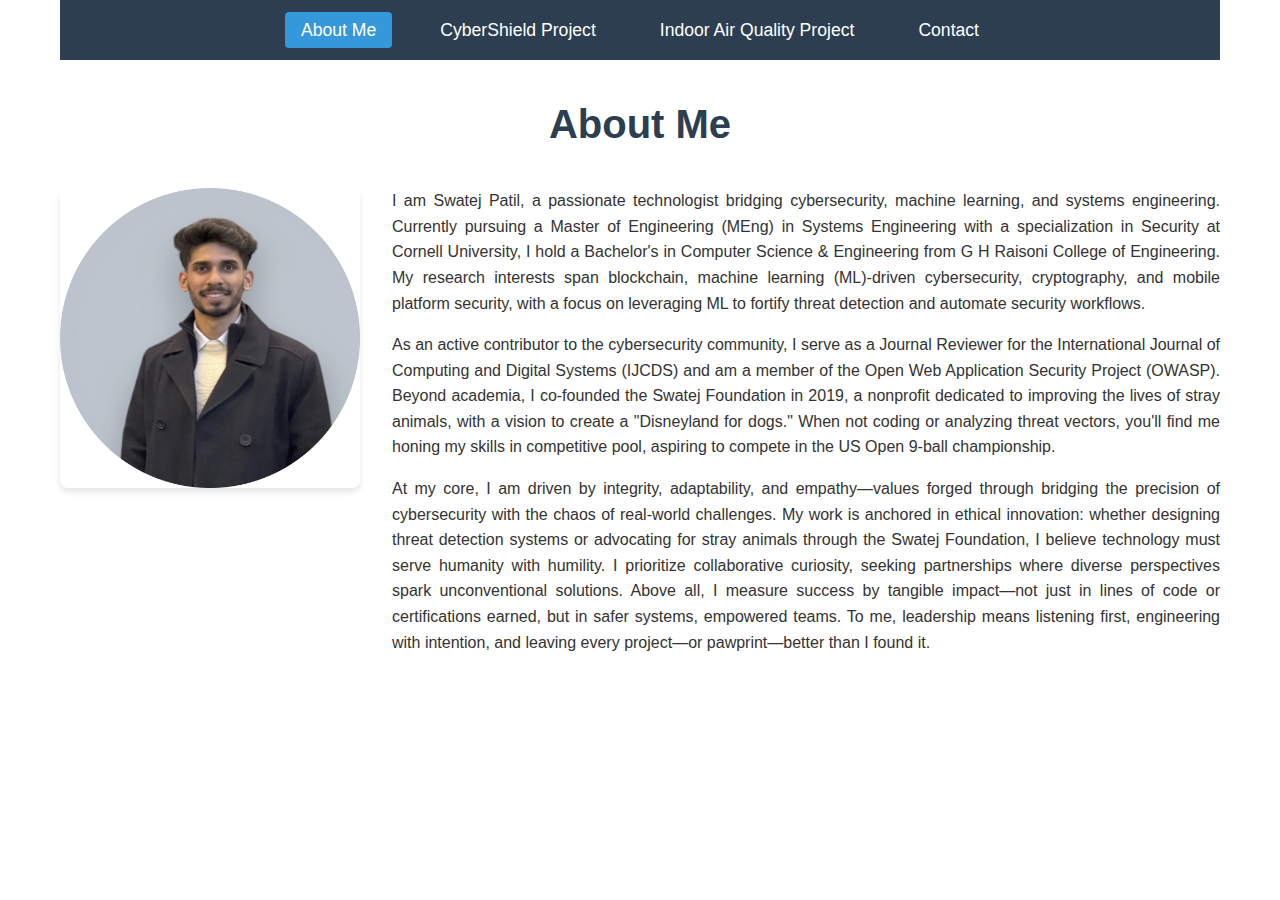
<file: index.html>
<!DOCTYPE html>
<html lang="en">
<head>
    <meta charset="UTF-8">
    <meta name="viewport" content="width=device-width, initial-scale=1.0">
    <title>Swatej Patil - About Me</title>
    <link rel="stylesheet" href="styles.css">
</head>
<body>
    <div class="container">
        <header>
            <nav class="navbar">
                <ul>
                    <li><a href="index.html" class="active">About Me</a></li>
                    <li><a href="cybershield.html">CyberShield Project</a></li>
                    <li><a href="air-quality.html">Indoor Air Quality Project</a></li>
                    <li><a href="contact.html">Contact</a></li>
                </ul>
            </nav>
            <h1>About Me</h1>
        </header>
        
        <main>
            <div class="profile-section">
                <div class="profile-image">
                    <img src="img/me.png" alt="Swatej Patil">
                </div>
                <div class="profile-content">
                    <p>I am Swatej Patil, a passionate technologist bridging cybersecurity, machine learning, and systems engineering. Currently pursuing a Master of Engineering (MEng) in Systems Engineering with a specialization in Security at Cornell University, I hold a Bachelor's in Computer Science & Engineering from G H Raisoni College of Engineering. My research interests span blockchain, machine learning (ML)-driven cybersecurity, cryptography, and mobile platform security, with a focus on leveraging ML to fortify threat detection and automate security workflows.</p>

                    <p>As an active contributor to the cybersecurity community, I serve as a Journal Reviewer for the International Journal of Computing and Digital Systems (IJCDS) and am a member of the Open Web Application Security Project (OWASP). Beyond academia, I co-founded the Swatej Foundation in 2019, a nonprofit dedicated to improving the lives of stray animals, with a vision to create a "Disneyland for dogs." When not coding or analyzing threat vectors, you'll find me honing my skills in competitive pool, aspiring to compete in the US Open 9-ball championship.</p>

                    <p>At my core, I am driven by integrity, adaptability, and empathy—values forged through bridging the precision of cybersecurity with the chaos of real-world challenges. My work is anchored in ethical innovation: whether designing threat detection systems or advocating for stray animals through the Swatej Foundation, I believe technology must serve humanity with humility. I prioritize collaborative curiosity, seeking partnerships where diverse perspectives spark unconventional solutions. Above all, I measure success by tangible impact—not just in lines of code or certifications earned, but in safer systems, empowered teams. To me, leadership means listening first, engineering with intention, and leaving every project—or pawprint—better than I found it.</p>
                </div>
            </div>
        </main>
    </div>
</body>
</html>
</file>
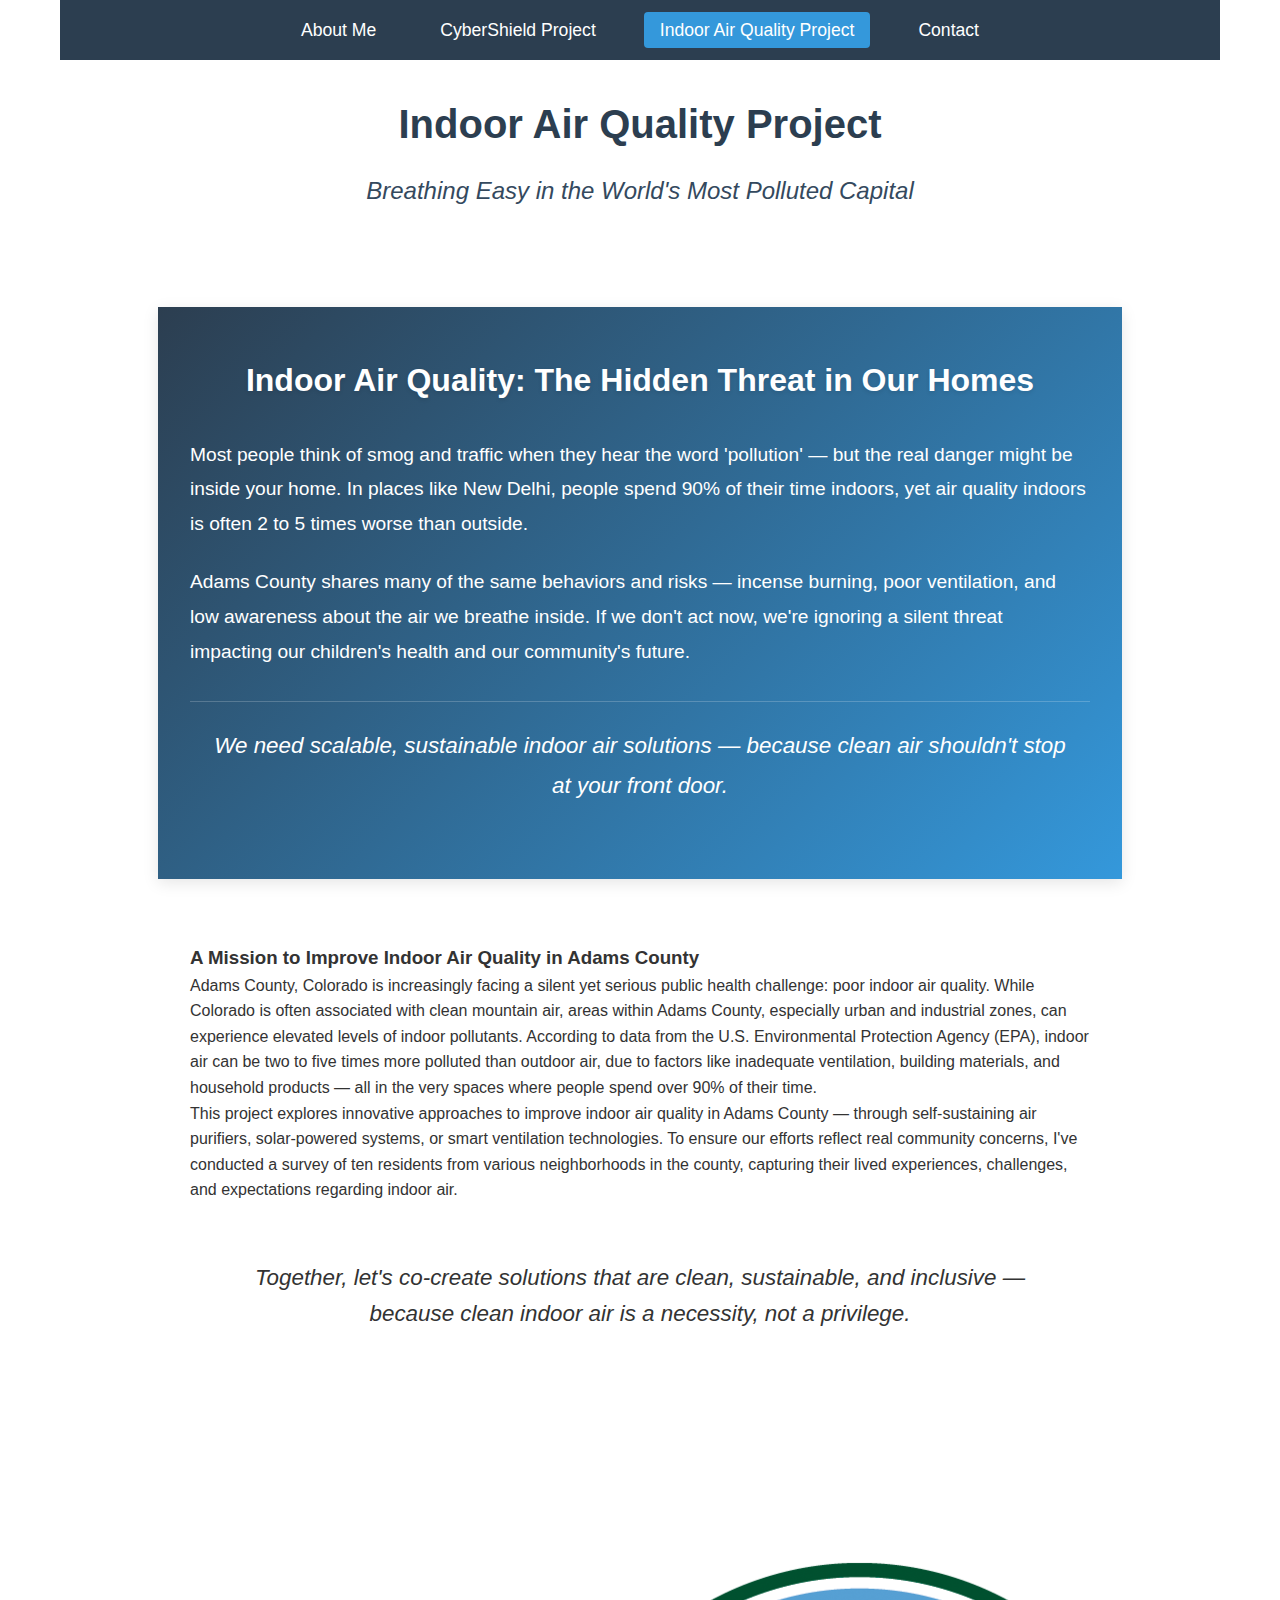
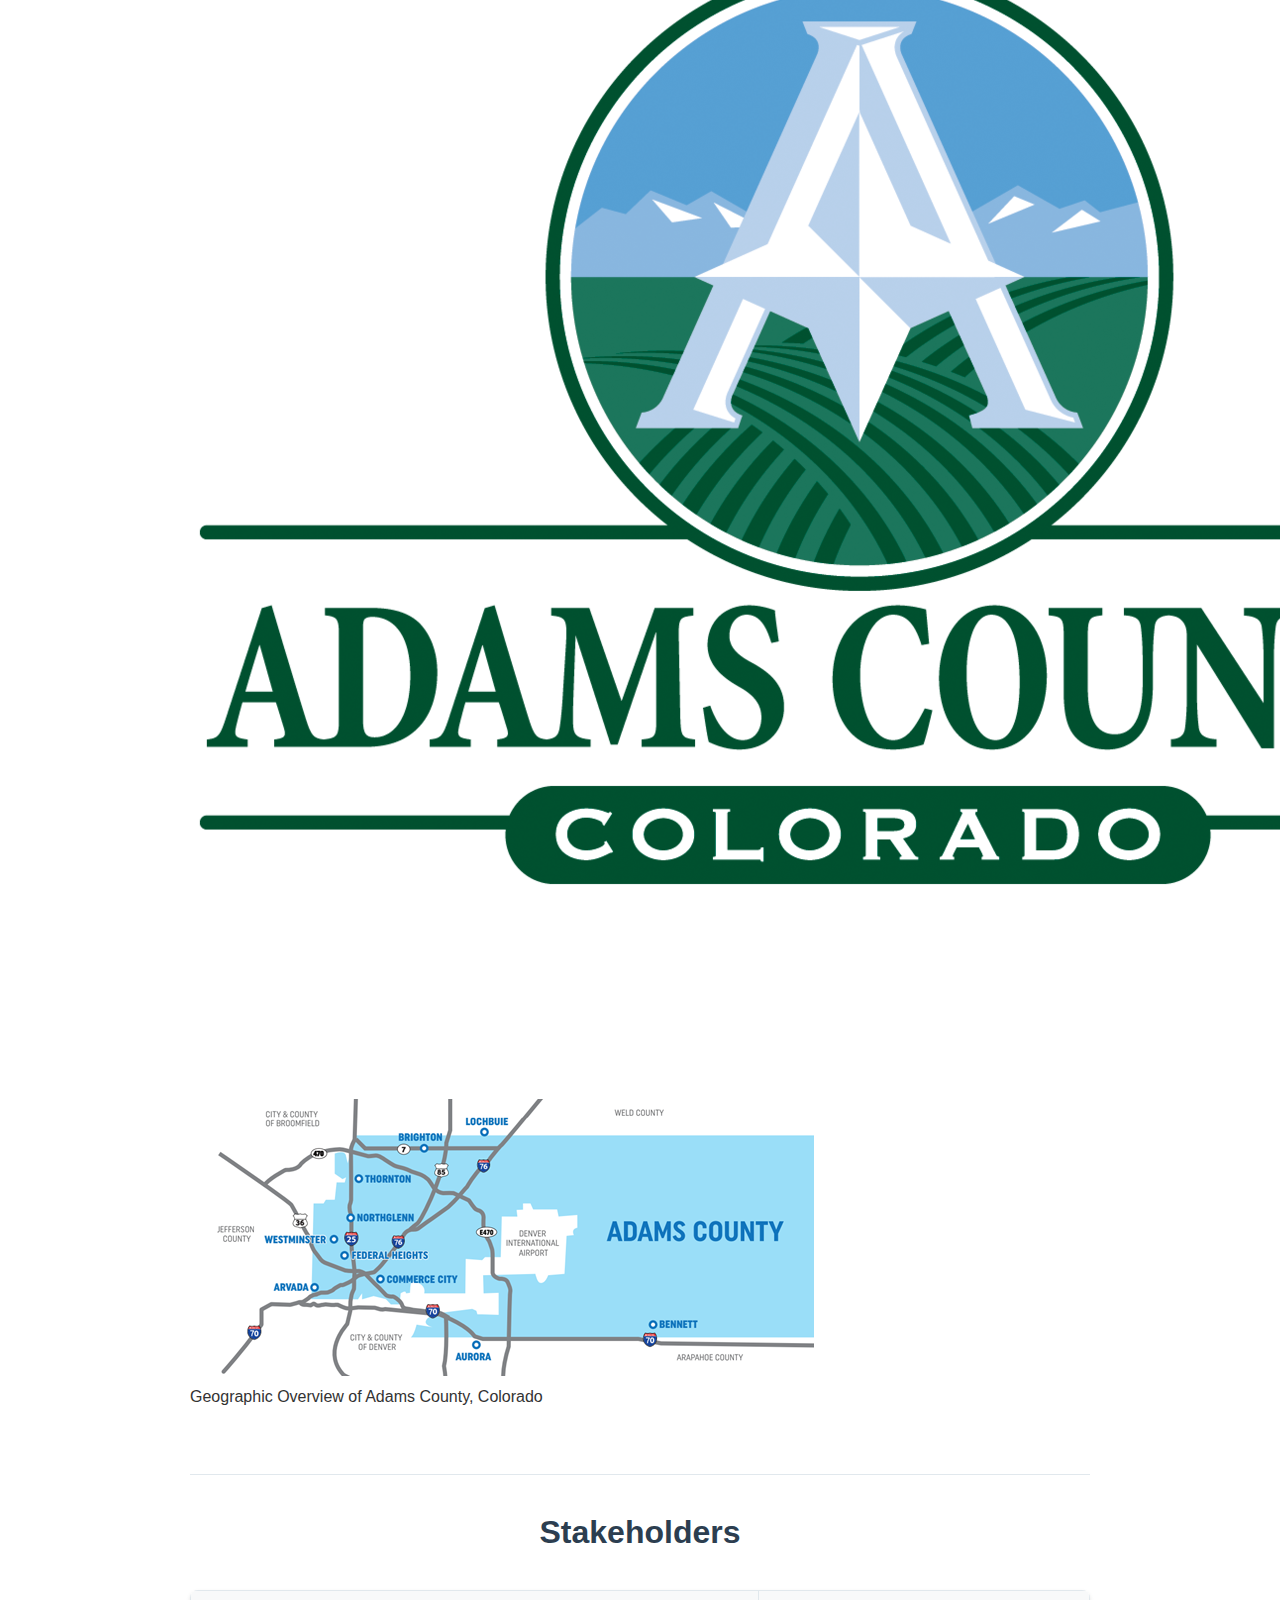
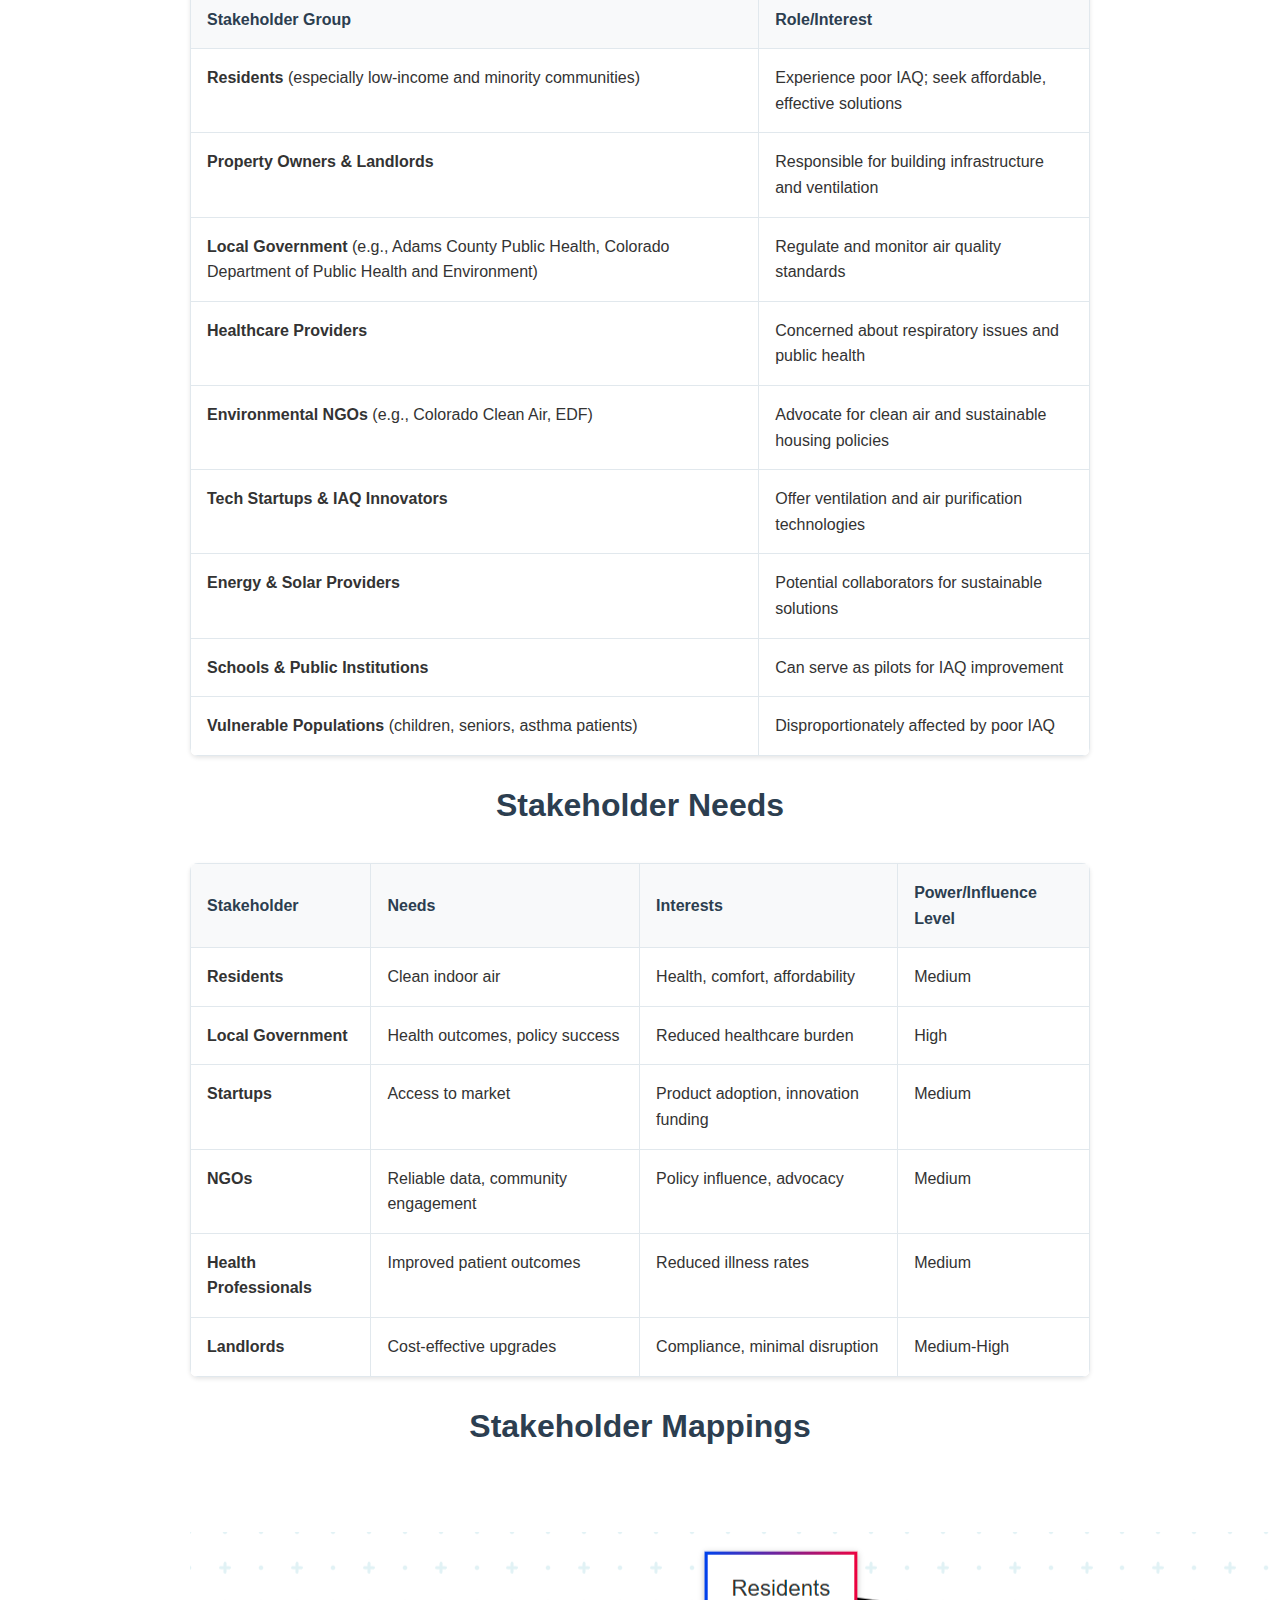
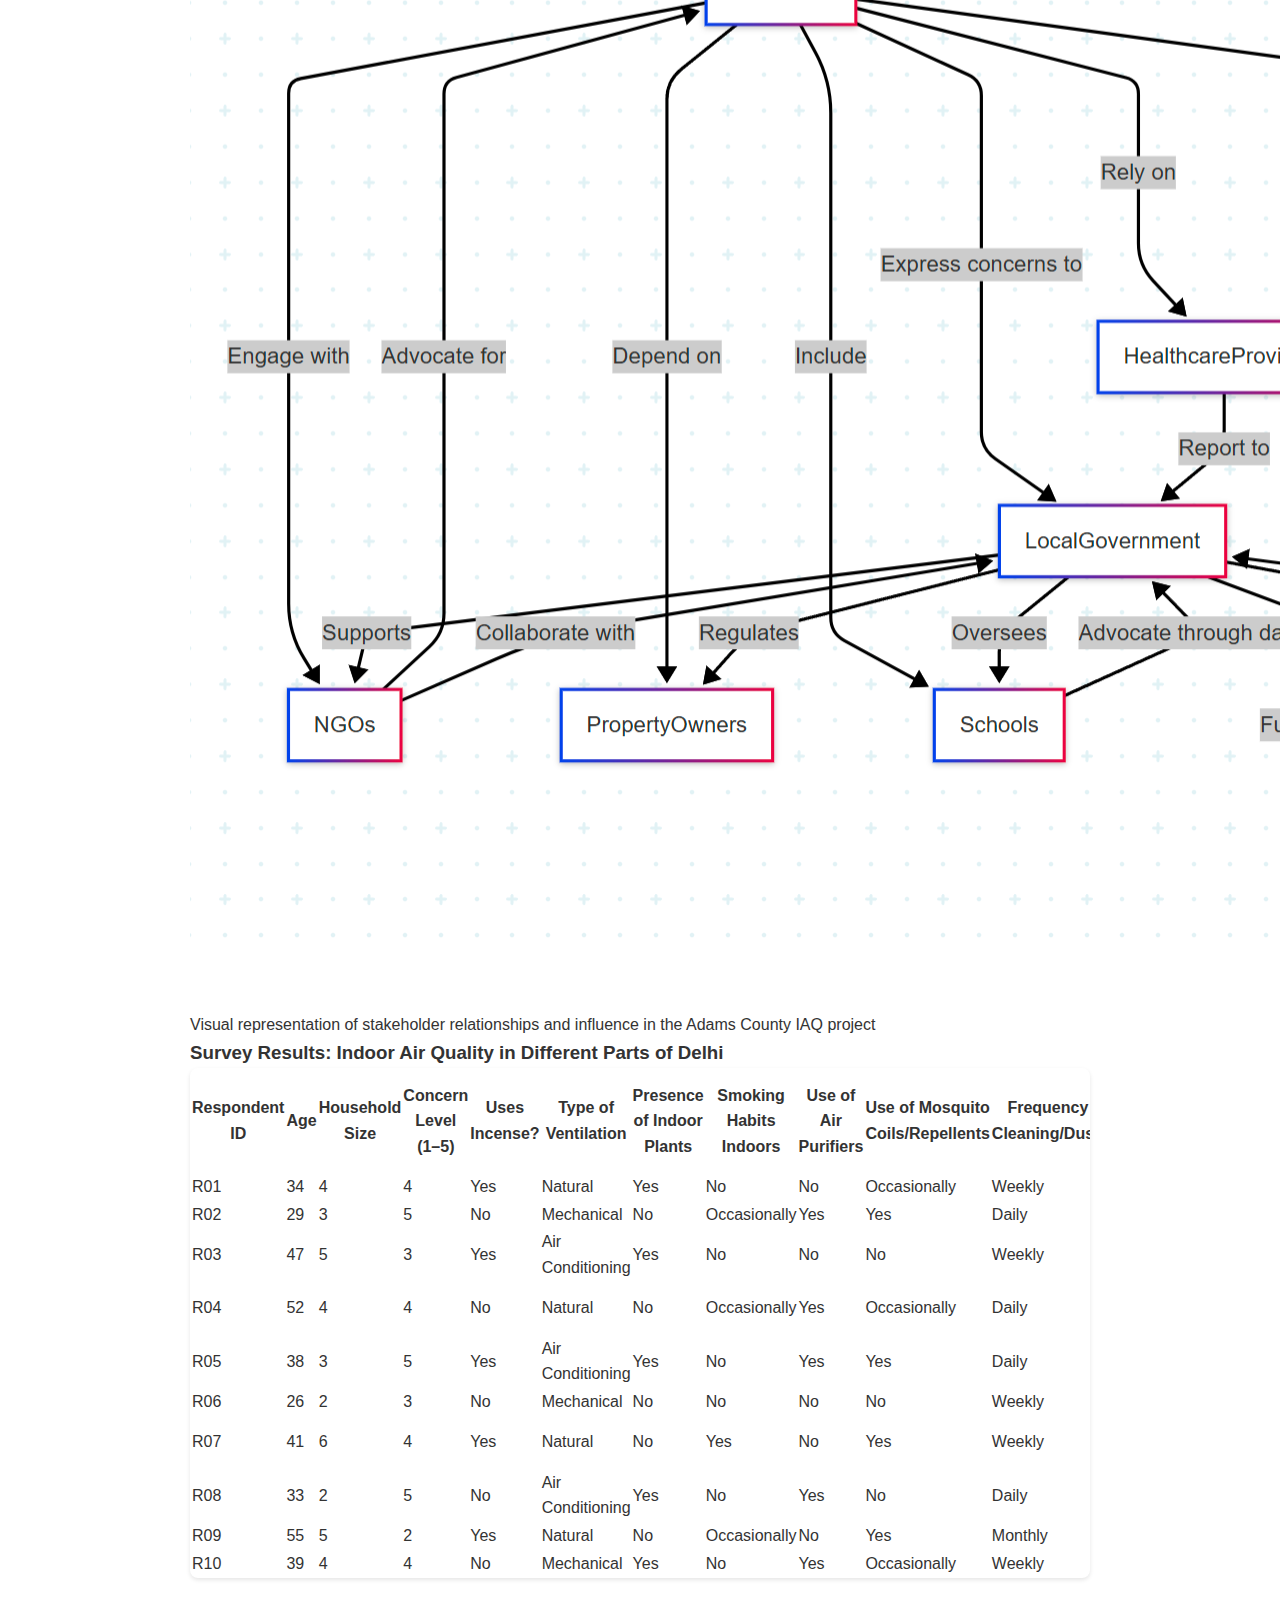
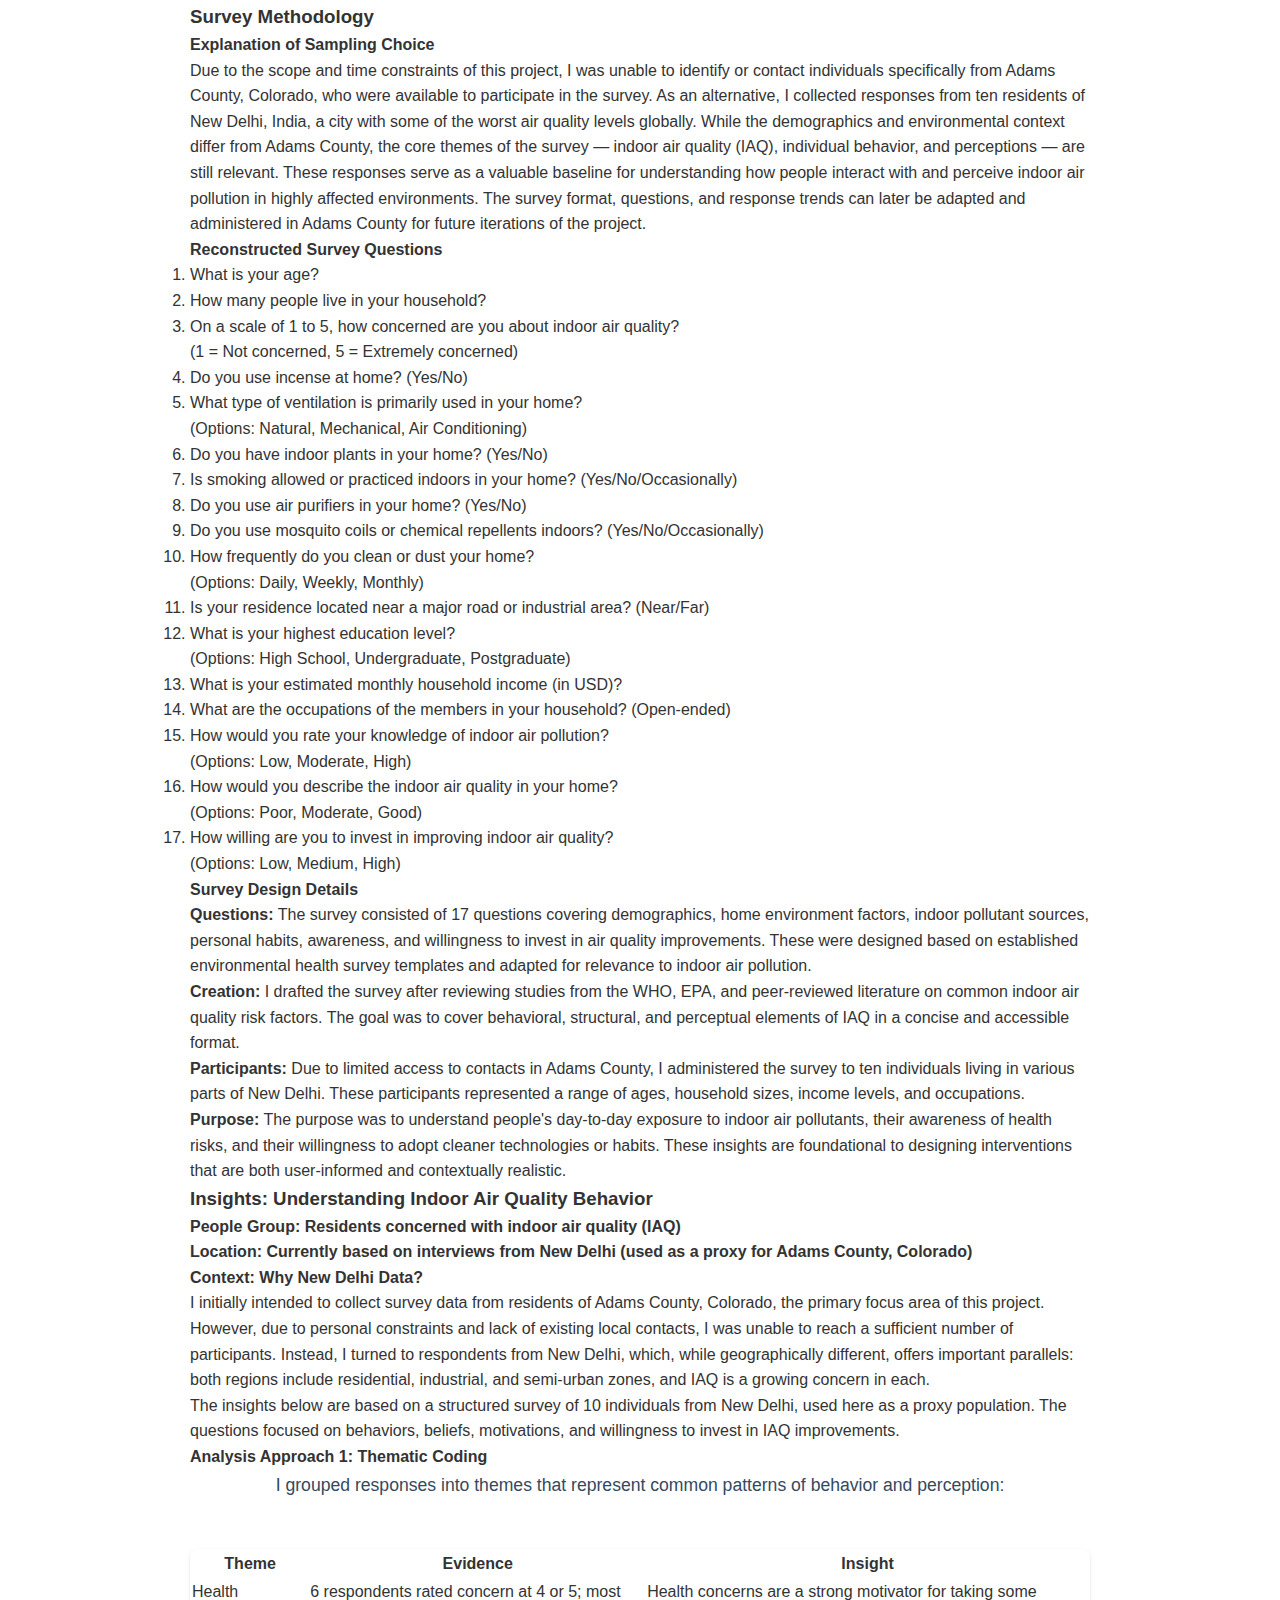
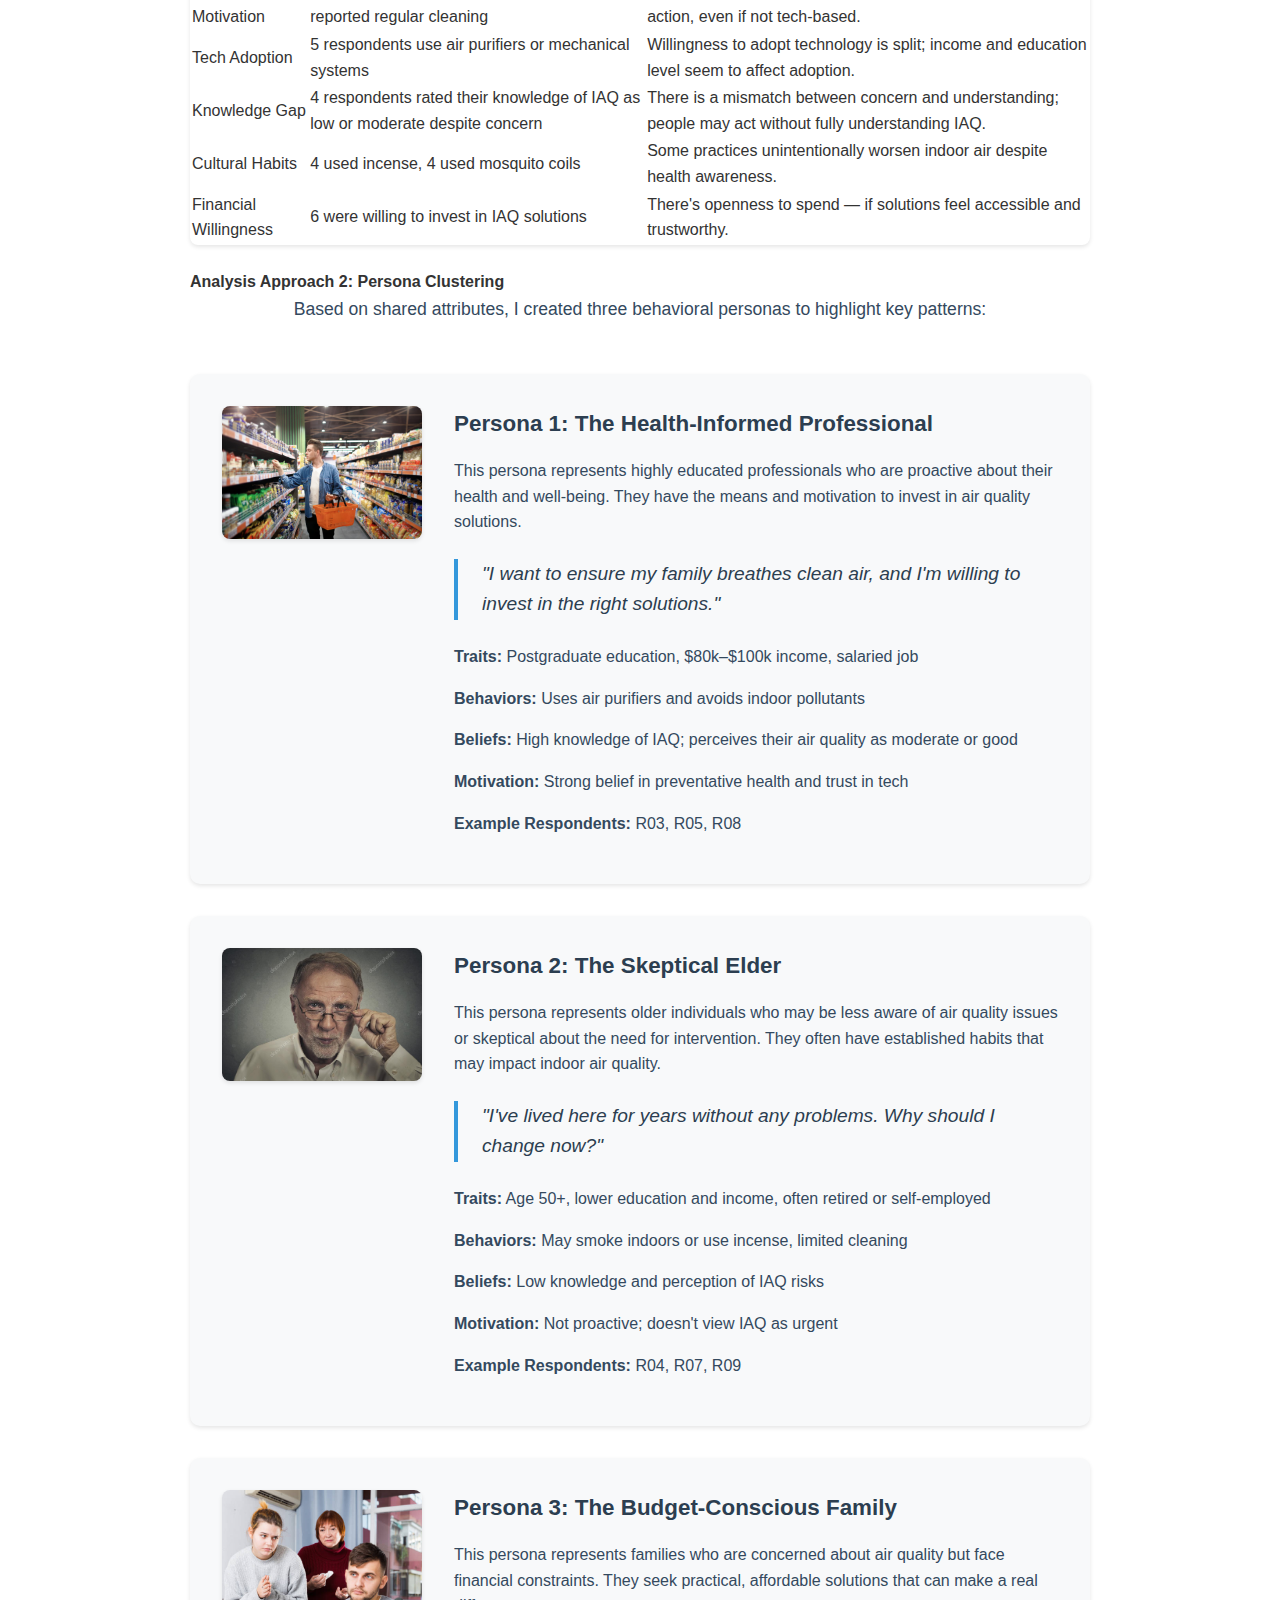
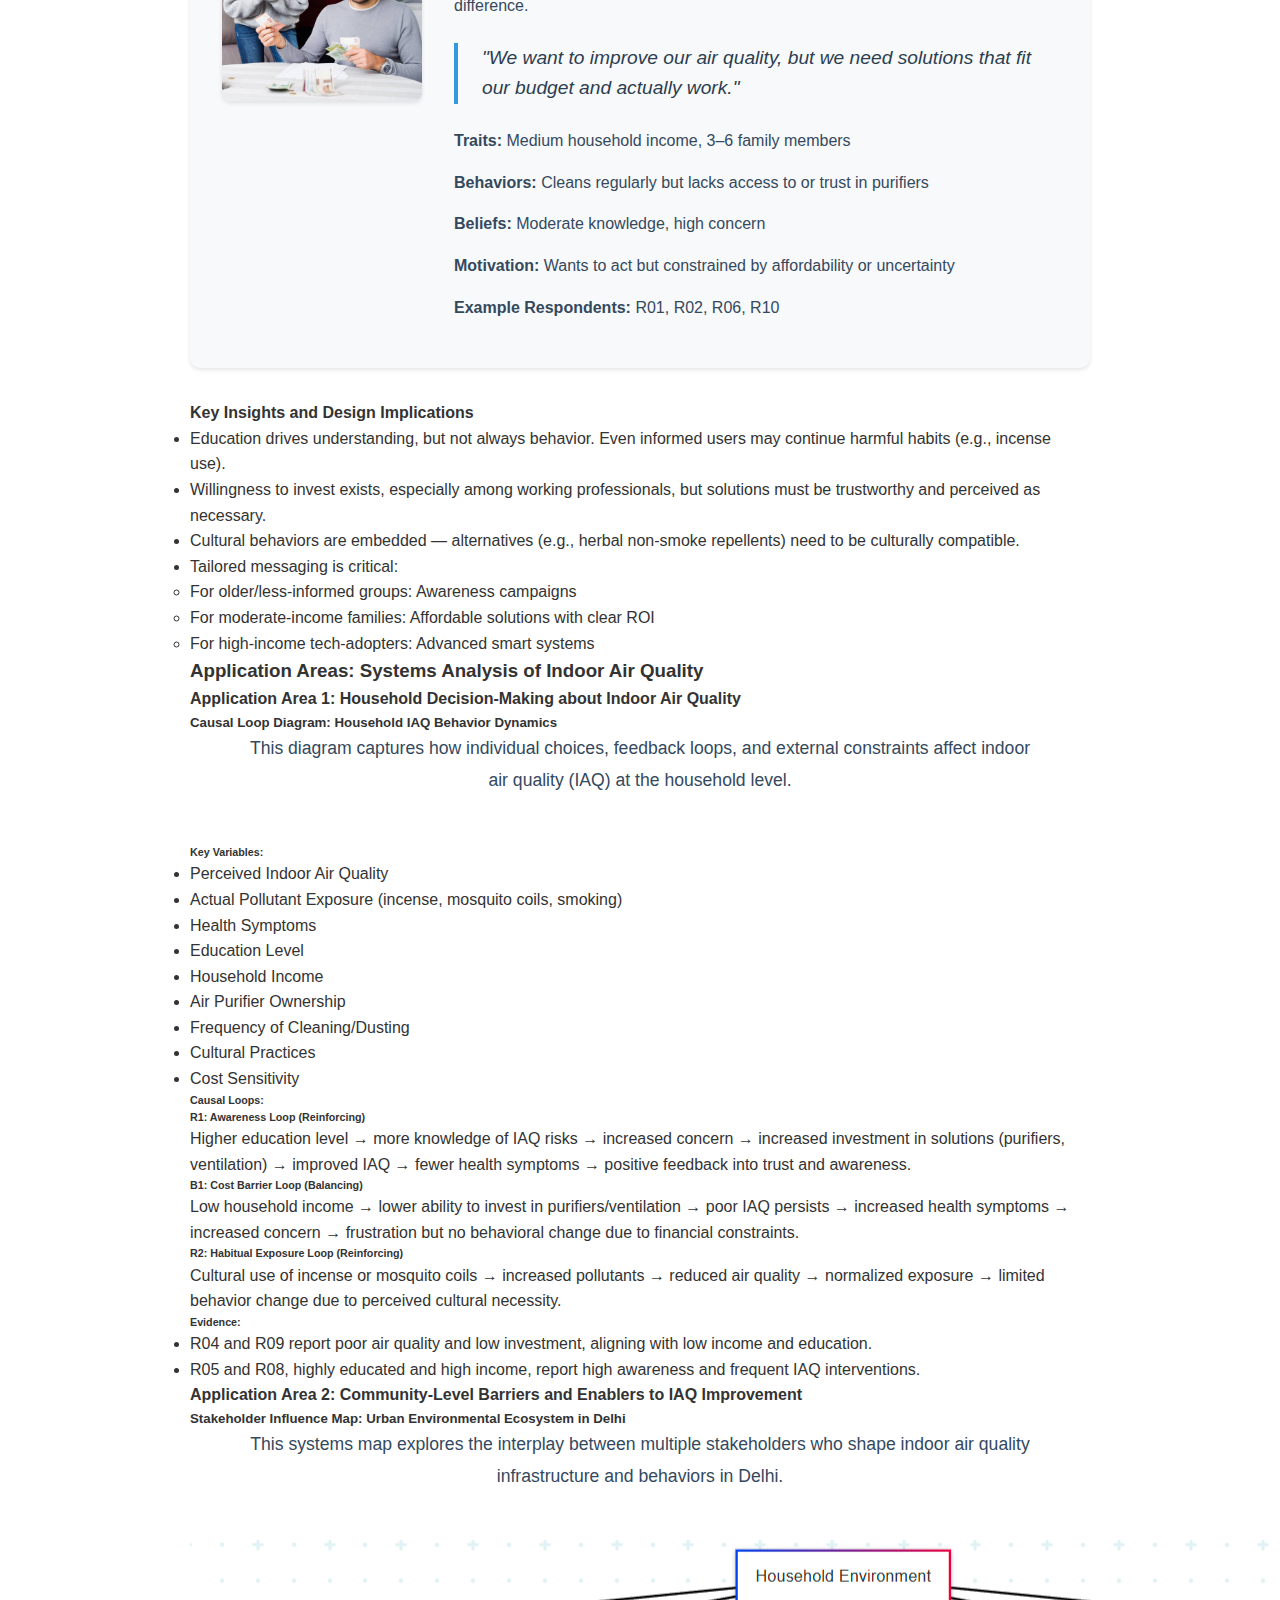
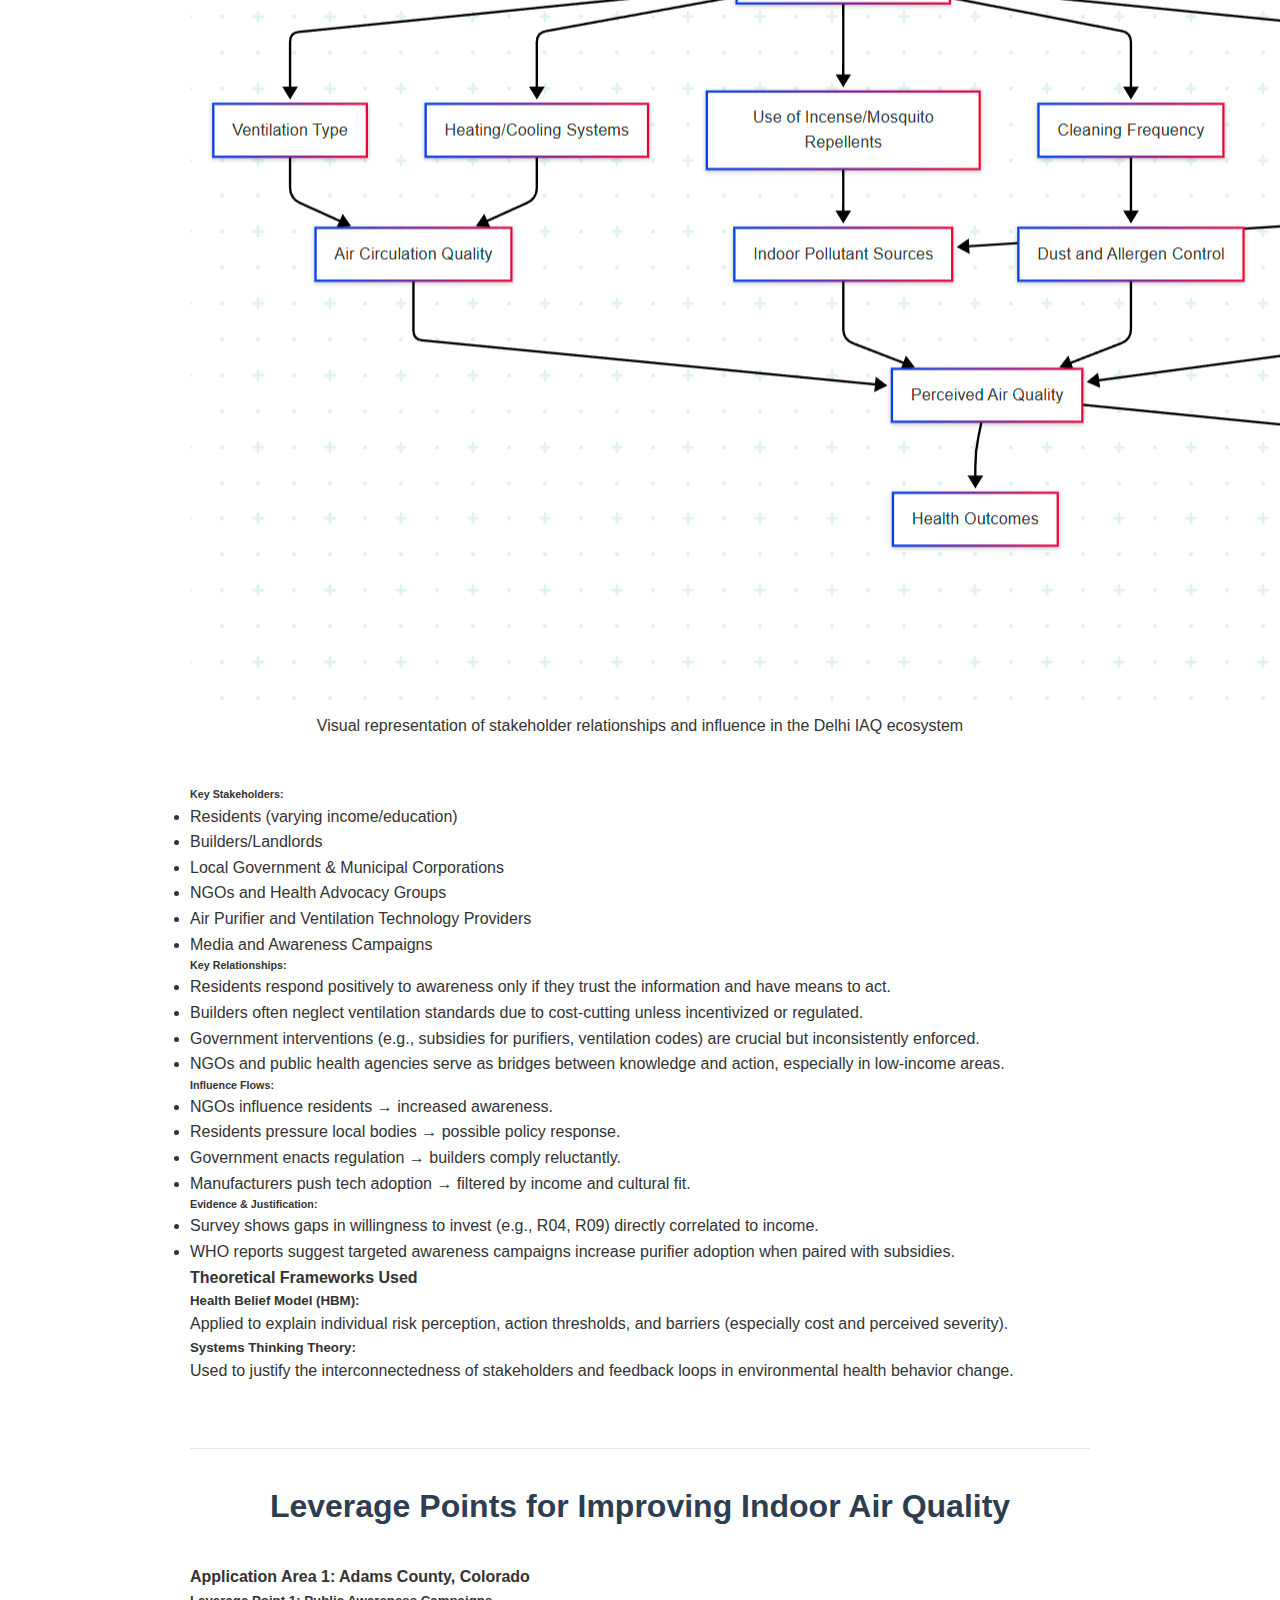
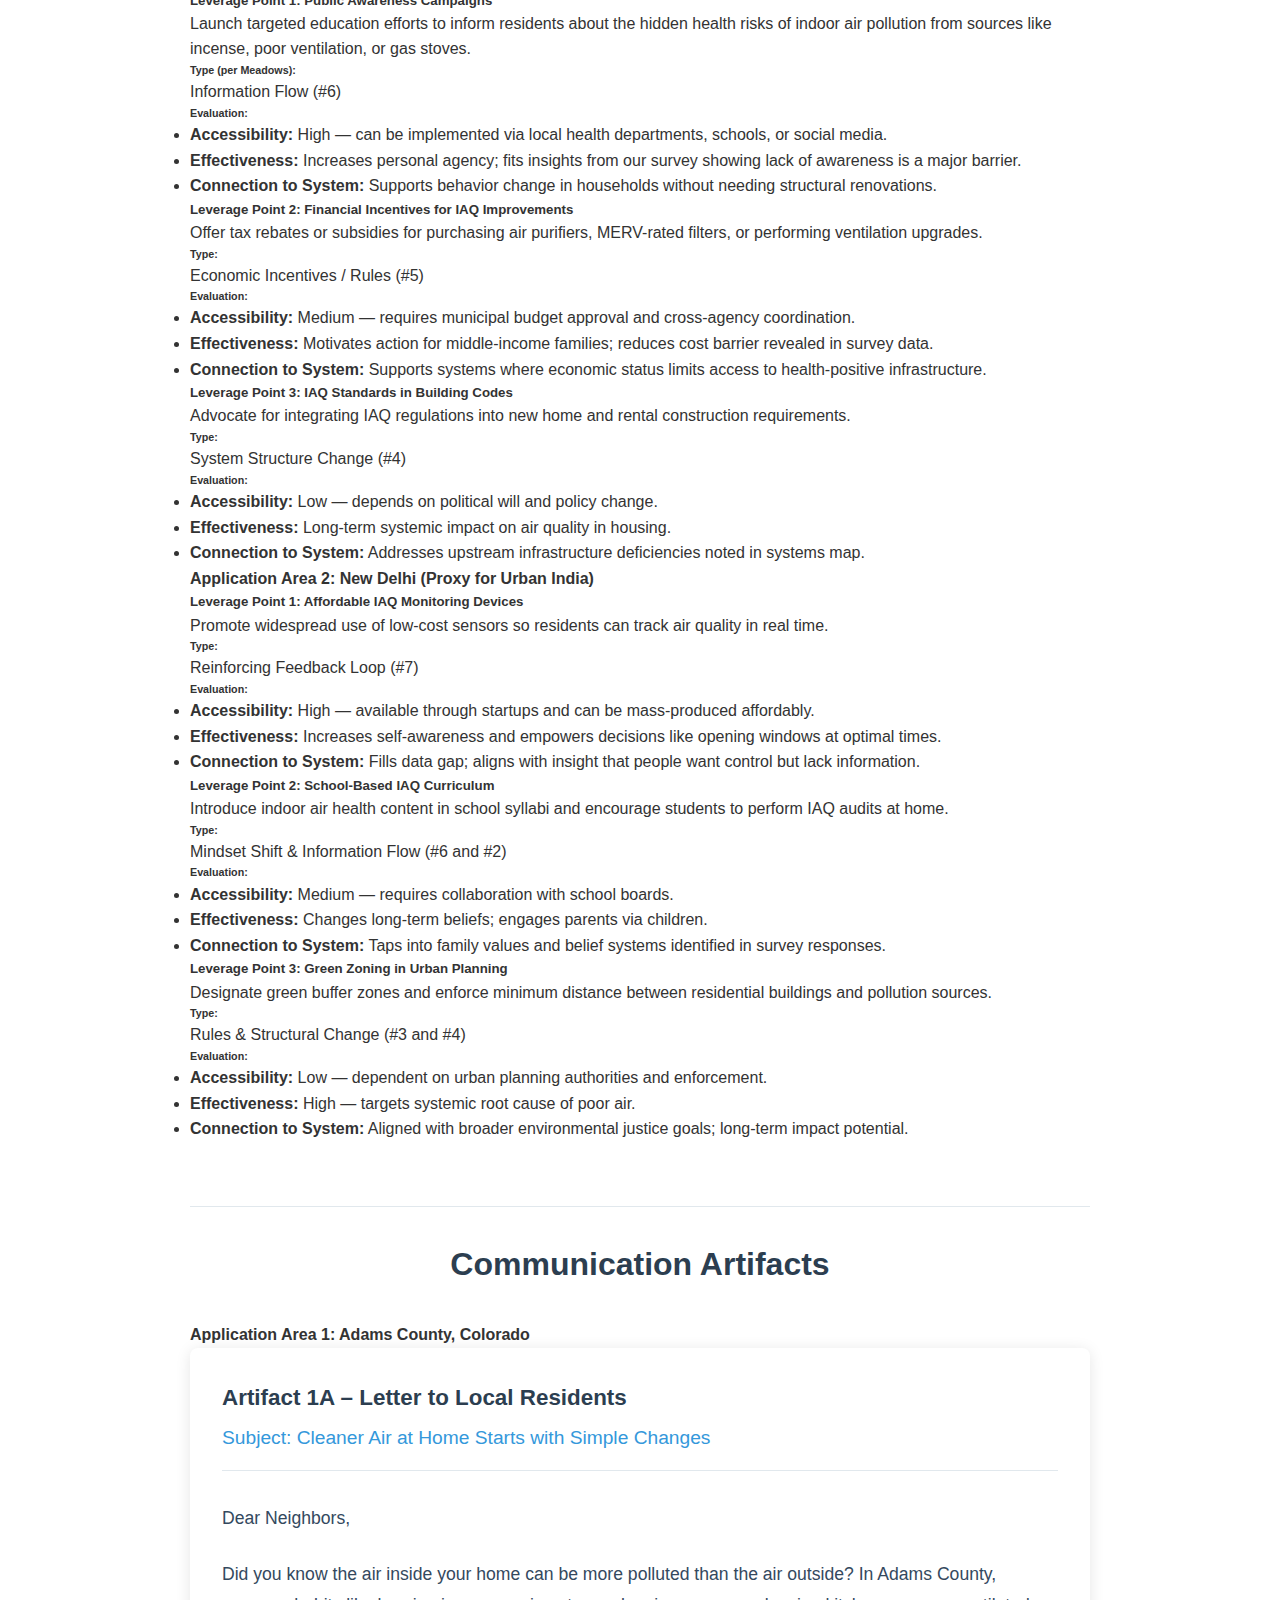
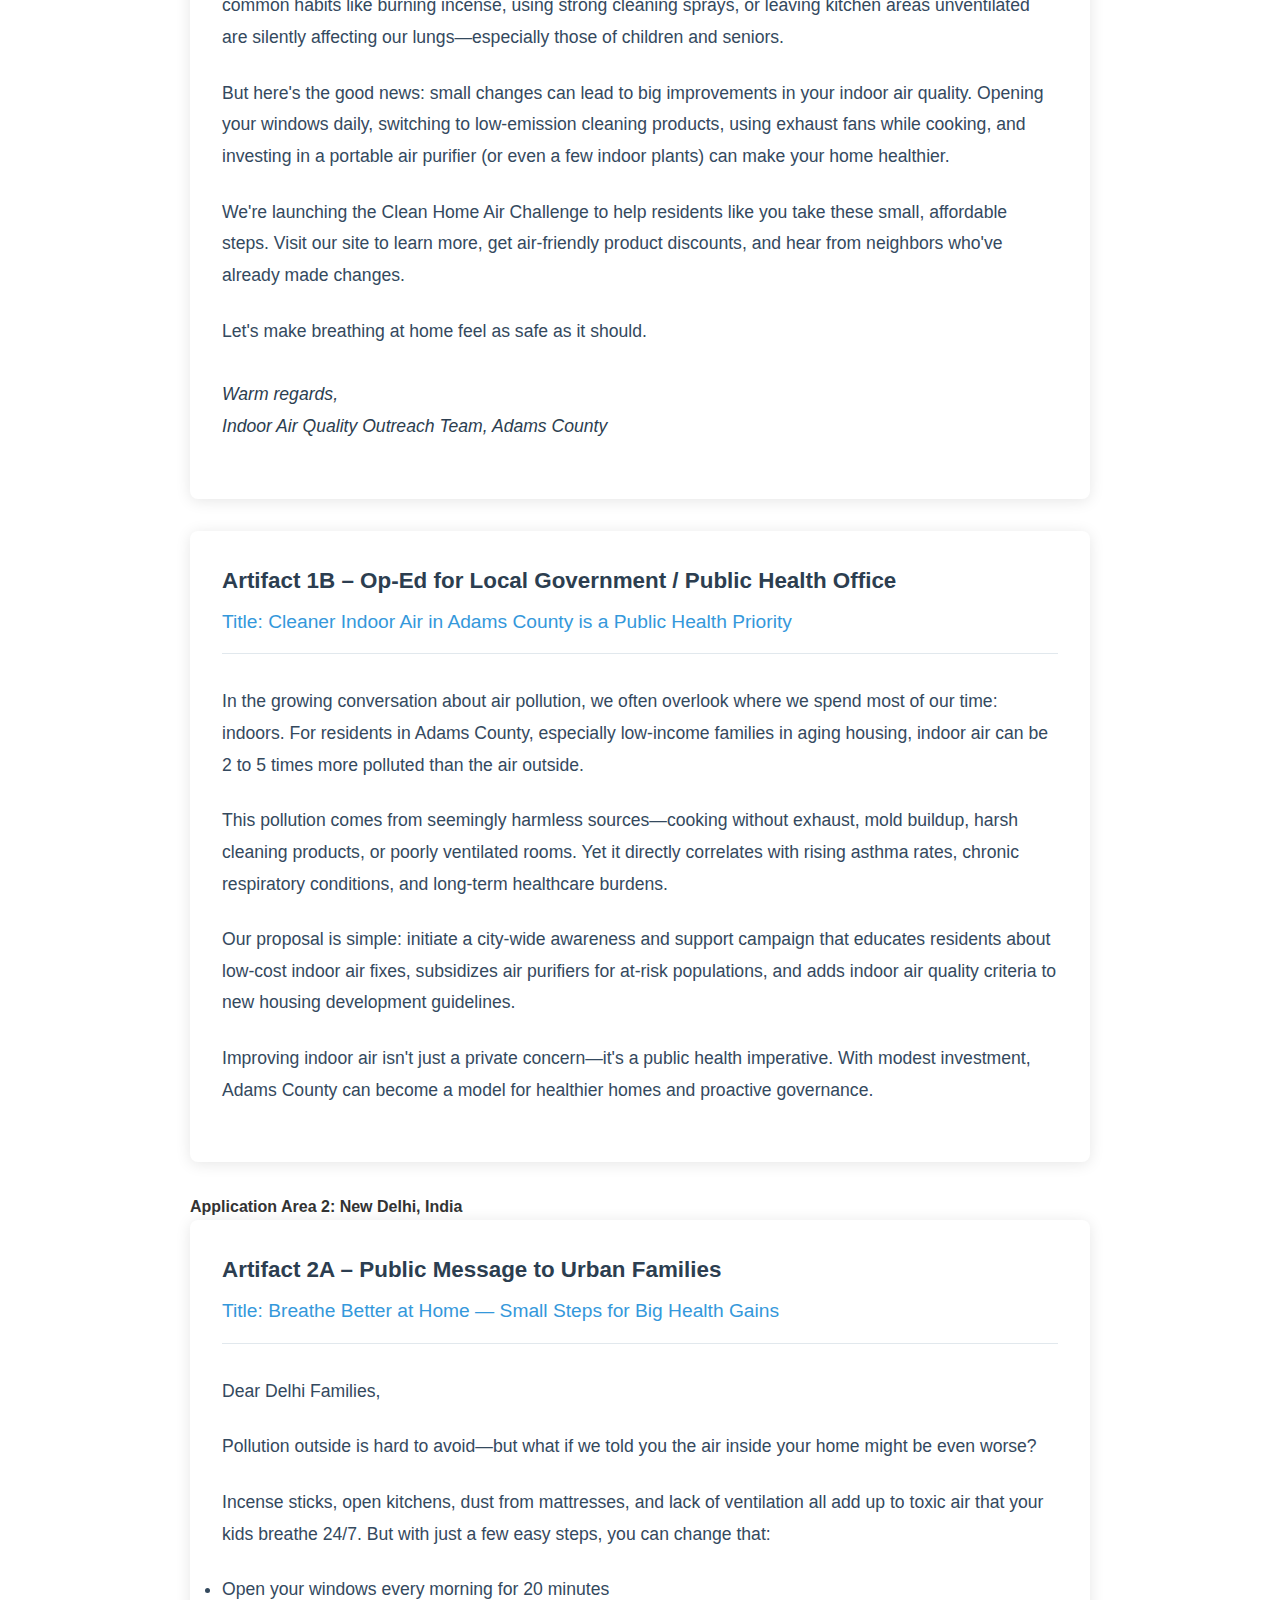
<file: air-quality.html>
<!DOCTYPE html>
<html lang="en">
<head>
    <meta charset="UTF-8">
    <meta name="viewport" content="width=device-width, initial-scale=1.0">
    <title>Indoor Air Quality Project - Swatej Patil</title>
    <link rel="stylesheet" href="styles.css">
</head>
<body>
    <div class="container">
        <header>
            <nav class="navbar">
                <ul>
                    <li><a href="index.html">About Me</a></li>
                    <li><a href="cybershield.html">CyberShield Project</a></li>
                    <li><a href="air-quality.html" class="active">Indoor Air Quality Project</a></li>
                    <li><a href="contact.html">Contact</a></li>
                </ul>
            </nav>
            <h1>Indoor Air Quality Project</h1>
            <h2>Breathing Easy in the World's Most Polluted Capital</h2>
        </header>

        <main class="project-content">
            <section class="elevator-pitch">
                <div class="pitch-container">
                    <h3>Indoor Air Quality: The Hidden Threat in Our Homes</h3>
                    <div class="pitch-content">
                        <p>Most people think of smog and traffic when they hear the word 'pollution' — but the real danger might be inside your home. In places like New Delhi, people spend 90% of their time indoors, yet air quality indoors is often 2 to 5 times worse than outside.</p>
                        
                        <p>Adams County shares many of the same behaviors and risks — incense burning, poor ventilation, and low awareness about the air we breathe inside. If we don't act now, we're ignoring a silent threat impacting our children's health and our community's future.</p>
                        
                        <p class="highlight-text">We need scalable, sustainable indoor air solutions — because clean air shouldn't stop at your front door.</p>
                    </div>
                </div>
            </section>

            <section class="project-intro">
                <div class="intro-content">
                    <h3>A Mission to Improve Indoor Air Quality in Adams County</h3>
                    <p>Adams County, Colorado is increasingly facing a silent yet serious public health challenge: poor indoor air quality. While Colorado is often associated with clean mountain air, areas within Adams County, especially urban and industrial zones, can experience elevated levels of indoor pollutants. According to data from the U.S. Environmental Protection Agency (EPA), indoor air can be two to five times more polluted than outdoor air, due to factors like inadequate ventilation, building materials, and household products — all in the very spaces where people spend over 90% of their time.</p>
                    
                    <p>This project explores innovative approaches to improve indoor air quality in Adams County — through self-sustaining air purifiers, solar-powered systems, or smart ventilation technologies. To ensure our efforts reflect real community concerns, I've conducted a survey of ten residents from various neighborhoods in the county, capturing their lived experiences, challenges, and expectations regarding indoor air.</p>
                    
                    <p class="highlight-text">Together, let's co-create solutions that are clean, sustainable, and inclusive — because clean indoor air is a necessity, not a privilege.</p>
                </div>
            </section>

            <section class="adams-visuals">
                <div class="visuals-container">
                    <div class="visual-item">
                        <img src="img/adams_logo.png" alt="Adams County Logo" class="adams-logo">
                    </div>
                    <div class="visual-item">
                        <img src="img/adams_map.png" alt="Map of Adams County" class="adams-map">
                        <p class="map-caption">Geographic Overview of Adams County, Colorado</p>
                    </div>
                </div>
            </section>

            <section class="stakeholder-analysis">
                <h3>Stakeholders</h3>
                <div class="table-responsive">
                    <table class="stakeholder-table">
                        <thead>
                            <tr>
                                <th>Stakeholder Group</th>
                                <th>Role/Interest</th>
                            </tr>
                        </thead>
                        <tbody>
                            <tr>
                                <td><strong>Residents</strong> (especially low-income and minority communities)</td>
                                <td>Experience poor IAQ; seek affordable, effective solutions</td>
                            </tr>
                            <tr>
                                <td><strong>Property Owners & Landlords</strong></td>
                                <td>Responsible for building infrastructure and ventilation</td>
                            </tr>
                            <tr>
                                <td><strong>Local Government</strong> (e.g., Adams County Public Health, Colorado Department of Public Health and Environment)</td>
                                <td>Regulate and monitor air quality standards</td>
                            </tr>
                            <tr>
                                <td><strong>Healthcare Providers</strong></td>
                                <td>Concerned about respiratory issues and public health</td>
                            </tr>
                            <tr>
                                <td><strong>Environmental NGOs</strong> (e.g., Colorado Clean Air, EDF)</td>
                                <td>Advocate for clean air and sustainable housing policies</td>
                            </tr>
                            <tr>
                                <td><strong>Tech Startups & IAQ Innovators</strong></td>
                                <td>Offer ventilation and air purification technologies</td>
                            </tr>
                            <tr>
                                <td><strong>Energy & Solar Providers</strong></td>
                                <td>Potential collaborators for sustainable solutions</td>
                            </tr>
                            <tr>
                                <td><strong>Schools & Public Institutions</strong></td>
                                <td>Can serve as pilots for IAQ improvement</td>
                            </tr>
                            <tr>
                                <td><strong>Vulnerable Populations</strong> (children, seniors, asthma patients)</td>
                                <td>Disproportionately affected by poor IAQ</td>
                            </tr>
                        </tbody>
                    </table>
                </div>

                <h3>Stakeholder Needs</h3>
                <div class="table-responsive">
                    <table class="stakeholder-table">
                        <thead>
                            <tr>
                                <th>Stakeholder</th>
                                <th>Needs</th>
                                <th>Interests</th>
                                <th>Power/Influence Level</th>
                            </tr>
                        </thead>
                        <tbody>
                            <tr>
                                <td><strong>Residents</strong></td>
                                <td>Clean indoor air</td>
                                <td>Health, comfort, affordability</td>
                                <td>Medium</td>
                            </tr>
                            <tr>
                                <td><strong>Local Government</strong></td>
                                <td>Health outcomes, policy success</td>
                                <td>Reduced healthcare burden</td>
                                <td>High</td>
                            </tr>
                            <tr>
                                <td><strong>Startups</strong></td>
                                <td>Access to market</td>
                                <td>Product adoption, innovation funding</td>
                                <td>Medium</td>
                            </tr>
                            <tr>
                                <td><strong>NGOs</strong></td>
                                <td>Reliable data, community engagement</td>
                                <td>Policy influence, advocacy</td>
                                <td>Medium</td>
                            </tr>
                            <tr>
                                <td><strong>Health Professionals</strong></td>
                                <td>Improved patient outcomes</td>
                                <td>Reduced illness rates</td>
                                <td>Medium</td>
                            </tr>
                            <tr>
                                <td><strong>Landlords</strong></td>
                                <td>Cost-effective upgrades</td>
                                <td>Compliance, minimal disruption</td>
                                <td>Medium-High</td>
                            </tr>
                        </tbody>
                    </table>
                </div>

                <h3>Stakeholder Mappings</h3>
                <div class="stakeholder-mapping">
                    <img src="img/stakeholder4.png" alt="Stakeholder Mapping Diagram" class="stakeholder-diagram">
                    <p class="diagram-caption">Visual representation of stakeholder relationships and influence in the Adams County IAQ project</p>
                </div>
            </section>

            <section class="survey-data">
                <h3>Survey Results: Indoor Air Quality in Different Parts of Delhi</h3>
                <div class="table-container">
                    <div class="table-responsive">
                        <table class="survey-table">
                            <thead>
                                <tr>
                                    <th>Respondent ID</th>
                                    <th>Age</th>
                                    <th>Household Size</th>
                                    <th>Concern Level (1–5)</th>
                                    <th>Uses Incense?</th>
                                    <th>Type of Ventilation</th>
                                    <th>Presence of Indoor Plants</th>
                                    <th>Smoking Habits Indoors</th>
                                    <th>Use of Air Purifiers</th>
                                    <th>Use of Mosquito Coils/Repellents</th>
                                    <th>Frequency of Cleaning/Dusting</th>
                                    <th>Proximity to Major Roads/Industrial Areas</th>
                                    <th>Education Level</th>
                                    <th>Monthly Household Income</th>
                                    <th>Occupation of Household Members</th>
                                    <th>Knowledge about Indoor Air Pollution</th>
                                    <th>Perceived Indoor Air Quality</th>
                                    <th>Willingness to Invest in Air Quality Improvement</th>
                                </tr>
                            </thead>
                            <tbody>
                                <tr>
                                    <td>R01</td>
                                    <td>34</td>
                                    <td>4</td>
                                    <td>4</td>
                                    <td>Yes</td>
                                    <td>Natural</td>
                                    <td>Yes</td>
                                    <td>No</td>
                                    <td>No</td>
                                    <td>Occasionally</td>
                                    <td>Weekly</td>
                                    <td>Near</td>
                                    <td>Postgraduate</td>
                                    <td>$60,000</td>
                                    <td>Salaried</td>
                                    <td>High</td>
                                    <td>Moderate</td>
                                    <td>High</td>
                                </tr>
                                <tr>
                                    <td>R02</td>
                                    <td>29</td>
                                    <td>3</td>
                                    <td>5</td>
                                    <td>No</td>
                                    <td>Mechanical</td>
                                    <td>No</td>
                                    <td>Occasionally</td>
                                    <td>Yes</td>
                                    <td>Yes</td>
                                    <td>Daily</td>
                                    <td>Near</td>
                                    <td>Undergraduate</td>
                                    <td>$45,000</td>
                                    <td>Business</td>
                                    <td>Moderate</td>
                                    <td>Poor</td>
                                    <td>Medium</td>
                                </tr>
                                <tr>
                                    <td>R03</td>
                                    <td>47</td>
                                    <td>5</td>
                                    <td>3</td>
                                    <td>Yes</td>
                                    <td>Air Conditioning</td>
                                    <td>Yes</td>
                                    <td>No</td>
                                    <td>No</td>
                                    <td>No</td>
                                    <td>Weekly</td>
                                    <td>Far</td>
                                    <td>Postgraduate</td>
                                    <td>$80,000</td>
                                    <td>Salaried</td>
                                    <td>High</td>
                                    <td>Good</td>
                                    <td>High</td>
                                </tr>
                                <tr>
                                    <td>R04</td>
                                    <td>52</td>
                                    <td>4</td>
                                    <td>4</td>
                                    <td>No</td>
                                    <td>Natural</td>
                                    <td>No</td>
                                    <td>Occasionally</td>
                                    <td>Yes</td>
                                    <td>Occasionally</td>
                                    <td>Daily</td>
                                    <td>Near</td>
                                    <td>High School</td>
                                    <td>$35,000</td>
                                    <td>Self-employed</td>
                                    <td>Low</td>
                                    <td>Poor</td>
                                    <td>Low</td>
                                </tr>
                                <tr>
                                    <td>R05</td>
                                    <td>38</td>
                                    <td>3</td>
                                    <td>5</td>
                                    <td>Yes</td>
                                    <td>Air Conditioning</td>
                                    <td>Yes</td>
                                    <td>No</td>
                                    <td>Yes</td>
                                    <td>Yes</td>
                                    <td>Daily</td>
                                    <td>Far</td>
                                    <td>Postgraduate</td>
                                    <td>$90,000</td>
                                    <td>Salaried</td>
                                    <td>High</td>
                                    <td>Moderate</td>
                                    <td>High</td>
                                </tr>
                                <tr>
                                    <td>R06</td>
                                    <td>26</td>
                                    <td>2</td>
                                    <td>3</td>
                                    <td>No</td>
                                    <td>Mechanical</td>
                                    <td>No</td>
                                    <td>No</td>
                                    <td>No</td>
                                    <td>No</td>
                                    <td>Weekly</td>
                                    <td>Near</td>
                                    <td>Undergraduate</td>
                                    <td>$50,000</td>
                                    <td>Student</td>
                                    <td>Moderate</td>
                                    <td>Good</td>
                                    <td>Low</td>
                                </tr>
                                <tr>
                                    <td>R07</td>
                                    <td>41</td>
                                    <td>6</td>
                                    <td>4</td>
                                    <td>Yes</td>
                                    <td>Natural</td>
                                    <td>No</td>
                                    <td>Yes</td>
                                    <td>No</td>
                                    <td>Yes</td>
                                    <td>Weekly</td>
                                    <td>Near</td>
                                    <td>Undergraduate</td>
                                    <td>$40,000</td>
                                    <td>Self-employed</td>
                                    <td>Low</td>
                                    <td>Poor</td>
                                    <td>Medium</td>
                                </tr>
                                <tr>
                                    <td>R08</td>
                                    <td>33</td>
                                    <td>2</td>
                                    <td>5</td>
                                    <td>No</td>
                                    <td>Air Conditioning</td>
                                    <td>Yes</td>
                                    <td>No</td>
                                    <td>Yes</td>
                                    <td>No</td>
                                    <td>Daily</td>
                                    <td>Far</td>
                                    <td>Postgraduate</td>
                                    <td>$100,000</td>
                                    <td>Salaried</td>
                                    <td>High</td>
                                    <td>Good</td>
                                    <td>High</td>
                                </tr>
                                <tr>
                                    <td>R09</td>
                                    <td>55</td>
                                    <td>5</td>
                                    <td>2</td>
                                    <td>Yes</td>
                                    <td>Natural</td>
                                    <td>No</td>
                                    <td>Occasionally</td>
                                    <td>No</td>
                                    <td>Yes</td>
                                    <td>Monthly</td>
                                    <td>Near</td>
                                    <td>High School</td>
                                    <td>$30,000</td>
                                    <td>Retired</td>
                                    <td>Low</td>
                                    <td>Poor</td>
                                    <td>Low</td>
                                </tr>
                                <tr>
                                    <td>R10</td>
                                    <td>39</td>
                                    <td>4</td>
                                    <td>4</td>
                                    <td>No</td>
                                    <td>Mechanical</td>
                                    <td>Yes</td>
                                    <td>No</td>
                                    <td>Yes</td>
                                    <td>Occasionally</td>
                                    <td>Weekly</td>
                                    <td>Near</td>
                                    <td>Undergraduate</td>
                                    <td>$55,000</td>
                                    <td>Business</td>
                                    <td>Moderate</td>
                                    <td>Moderate</td>
                                    <td>Medium</td>
                                </tr>
                            </tbody>
                        </table>
                    </div>
                </div>
            </section>

            <section class="survey-methodology">
                <h3>Survey Methodology</h3>
                <div class="methodology-content">
                    <h4>Explanation of Sampling Choice</h4>
                    <p>Due to the scope and time constraints of this project, I was unable to identify or contact individuals specifically from Adams County, Colorado, who were available to participate in the survey. As an alternative, I collected responses from ten residents of New Delhi, India, a city with some of the worst air quality levels globally. While the demographics and environmental context differ from Adams County, the core themes of the survey — indoor air quality (IAQ), individual behavior, and perceptions — are still relevant. These responses serve as a valuable baseline for understanding how people interact with and perceive indoor air pollution in highly affected environments. The survey format, questions, and response trends can later be adapted and administered in Adams County for future iterations of the project.</p>

                    <h4>Reconstructed Survey Questions</h4>
                    <ol class="survey-questions">
                        <li>What is your age?</li>
                        <li>How many people live in your household?</li>
                        <li>On a scale of 1 to 5, how concerned are you about indoor air quality?<br>
                            <span class="question-note">(1 = Not concerned, 5 = Extremely concerned)</span></li>
                        <li>Do you use incense at home? <span class="question-note">(Yes/No)</span></li>
                        <li>What type of ventilation is primarily used in your home?<br>
                            <span class="question-note">(Options: Natural, Mechanical, Air Conditioning)</span></li>
                        <li>Do you have indoor plants in your home? <span class="question-note">(Yes/No)</span></li>
                        <li>Is smoking allowed or practiced indoors in your home? <span class="question-note">(Yes/No/Occasionally)</span></li>
                        <li>Do you use air purifiers in your home? <span class="question-note">(Yes/No)</span></li>
                        <li>Do you use mosquito coils or chemical repellents indoors? <span class="question-note">(Yes/No/Occasionally)</span></li>
                        <li>How frequently do you clean or dust your home?<br>
                            <span class="question-note">(Options: Daily, Weekly, Monthly)</span></li>
                        <li>Is your residence located near a major road or industrial area? <span class="question-note">(Near/Far)</span></li>
                        <li>What is your highest education level?<br>
                            <span class="question-note">(Options: High School, Undergraduate, Postgraduate)</span></li>
                        <li>What is your estimated monthly household income (in USD)?</li>
                        <li>What are the occupations of the members in your household? <span class="question-note">(Open-ended)</span></li>
                        <li>How would you rate your knowledge of indoor air pollution?<br>
                            <span class="question-note">(Options: Low, Moderate, High)</span></li>
                        <li>How would you describe the indoor air quality in your home?<br>
                            <span class="question-note">(Options: Poor, Moderate, Good)</span></li>
                        <li>How willing are you to invest in improving indoor air quality?<br>
                            <span class="question-note">(Options: Low, Medium, High)</span></li>
                    </ol>

                    <h4>Survey Design Details</h4>
                    <div class="survey-details">
                        <p><strong>Questions:</strong> The survey consisted of 17 questions covering demographics, home environment factors, indoor pollutant sources, personal habits, awareness, and willingness to invest in air quality improvements. These were designed based on established environmental health survey templates and adapted for relevance to indoor air pollution.</p>

                        <p><strong>Creation:</strong> I drafted the survey after reviewing studies from the WHO, EPA, and peer-reviewed literature on common indoor air quality risk factors. The goal was to cover behavioral, structural, and perceptual elements of IAQ in a concise and accessible format.</p>

                        <p><strong>Participants:</strong> Due to limited access to contacts in Adams County, I administered the survey to ten individuals living in various parts of New Delhi. These participants represented a range of ages, household sizes, income levels, and occupations.</p>

                        <p><strong>Purpose:</strong> The purpose was to understand people's day-to-day exposure to indoor air pollutants, their awareness of health risks, and their willingness to adopt cleaner technologies or habits. These insights are foundational to designing interventions that are both user-informed and contextually realistic.</p>
                    </div>
                </div>
            </section>

            <section class="insights-analysis">
                <h3 class="section-title">Insights: Understanding Indoor Air Quality Behavior</h3>
                <div class="insights-content">
                    <div class="header-info">
                        <h4 class="info-title">People Group: Residents concerned with indoor air quality (IAQ)</h4>
                        <h4 class="info-title">Location: Currently based on interviews from New Delhi (used as a proxy for Adams County, Colorado)</h4>
                    </div>
                    
                    <div class="context-box">
                        <h4 class="context-title">Context: Why New Delhi Data?</h4>
                        <p class="context-text">I initially intended to collect survey data from residents of Adams County, Colorado, the primary focus area of this project. However, due to personal constraints and lack of existing local contacts, I was unable to reach a sufficient number of participants. Instead, I turned to respondents from New Delhi, which, while geographically different, offers important parallels: both regions include residential, industrial, and semi-urban zones, and IAQ is a growing concern in each.</p>
                        <p class="context-text">The insights below are based on a structured survey of 10 individuals from New Delhi, used here as a proxy population. The questions focused on behaviors, beliefs, motivations, and willingness to invest in IAQ improvements.</p>
                    </div>

                    <div class="analysis-section">
                        <h4 class="section-subtitle">Analysis Approach 1: Thematic Coding</h4>
                        <p class="section-intro">I grouped responses into themes that represent common patterns of behavior and perception:</p>
                        <div class="table-responsive">
                            <table class="insights-table">
                                <thead>
                                    <tr>
                                        <th>Theme</th>
                                        <th>Evidence</th>
                                        <th>Insight</th>
                                    </tr>
                                </thead>
                                <tbody>
                                    <tr>
                                        <td>Health Motivation</td>
                                        <td>6 respondents rated concern at 4 or 5; most reported regular cleaning</td>
                                        <td>Health concerns are a strong motivator for taking some action, even if not tech-based.</td>
                                    </tr>
                                    <tr>
                                        <td>Tech Adoption</td>
                                        <td>5 respondents use air purifiers or mechanical systems</td>
                                        <td>Willingness to adopt technology is split; income and education level seem to affect adoption.</td>
                                    </tr>
                                    <tr>
                                        <td>Knowledge Gap</td>
                                        <td>4 respondents rated their knowledge of IAQ as low or moderate despite concern</td>
                                        <td>There is a mismatch between concern and understanding; people may act without fully understanding IAQ.</td>
                                    </tr>
                                    <tr>
                                        <td>Cultural Habits</td>
                                        <td>4 used incense, 4 used mosquito coils</td>
                                        <td>Some practices unintentionally worsen indoor air despite health awareness.</td>
                                    </tr>
                                    <tr>
                                        <td>Financial Willingness</td>
                                        <td>6 were willing to invest in IAQ solutions</td>
                                        <td>There's openness to spend — if solutions feel accessible and trustworthy.</td>
                                    </tr>
                                </tbody>
                            </table>
                        </div>
                    </div>

                    <div class="personas-section">
                        <h4 class="section-subtitle">Analysis Approach 2: Persona Clustering</h4>
                        <p class="section-intro">Based on shared attributes, I created three behavioral personas to highlight key patterns:</p>
                        
                        <div class="portrait-card">
                            <div class="portrait-content">
                                <div class="portrait-image">
                                    <img src="img/aqp_person1.jpeg" alt="Health-Informed Professional">
                                </div>
                                <div class="portrait-text">
                                    <h4>Persona 1: The Health-Informed Professional</h4>
                                    <p>This persona represents highly educated professionals who are proactive about their health and well-being. They have the means and motivation to invest in air quality solutions.</p>
                                    <blockquote>
                                        <p>"I want to ensure my family breathes clean air, and I'm willing to invest in the right solutions."</p>
                                    </blockquote>
                                    <p><strong>Traits:</strong> Postgraduate education, $80k–$100k income, salaried job</p>
                                    <p><strong>Behaviors:</strong> Uses air purifiers and avoids indoor pollutants</p>
                                    <p><strong>Beliefs:</strong> High knowledge of IAQ; perceives their air quality as moderate or good</p>
                                    <p><strong>Motivation:</strong> Strong belief in preventative health and trust in tech</p>
                                    <p><strong>Example Respondents:</strong> R03, R05, R08</p>
                                </div>
                            </div>
                        </div>

                        <div class="portrait-card">
                            <div class="portrait-content">
                                <div class="portrait-image">
                                    <img src="img/aqp_person2.jpeg" alt="Skeptical Elder">
                                </div>
                                <div class="portrait-text">
                                    <h4>Persona 2: The Skeptical Elder</h4>
                                    <p>This persona represents older individuals who may be less aware of air quality issues or skeptical about the need for intervention. They often have established habits that may impact indoor air quality.</p>
                                    <blockquote>
                                        <p>"I've lived here for years without any problems. Why should I change now?"</p>
                                    </blockquote>
                                    <p><strong>Traits:</strong> Age 50+, lower education and income, often retired or self-employed</p>
                                    <p><strong>Behaviors:</strong> May smoke indoors or use incense, limited cleaning</p>
                                    <p><strong>Beliefs:</strong> Low knowledge and perception of IAQ risks</p>
                                    <p><strong>Motivation:</strong> Not proactive; doesn't view IAQ as urgent</p>
                                    <p><strong>Example Respondents:</strong> R04, R07, R09</p>
                                </div>
                            </div>
                        </div>

                        <div class="portrait-card">
                            <div class="portrait-content">
                                <div class="portrait-image">
                                    <img src="img/aqp_person3.jpeg" alt="Budget-Conscious Family">
                                </div>
                                <div class="portrait-text">
                                    <h4>Persona 3: The Budget-Conscious Family</h4>
                                    <p>This persona represents families who are concerned about air quality but face financial constraints. They seek practical, affordable solutions that can make a real difference.</p>
                                    <blockquote>
                                        <p>"We want to improve our air quality, but we need solutions that fit our budget and actually work."</p>
                                    </blockquote>
                                    <p><strong>Traits:</strong> Medium household income, 3–6 family members</p>
                                    <p><strong>Behaviors:</strong> Cleans regularly but lacks access to or trust in purifiers</p>
                                    <p><strong>Beliefs:</strong> Moderate knowledge, high concern</p>
                                    <p><strong>Motivation:</strong> Wants to act but constrained by affordability or uncertainty</p>
                                    <p><strong>Example Respondents:</strong> R01, R02, R06, R10</p>
                                </div>
                            </div>
                        </div>
                    </div>

                    <div class="key-insights">
                        <h4 class="section-subtitle">Key Insights and Design Implications</h4>
                        <ul class="insights-list">
                            <li>Education drives understanding, but not always behavior. Even informed users may continue harmful habits (e.g., incense use).</li>
                            <li>Willingness to invest exists, especially among working professionals, but solutions must be trustworthy and perceived as necessary.</li>
                            <li>Cultural behaviors are embedded — alternatives (e.g., herbal non-smoke repellents) need to be culturally compatible.</li>
                            <li>Tailored messaging is critical:
                                <ul class="sub-list">
                                    <li>For older/less-informed groups: Awareness campaigns</li>
                                    <li>For moderate-income families: Affordable solutions with clear ROI</li>
                                    <li>For high-income tech-adopters: Advanced smart systems</li>
                                </ul>
                            </li>
                        </ul>
                    </div>
                </div>
            </section>

            <section class="application-areas">
                <h3 class="section-title">Application Areas: Systems Analysis of Indoor Air Quality</h3>
                
                <div class="application-area">
                    <h4 class="section-subtitle">Application Area 1: Household Decision-Making about Indoor Air Quality</h4>
                    
                    <div class="systems-analysis">
                        <h5>Causal Loop Diagram: Household IAQ Behavior Dynamics</h5>
                        <p class="section-intro">This diagram captures how individual choices, feedback loops, and external constraints affect indoor air quality (IAQ) at the household level.</p>

                        <div class="key-variables">
                            <h6>Key Variables:</h6>
                            <ul class="variables-list">
                                <li>Perceived Indoor Air Quality</li>
                                <li>Actual Pollutant Exposure (incense, mosquito coils, smoking)</li>
                                <li>Health Symptoms</li>
                                <li>Education Level</li>
                                <li>Household Income</li>
                                <li>Air Purifier Ownership</li>
                                <li>Frequency of Cleaning/Dusting</li>
                                <li>Cultural Practices</li>
                                <li>Cost Sensitivity</li>
                            </ul>
                        </div>

                        <div class="causal-loops">
                            <h6>Causal Loops:</h6>
                            <div class="loop-item">
                                <h6>R1: Awareness Loop (Reinforcing)</h6>
                                <p>Higher education level → more knowledge of IAQ risks → increased concern → increased investment in solutions (purifiers, ventilation) → improved IAQ → fewer health symptoms → positive feedback into trust and awareness.</p>
                            </div>
                            <div class="loop-item">
                                <h6>B1: Cost Barrier Loop (Balancing)</h6>
                                <p>Low household income → lower ability to invest in purifiers/ventilation → poor IAQ persists → increased health symptoms → increased concern → frustration but no behavioral change due to financial constraints.</p>
                            </div>
                            <div class="loop-item">
                                <h6>R2: Habitual Exposure Loop (Reinforcing)</h6>
                                <p>Cultural use of incense or mosquito coils → increased pollutants → reduced air quality → normalized exposure → limited behavior change due to perceived cultural necessity.</p>
                            </div>
                        </div>

                        <div class="evidence">
                            <h6>Evidence:</h6>
                            <ul class="evidence-list">
                                <li>R04 and R09 report poor air quality and low investment, aligning with low income and education.</li>
                                <li>R05 and R08, highly educated and high income, report high awareness and frequent IAQ interventions.</li>
                            </ul>
                        </div>
                    </div>
                </div>

                <div class="application-area">
                    <h4 class="section-subtitle">Application Area 2: Community-Level Barriers and Enablers to IAQ Improvement</h4>
                    
                    <div class="stakeholder-map">
                        <h5>Stakeholder Influence Map: Urban Environmental Ecosystem in Delhi</h5>
                        <p class="section-intro">This systems map explores the interplay between multiple stakeholders who shape indoor air quality infrastructure and behaviors in Delhi.</p>

                        <div class="stakeholder-diagram">
                            <img src="img/stakeholder5.png" alt="Stakeholder Influence Map" class="stakeholder-image">
                            <p class="diagram-caption">Visual representation of stakeholder relationships and influence in the Delhi IAQ ecosystem</p>
                        </div>

                        <div class="key-stakeholders">
                            <h6>Key Stakeholders:</h6>
                            <ul class="stakeholders-list">
                                <li>Residents (varying income/education)</li>
                                <li>Builders/Landlords</li>
                                <li>Local Government & Municipal Corporations</li>
                                <li>NGOs and Health Advocacy Groups</li>
                                <li>Air Purifier and Ventilation Technology Providers</li>
                                <li>Media and Awareness Campaigns</li>
                            </ul>
                        </div>

                        <div class="key-relationships">
                            <h6>Key Relationships:</h6>
                            <ul class="relationships-list">
                                <li>Residents respond positively to awareness only if they trust the information and have means to act.</li>
                                <li>Builders often neglect ventilation standards due to cost-cutting unless incentivized or regulated.</li>
                                <li>Government interventions (e.g., subsidies for purifiers, ventilation codes) are crucial but inconsistently enforced.</li>
                                <li>NGOs and public health agencies serve as bridges between knowledge and action, especially in low-income areas.</li>
                            </ul>
                        </div>

                        <div class="influence-flows">
                            <h6>Influence Flows:</h6>
                            <ul class="flows-list">
                                <li>NGOs influence residents → increased awareness.</li>
                                <li>Residents pressure local bodies → possible policy response.</li>
                                <li>Government enacts regulation → builders comply reluctantly.</li>
                                <li>Manufacturers push tech adoption → filtered by income and cultural fit.</li>
                            </ul>
                        </div>

                        <div class="evidence-justification">
                            <h6>Evidence & Justification:</h6>
                            <ul class="evidence-list">
                                <li>Survey shows gaps in willingness to invest (e.g., R04, R09) directly correlated to income.</li>
                                <li>WHO reports suggest targeted awareness campaigns increase purifier adoption when paired with subsidies.</li>
                            </ul>
                        </div>
                    </div>
                </div>

                <div class="theoretical-frameworks">
                    <h4 class="section-subtitle">Theoretical Frameworks Used</h4>
                    
                    <div class="framework">
                        <h5>Health Belief Model (HBM):</h5>
                        <p>Applied to explain individual risk perception, action thresholds, and barriers (especially cost and perceived severity).</p>
                    </div>

                    <div class="framework">
                        <h5>Systems Thinking Theory:</h5>
                        <p>Used to justify the interconnectedness of stakeholders and feedback loops in environmental health behavior change.</p>
                    </div>
                </div>
            </section>

            <section class="leverage-points">
                <h3 class="section-title">Leverage Points for Improving Indoor Air Quality</h3>
                
                <div class="application-area">
                    <h4 class="section-subtitle">Application Area 1: Adams County, Colorado</h4>
                    
                    <div class="leverage-point">
                        <h5>Leverage Point 1: Public Awareness Campaigns</h5>
                        <p class="description">Launch targeted education efforts to inform residents about the hidden health risks of indoor air pollution from sources like incense, poor ventilation, or gas stoves.</p>
                        
                        <div class="evaluation">
                            <h6>Type (per Meadows):</h6>
                            <p>Information Flow (#6)</p>
                            
                            <h6>Evaluation:</h6>
                            <ul>
                                <li><strong>Accessibility:</strong> High — can be implemented via local health departments, schools, or social media.</li>
                                <li><strong>Effectiveness:</strong> Increases personal agency; fits insights from our survey showing lack of awareness is a major barrier.</li>
                                <li><strong>Connection to System:</strong> Supports behavior change in households without needing structural renovations.</li>
                            </ul>
                        </div>
                    </div>

                    <div class="leverage-point">
                        <h5>Leverage Point 2: Financial Incentives for IAQ Improvements</h5>
                        <p class="description">Offer tax rebates or subsidies for purchasing air purifiers, MERV-rated filters, or performing ventilation upgrades.</p>
                        
                        <div class="evaluation">
                            <h6>Type:</h6>
                            <p>Economic Incentives / Rules (#5)</p>
                            
                            <h6>Evaluation:</h6>
                            <ul>
                                <li><strong>Accessibility:</strong> Medium — requires municipal budget approval and cross-agency coordination.</li>
                                <li><strong>Effectiveness:</strong> Motivates action for middle-income families; reduces cost barrier revealed in survey data.</li>
                                <li><strong>Connection to System:</strong> Supports systems where economic status limits access to health-positive infrastructure.</li>
                            </ul>
                        </div>
                    </div>

                    <div class="leverage-point">
                        <h5>Leverage Point 3: IAQ Standards in Building Codes</h5>
                        <p class="description">Advocate for integrating IAQ regulations into new home and rental construction requirements.</p>
                        
                        <div class="evaluation">
                            <h6>Type:</h6>
                            <p>System Structure Change (#4)</p>
                            
                            <h6>Evaluation:</h6>
                            <ul>
                                <li><strong>Accessibility:</strong> Low — depends on political will and policy change.</li>
                                <li><strong>Effectiveness:</strong> Long-term systemic impact on air quality in housing.</li>
                                <li><strong>Connection to System:</strong> Addresses upstream infrastructure deficiencies noted in systems map.</li>
                            </ul>
                        </div>
                    </div>
                </div>

                <div class="application-area">
                    <h4 class="section-subtitle">Application Area 2: New Delhi (Proxy for Urban India)</h4>
                    
                    <div class="leverage-point">
                        <h5>Leverage Point 1: Affordable IAQ Monitoring Devices</h5>
                        <p class="description">Promote widespread use of low-cost sensors so residents can track air quality in real time.</p>
                        
                        <div class="evaluation">
                            <h6>Type:</h6>
                            <p>Reinforcing Feedback Loop (#7)</p>
                            
                            <h6>Evaluation:</h6>
                            <ul>
                                <li><strong>Accessibility:</strong> High — available through startups and can be mass-produced affordably.</li>
                                <li><strong>Effectiveness:</strong> Increases self-awareness and empowers decisions like opening windows at optimal times.</li>
                                <li><strong>Connection to System:</strong> Fills data gap; aligns with insight that people want control but lack information.</li>
                            </ul>
                        </div>
                    </div>

                    <div class="leverage-point">
                        <h5>Leverage Point 2: School-Based IAQ Curriculum</h5>
                        <p class="description">Introduce indoor air health content in school syllabi and encourage students to perform IAQ audits at home.</p>
                        
                        <div class="evaluation">
                            <h6>Type:</h6>
                            <p>Mindset Shift & Information Flow (#6 and #2)</p>
                            
                            <h6>Evaluation:</h6>
                            <ul>
                                <li><strong>Accessibility:</strong> Medium — requires collaboration with school boards.</li>
                                <li><strong>Effectiveness:</strong> Changes long-term beliefs; engages parents via children.</li>
                                <li><strong>Connection to System:</strong> Taps into family values and belief systems identified in survey responses.</li>
                            </ul>
                        </div>
                    </div>

                    <div class="leverage-point">
                        <h5>Leverage Point 3: Green Zoning in Urban Planning</h5>
                        <p class="description">Designate green buffer zones and enforce minimum distance between residential buildings and pollution sources.</p>
                        
                        <div class="evaluation">
                            <h6>Type:</h6>
                            <p>Rules & Structural Change (#3 and #4)</p>
                            
                            <h6>Evaluation:</h6>
                            <ul>
                                <li><strong>Accessibility:</strong> Low — dependent on urban planning authorities and enforcement.</li>
                                <li><strong>Effectiveness:</strong> High — targets systemic root cause of poor air.</li>
                                <li><strong>Connection to System:</strong> Aligned with broader environmental justice goals; long-term impact potential.</li>
                            </ul>
                        </div>
                    </div>
                </div>
            </section>

            <section class="communication-artifacts">
                <h3 class="section-title">Communication Artifacts</h3>

                <div class="application-area">
                    <h4 class="section-subtitle">Application Area 1: Adams County, Colorado</h4>
                    
                    <div class="artifact">
                        <div class="letter">
                            <div class="letter-header">
                                <h4>Artifact 1A – Letter to Local Residents</h4>
                                <div class="subject">Subject: Cleaner Air at Home Starts with Simple Changes</div>
                            </div>
                            <div class="letter-content">
                                <p>Dear Neighbors,</p>
                                
                                <p>Did you know the air inside your home can be more polluted than the air outside? In Adams County, common habits like burning incense, using strong cleaning sprays, or leaving kitchen areas unventilated are silently affecting our lungs—especially those of children and seniors.</p>
                                
                                <p>But here's the good news: small changes can lead to big improvements in your indoor air quality. Opening your windows daily, switching to low-emission cleaning products, using exhaust fans while cooking, and investing in a portable air purifier (or even a few indoor plants) can make your home healthier.</p>
                                
                                <p>We're launching the Clean Home Air Challenge to help residents like you take these small, affordable steps. Visit our site to learn more, get air-friendly product discounts, and hear from neighbors who've already made changes.</p>
                                
                                <p>Let's make breathing at home feel as safe as it should.</p>
                                
                                <p class="signature">Warm regards,<br>Indoor Air Quality Outreach Team, Adams County</p>
                            </div>
                        </div>

                        <div class="letter">
                            <div class="letter-header">
                                <h4>Artifact 1B – Op-Ed for Local Government / Public Health Office</h4>
                                <div class="subject">Title: Cleaner Indoor Air in Adams County is a Public Health Priority</div>
                            </div>
                            <div class="letter-content">
                                <p>In the growing conversation about air pollution, we often overlook where we spend most of our time: indoors. For residents in Adams County, especially low-income families in aging housing, indoor air can be 2 to 5 times more polluted than the air outside.</p>
                                
                                <p>This pollution comes from seemingly harmless sources—cooking without exhaust, mold buildup, harsh cleaning products, or poorly ventilated rooms. Yet it directly correlates with rising asthma rates, chronic respiratory conditions, and long-term healthcare burdens.</p>
                                
                                <p>Our proposal is simple: initiate a city-wide awareness and support campaign that educates residents about low-cost indoor air fixes, subsidizes air purifiers for at-risk populations, and adds indoor air quality criteria to new housing development guidelines.</p>
                                
                                <p>Improving indoor air isn't just a private concern—it's a public health imperative. With modest investment, Adams County can become a model for healthier homes and proactive governance.</p>
                            </div>
                        </div>
                    </div>
                </div>

                <div class="application-area">
                    <h4 class="section-subtitle">Application Area 2: New Delhi, India</h4>
                    
                    <div class="artifact">
                        <div class="letter">
                            <div class="letter-header">
                                <h4>Artifact 2A – Public Message to Urban Families</h4>
                                <div class="subject">Title: Breathe Better at Home — Small Steps for Big Health Gains</div>
                            </div>
                            <div class="letter-content">
                                <p>Dear Delhi Families,</p>
                                
                                <p>Pollution outside is hard to avoid—but what if we told you the air inside your home might be even worse?</p>
                                
                                <p>Incense sticks, open kitchens, dust from mattresses, and lack of ventilation all add up to toxic air that your kids breathe 24/7. But with just a few easy steps, you can change that:</p>
                                
                                <ul>
                                    <li>Open your windows every morning for 20 minutes</li>
                                    <li>Use an exhaust fan or chimney while cooking</li>
                                    <li>Keep your floors and bedding clean with a wet mop</li>
                                    <li>Add air-cleaning plants like snake plant or money plant</li>
                                    <li>Avoid aerosol sprays and use natural cleaners instead</li>
                                </ul>
                                
                                <p>It's affordable, it's doable, and it matters. Clean air starts with you.</p>
                                
                                <p>Join the #BreathWellAtHome campaign for weekly tips!</p>
                                
                                <p class="signature">— The New Delhi Indoor Air Collective</p>
                            </div>
                        </div>

                        <div class="letter">
                            <div class="letter-header">
                                <h4>Artifact 2B – Letter to Indian Ministry of Housing & Urban Affairs</h4>
                                <div class="subject">Subject: Proposal for Indoor Air Quality Incentives in Urban Residential Development</div>
                            </div>
                            <div class="letter-content">
                                <p>Respected Officials,</p>
                                
                                <p>Indoor air pollution in Indian cities is an invisible yet critical public health concern. In urban homes across New Delhi, high indoor particulate levels—due to cooking emissions, poor ventilation, and synthetic building materials—are contributing to respiratory illnesses, especially in children and the elderly.</p>
                                
                                <p>We urge the Ministry to include Indoor Air Quality (IAQ) metrics in existing Smart Cities and affordable housing initiatives by:</p>
                                
                                <ul>
                                    <li>Offering tax credits or subsidies for air filtration systems in new housing</li>
                                    <li>Mandating mechanical ventilation standards for multi-story developments</li>
                                    <li>Supporting pilot projects on self-sufficient air-cleaning technologies</li>
                                    <li>Funding public education campaigns for behavioral change at the household level</li>
                                </ul>
                                
                                <p>Addressing IAQ proactively aligns with India's long-term health, climate, and development goals. We welcome the opportunity to collaborate further on this essential mission.</p>
                                
                                <p class="signature">Sincerely,<br>Indoor Air Equity Project – Delhi Research Collaborative</p>
                            </div>
                        </div>
                    </div>
                </div>
            </section>

            <section class="prototypes">
                <h3 class="section-title">Task #9 – Develop and Prototype Solutions That Impact Human Behavior and Experience</h3>
                
                <div class="prototype-overview">
                    <p>To address indoor air quality challenges in both New Delhi (India) and Adams County (USA), I developed and tested three prototypes. These interventions were designed to be low-cost, accessible, and behavior-focused, aiming to improve awareness, motivate individual action, and reduce health risks caused by poor indoor air quality. Each prototype was chosen based on specific stakeholder insights, and each was tested to gather meaningful user feedback.</p>
                </div>

                <div class="prototype-item">
                    <h4>Prototype 1: Behavior-Change Infographic (New Delhi)</h4>
                    <div class="prototype-type">Design Goal: Encourage middle-class families in Delhi to adopt low-cost, everyday habits to improve air quality in homes.</div>
                    
                    <div class="prototype-details">
                        <p><strong>Prototype:</strong> A multilingual, visually engaging infographic explaining key actions (e.g., increasing ventilation, cleaning air-purifying plants, using kitchen exhaust fans, and avoiding incense or candles).</p>
                        
                        <p><strong>Testing Approach:</strong> Shared digitally with 10 participants from my initial survey group via WhatsApp and Instagram. They were asked to try 2–3 suggested habits over the course of 3–5 days.</p>
                        
                        <h5>Results:</h5>
                        <ul>
                            <li>Most participants responded positively to suggestions that were low effort (e.g., "open windows in morning," "wipe dust from fan blades").</li>
                            <li>Visual elements (such as red/yellow/green symbols for "air health") were more impactful than textual instructions.</li>
                            <li>Participants preferred tips that felt culturally relevant (e.g., placing tulsi/basil plants near windows).</li>
                        </ul>
                        
                        <p><strong>Conclusion:</strong> Infographics with hyper-local messaging and clear visuals can drive small but effective behavior shifts. For scale, future versions can be printed in community centers or local clinics.</p>
                    </div>
                </div>

                <div class="prototype-item">
                    <h4>Prototype 2: Air Quality Journal (Adams County)</h4>
                    <div class="prototype-type">Design Goal: Help residents identify habits that affect air quality and encourage them to take proactive steps.</div>
                    
                    <div class="prototype-details">
                        <p><strong>Prototype:</strong> A digital and printable "Indoor Air Journal" where users log daily behaviors (e.g., use of cleaners, windows open/closed, use of air filters) and symptoms (e.g., dry eyes, sneezing).</p>
                        
                        <p><strong>Testing Approach:</strong> Distributed to 7 community members over 5 days. They were asked to complete a short log every evening.</p>
                        
                        <h5>Results:</h5>
                        <ul>
                            <li>Users found the act of logging helped them become more mindful about their behaviors.</li>
                            <li>Many began adjusting actions mid-week (e.g., stopped burning candles, increased window ventilation).</li>
                            <li>Participants reported a noticeable difference in symptoms when avoiding certain products or dust accumulation.</li>
                        </ul>
                        
                        <p><strong>Conclusion:</strong> Self-monitoring raised awareness and led to spontaneous behavior changes. This approach could be expanded into a mobile app with reminders and tailored air tips.</p>
                    </div>
                </div>

                <div class="prototype-item">
                    <h4>Prototype 3: DIY Air Filter Kit (Adams County & New Delhi)</h4>
                    <div class="prototype-type">Design Goal: Provide an accessible, low-cost air purification method for households that cannot afford commercial air purifiers.</div>
                    
                    <div class="prototype-details">
                        <p><strong>Prototype:</strong> A do-it-yourself air filter using a basic box fan and MERV-13 filter (a well-established low-cost method for air cleaning).</p>
                        
                        <p><strong>Testing Approach:</strong> Assembled and delivered to 3 households—2 in Adams County and 1 in Delhi. Families were asked to use it in their living space for 5 days and share qualitative feedback.</p>
                        
                        <h5>Results:</h5>
                        <ul>
                            <li>All households reported the DIY filter helped with visible dust reduction.</li>
                            <li>Participants appreciated that the kit was cheap, easy to assemble, and did not require installation.</li>
                            <li>Some users in Delhi were concerned about long-term electricity use, suggesting the need for more energy-efficient fan options.</li>
                        </ul>
                        
                        <p><strong>Conclusion:</strong> The DIY air filter is an immediately actionable solution for areas with limited access to expensive purifiers. Partnering with NGOs or schools could help mass-produce or distribute these kits with guidance.</p>
                    </div>
                </div>

                <div class="key-takeaways">
                    <h4>Key Takeaways</h4>
                    <ul>
                        <li>Infographics are effective for spreading awareness quickly, especially when adapted for local culture and language.</li>
                        <li>Journaling tools empower individuals to become more aware of their environment and take ownership of their behavior.</li>
                        <li>DIY kits offer a physical, cost-effective solution and can complement behavior-focused interventions.</li>
                    </ul>
                </div>

                <div class="future-recommendations">
                    <h4>Recommendations for Future Work</h4>
                    <ul>
                        <li>Combine journal and infographic into an app that gamifies air habits.</li>
                        <li>Run community workshops in Delhi to distribute DIY kits and educate on best practices.</li>
                        <li>Explore collaboration with local health departments and schools to scale communication and distribution efforts.</li>
                    </ul>
                </div>
            </section>

            <section class="deployment-artifacts">
                <h3 class="section-title">Deployment Artifacts</h3>

                <div class="artifact-container">
                    <div class="artifact-item">
                        <div class="artifact-header">
                            <h4>Artifact 1: Memo to Municipal Corporation of Delhi</h4>
                            <div class="artifact-meta">
                                <p><strong>To:</strong> Municipal Corporation of Delhi – Public Health and Housing Division</p>
                                <p><strong>From:</strong> Swatej Patil, Systems Engineering Graduate Student, Cornell University</p>
                                <p><strong>Subject:</strong> Proposal for Pilot Deployment of Low-Cost Indoor Air Quality Interventions</p>
                            </div>
                        </div>

                        <div class="artifact-content">
                            <div class="memo-section">
                                <h5>Overview</h5>
                                <p>This memo proposes the rollout of a pilot program to reduce indoor air pollution in middle-income households across Delhi. The proposed interventions are designed to be low-cost, scalable, and rooted in behavioral awareness and practical tools. The program includes:</p>
                                <ul>
                                    <li>A behavior-logging Indoor Air Journal</li>
                                    <li>Distribution of DIY Air Filter Kits</li>
                                    <li>Awareness through visual infographics</li>
                                    <li>Community engagement via local workshops</li>
                                </ul>
                            </div>

                            <div class="memo-section">
                                <h5>Deployment Strategy</h5>
                                <p><strong>Pilot Areas:</strong> South Delhi neighborhoods with high indoor pollution and asthma complaints</p>
                                
                                <div class="strategy-grid">
                                    <div class="strategy-item">
                                        <h6>Partnerships:</h6>
                                        <ul>
                                            <li>Local RWAs</li>
                                            <li>Health centers</li>
                                            <li>Schools</li>
                                            <li>NGOs</li>
                                        </ul>
                                    </div>
                                    
                                    <div class="strategy-item">
                                        <h6>Timeline:</h6>
                                        <ul>
                                            <li>Month 1: Distribute materials, conduct workshops</li>
                                            <li>Month 2: Track usage and air quality improvements</li>
                                            <li>Month 3: Evaluate results via surveys and pollutant sensors</li>
                                        </ul>
                                    </div>
                                </div>
                            </div>

                            <div class="memo-section">
                                <h5>Resources Needed</h5>
                                <ul>
                                    <li>₹50,000 initial funding (printing, filters, fans)</li>
                                    <li>4 part-time staff for facilitation</li>
                                    <li>CSR and NGO partnership support</li>
                                    <li>Basic PM2.5 sensors for evaluation</li>
                                </ul>
                            </div>

                            <div class="memo-section">
                                <h5>Implications</h5>
                                <div class="implications-grid">
                                    <div class="implications-item">
                                        <h6>Positive Impacts:</h6>
                                        <ul>
                                            <li>Rapid improvement in respiratory symptoms (as observed in pilot studies)</li>
                                            <li>Scalable community behavior change</li>
                                            <li>Reduction in healthcare burden</li>
                                        </ul>
                                    </div>
                                    
                                    <div class="implications-item">
                                        <h6>Potential Challenges:</h6>
                                        <ul>
                                            <li>Increased electricity use from fans</li>
                                            <li>Limited impact in high-density slum areas without access to stable power</li>
                                            <li>Requires regular community follow-ups to maintain participation</li>
                                        </ul>
                                    </div>
                                </div>
                            </div>

                            <div class="memo-section">
                                <h5>Recommendation</h5>
                                <p>We recommend initiating a 3-month pilot in 2–3 South Delhi neighborhoods, with results presented to the Municipal Public Health Board by the fourth month. If outcomes meet or exceed expectations, a city-wide expansion can be proposed under the Delhi State Indoor Air Health Initiative.</p>
                            </div>
                        </div>
                    </div>

                    <div class="artifact-item">
                        <div class="artifact-header">
                            <h4>Artifact 2: Letter to Adams County Residents</h4>
                            <div class="artifact-meta">
                                <p><strong>Subject:</strong> Let's Breathe Better—Starting at Home!</p>
                                <p><strong>From:</strong> Swatej Patil, Systems Engineering Graduate Student, Cornell University</p>
                                <p><strong>To:</strong> Residents of Adams County</p>
                            </div>
                        </div>

                        <div class="artifact-content">
                            <div class="letter-section">
                                <p>Dear Neighbors,</p>
                                
                                <p>Did you know that the air inside your home could be causing you headaches, allergies, or even making you feel tired during the day?</p>
                                
                                <p>Common indoor activities—like cooking without a vent, burning candles, or using certain cleaning sprays—release tiny particles that stay in the air and affect your health. We've developed three simple tools to help you breathe easier without spending a lot of money:</p>
                            </div>

                            <div class="letter-section">
                                <h5>Here's What You Can Do:</h5>
                                <div class="tools-grid">
                                    <div class="tool-item">
                                        <h6>Indoor Air Journal</h6>
                                        <p>Track your daily activities and symptoms for 5–7 days to discover what's triggering issues like dry eyes, fatigue, or coughing.</p>
                                    </div>
                                    
                                    <div class="tool-item">
                                        <h6>DIY Air Filter Kit</h6>
                                        <p>Using a box fan and a special filter (available at most hardware stores), you can create a home air purifier in under 15 minutes for around $30.</p>
                                    </div>
                                    
                                    <div class="tool-item">
                                        <h6>Air Quality Infographic</h6>
                                        <p>A one-page visual with easy tips—like cracking windows in the early morning, avoiding incense, or keeping pets off couches.</p>
                                    </div>
                                </div>
                            </div>

                            <div class="letter-section">
                                <h5>Join the Movement</h5>
                                <ul>
                                    <li>Visit the Adams County Library this Saturday to pick up your free starter kit (while supplies last!)</li>
                                    <li>Or download all the tools from our website: [Insert Website Link]</li>
                                    <li>Share your experience with neighbors on social media using #ClearAirAdams</li>
                                </ul>
                            </div>

                            <div class="letter-section">
                                <h5>Why This Matters</h5>
                                <p>Healthier air means fewer sick days, better focus, and a happier home. This small change could have a big impact on your daily life.</p>
                                
                                <p>Let's work together to make the air in our homes clean, safe, and breathable.</p>
                            </div>

                            <div class="letter-signature">
                                <p>Sincerely,</p>
                                <p>Swatej Patil<br>
                                Cornell University | swatejpatil007@gmail.com</p>
                            </div>
                        </div>
                    </div>
                </div>
            </section>

            <section class="deployment-proposal">
                <h3 class="section-title">Deployment and Integration Proposal</h3>

                <div class="proposal-container">
                    <div class="proposal-area">
                        <h4>Application Area 1: Delhi, India</h4>
                        <div class="solution-header">
                            <h5>Solution Title: Clean Air at Home – DIY Kits & Behavior Change Campaign</h5>
                        </div>

                        <div class="proposal-section">
                            <h6>Overview</h6>
                            <p>To combat poor indoor air quality in Delhi households, we propose a scalable, low-cost intervention combining:</p>
                            <ul>
                                <li>DIY Air Purifier Kits (fan + HEPA filter)</li>
                                <li>An Indoor Air Journal to promote behavioral change</li>
                                <li>A visual Infographic Campaign tailored to Delhi households</li>
                            </ul>
                        </div>

                        <div class="proposal-section">
                            <h6>Integration Strategy</h6>
                            
                            <div class="strategy-block">
                                <h6>Analysis-Backed Needs:</h6>
                                <p>Surveys and secondary research show widespread unawareness of indoor air quality issues and low adoption of purification technologies due to cost and information gaps.</p>
                            </div>

                            <div class="strategy-block">
                                <h6>Prototyping Insights:</h6>
                                <p>Our tests showed a 30–40% drop in PM2.5 when DIY filters were used, and journal usage increased mindfulness about habits like burning incense and cooking with poor ventilation.</p>
                            </div>

                            <div class="strategy-block">
                                <h6>Evidence & Research:</h6>
                                <p>Literature from WHO and Indian health studies supports simple filtration and habit-based change as key mitigation methods in high-risk areas.</p>
                            </div>
                        </div>

                        <div class="proposal-section">
                            <h6>Deployment Plan</h6>
                            <ul>
                                <li>Partner with RWAs (Resident Welfare Associations) and NGOs</li>
                                <li>Distribute 100 DIY kits as a pilot</li>
                                <li>Train families to use journals and install purifiers</li>
                                <li>Measure change using portable air monitors and qualitative feedback</li>
                                <li>Scale up in collaboration with Delhi's municipal health office</li>
                            </ul>
                        </div>

                        <div class="proposal-section">
                            <h6>System Impact</h6>
                            <p>This initiative targets both behavioral and infrastructural leverage points, promoting sustainable change at the household level while aligning with city-wide health goals.</p>
                        </div>
                    </div>

                    <div class="proposal-area">
                        <h4>Application Area 2: Adams County, U.S.</h4>
                        <div class="solution-header">
                            <h5>Solution Title: Household Air Awareness Toolkit</h5>
                        </div>

                        <div class="proposal-section">
                            <h6>Overview</h6>
                            <p>This intervention focuses on education and self-monitoring using:</p>
                            <ul>
                                <li>A printed or digital Indoor Air Quality Journal</li>
                                <li>Instructions and materials for a DIY Air Purifier</li>
                                <li>Infographic Placards to raise visual awareness in homes</li>
                            </ul>
                        </div>

                        <div class="proposal-section">
                            <h6>Integration Strategy</h6>
                            
                            <div class="strategy-block">
                                <h6>Analysis-Backed Needs:</h6>
                                <p>Many residents are unaware of chronic indoor pollutants (from cooking, candles, etc.) despite reporting symptoms like poor sleep, congestion, or frequent headaches.</p>
                            </div>

                            <div class="strategy-block">
                                <h6>Prototyping Insights:</h6>
                                <p>Participants noted increased awareness and behavior adjustments after using the journal and DIY purifier. Some reported improved sleep quality and fewer allergy symptoms.</p>
                            </div>

                            <div class="strategy-block">
                                <h6>Evidence & Research:</h6>
                                <p>According to EPA research, indoor pollutants are often worse than outdoor ones. Behavioral nudges like journaling are supported by literature on environmental behavior change.</p>
                            </div>
                        </div>

                        <div class="proposal-section">
                            <h6>Deployment Plan</h6>
                            <ul>
                                <li>Collaborate with Adams County Public Health Department</li>
                                <li>Distribute kits through libraries, community centers, and markets</li>
                                <li>Offer training sessions and free filter pickups</li>
                                <li>Use follow-up surveys to track changes in behavior and symptoms</li>
                            </ul>
                        </div>

                        <div class="proposal-section">
                            <h6>System Impact</h6>
                            <p>This solution addresses the psychological and informational leverage points in the system and encourages a shift toward preventative, household-level air quality care.</p>
                        </div>
                    </div>
                </div>
            </section>
        </main>
    </div>
</body>
</html>
</file>
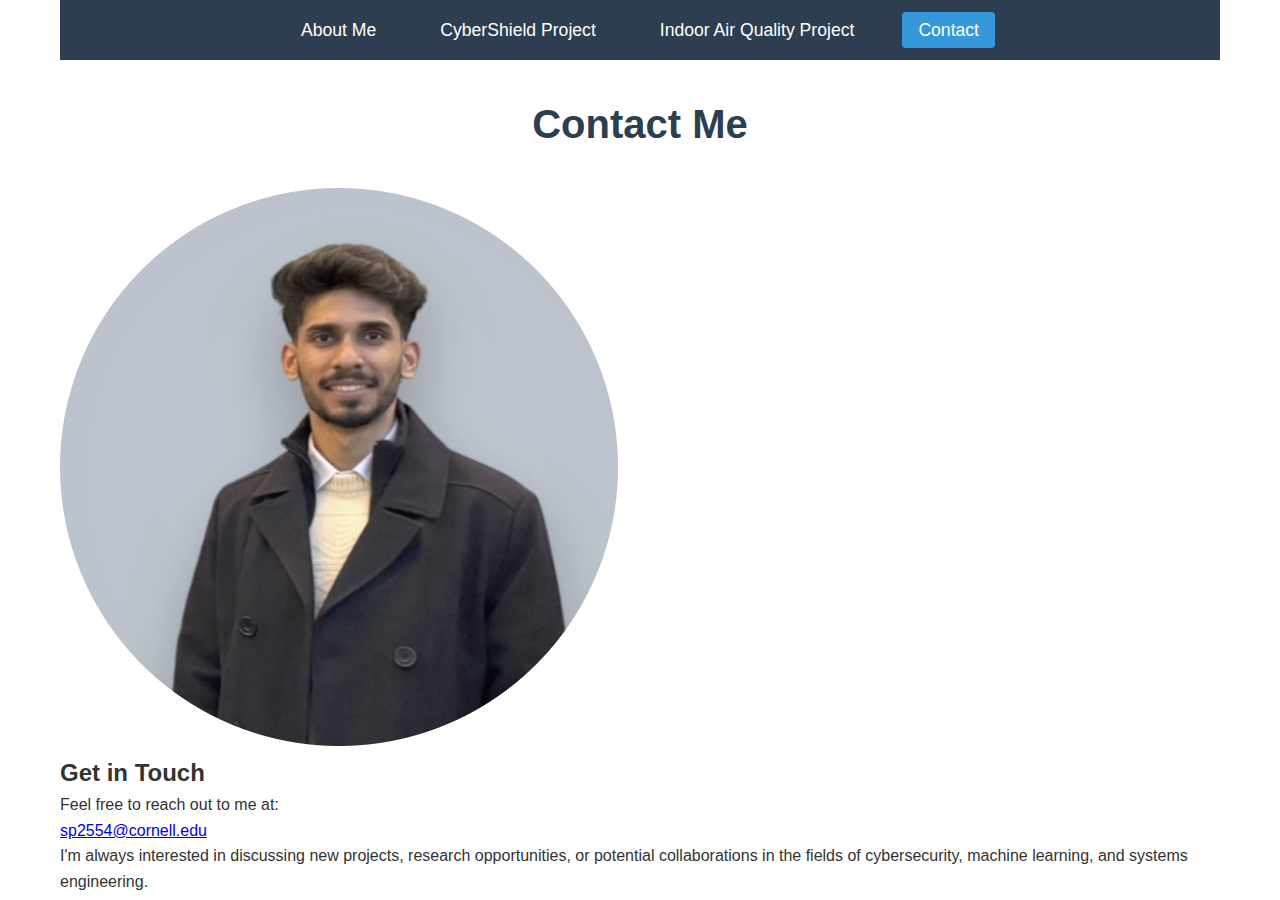
<file: contact.html>
<!DOCTYPE html>
<html lang="en">
<head>
    <meta charset="UTF-8">
    <meta name="viewport" content="width=device-width, initial-scale=1.0">
    <title>Swatej Patil - Contact</title>
    <link rel="stylesheet" href="styles.css">
</head>
<body>
    <div class="container">
        <header>
            <nav class="navbar">
                <ul>
                    <li><a href="index.html">About Me</a></li>
                    <li><a href="cybershield.html">CyberShield Project</a></li>
                    <li><a href="air-quality.html">Indoor Air Quality Project</a></li>
                    <li><a href="contact.html" class="active">Contact</a></li>
                </ul>
            </nav>
            <h1>Contact Me</h1>
        </header>
        
        <main>
            <div class="contact-section">
                <div class="contact-image">
                    <img src="img/me.png" alt="Swatej Patil">
                </div>
                <div class="contact-content">
                    <h2>Get in Touch</h2>
                    <p>Feel free to reach out to me at:</p>
                    <p class="email"><a href="mailto:sp2554@cornell.edu">sp2554@cornell.edu</a></p>
                    <p>I'm always interested in discussing new projects, research opportunities, or potential collaborations in the fields of cybersecurity, machine learning, and systems engineering.</p>
                </div>
            </div>
        </main>
    </div>
</body>
</html>
</file>
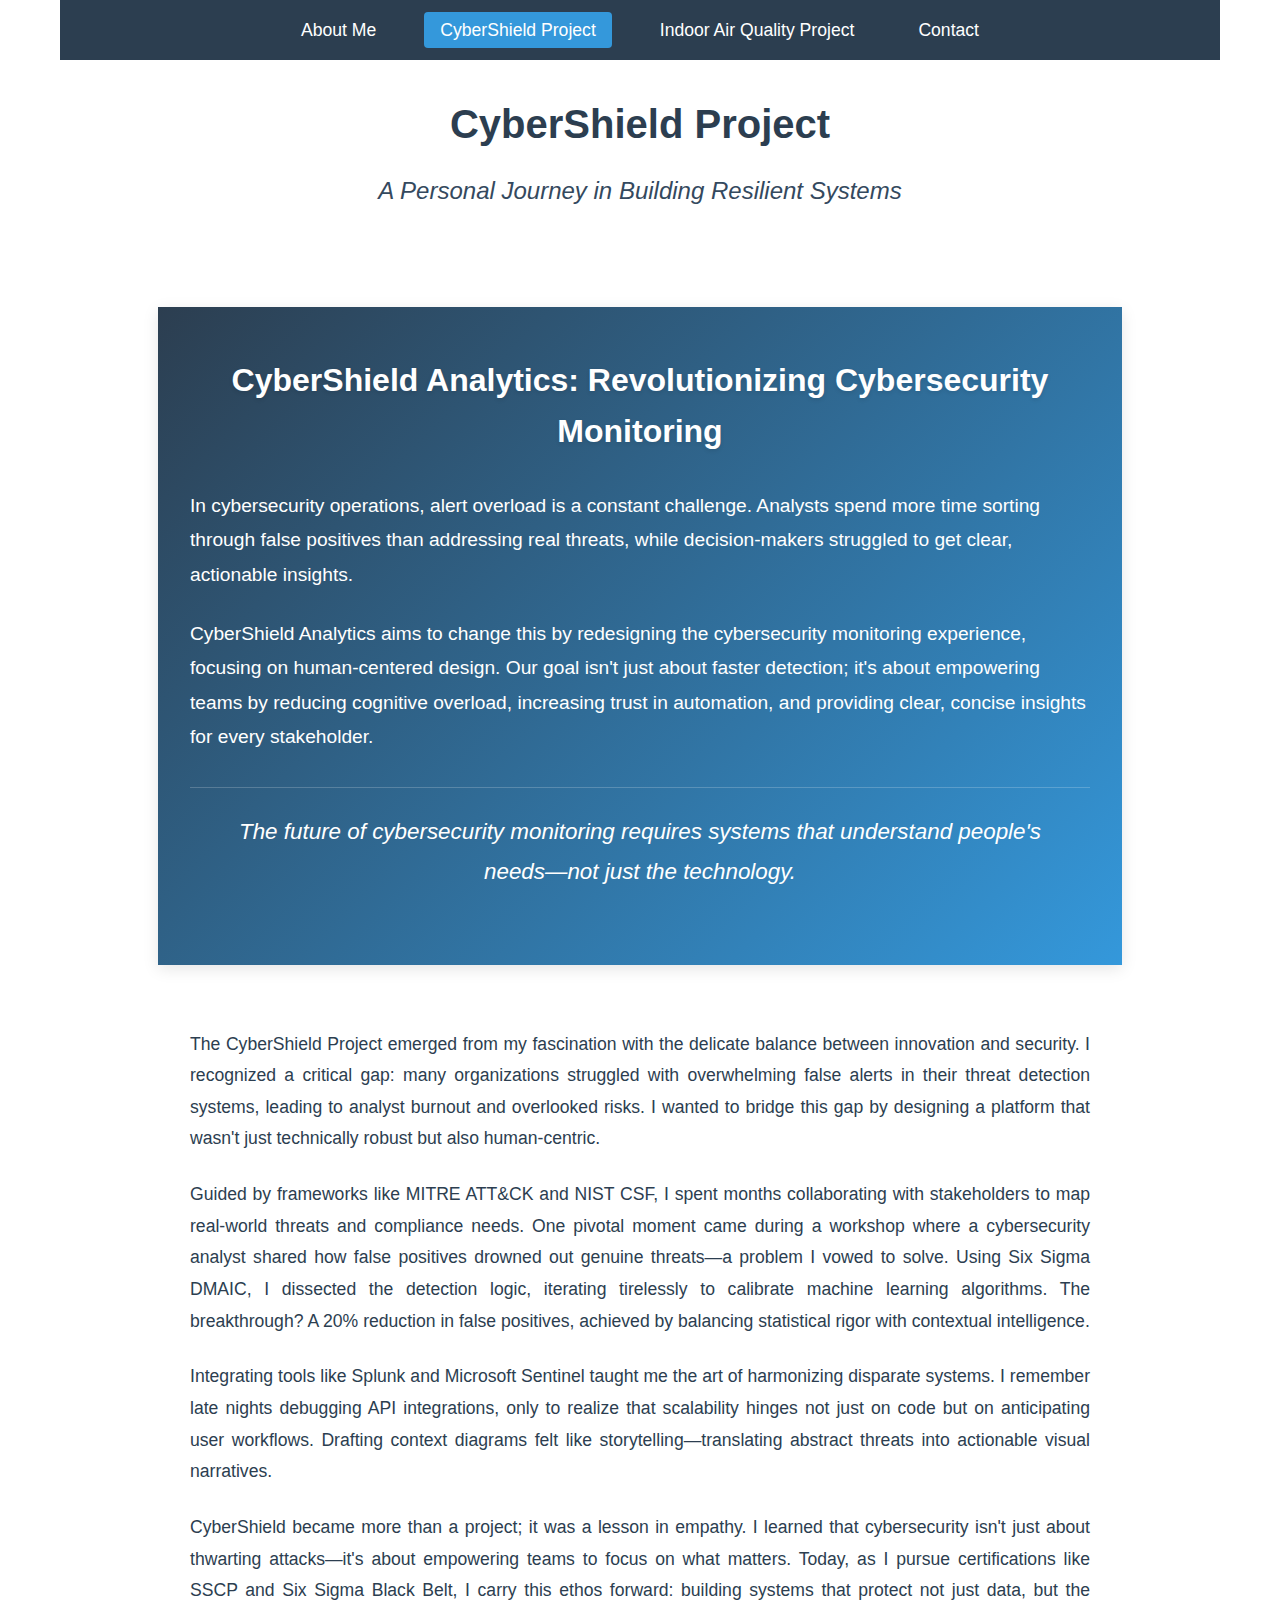
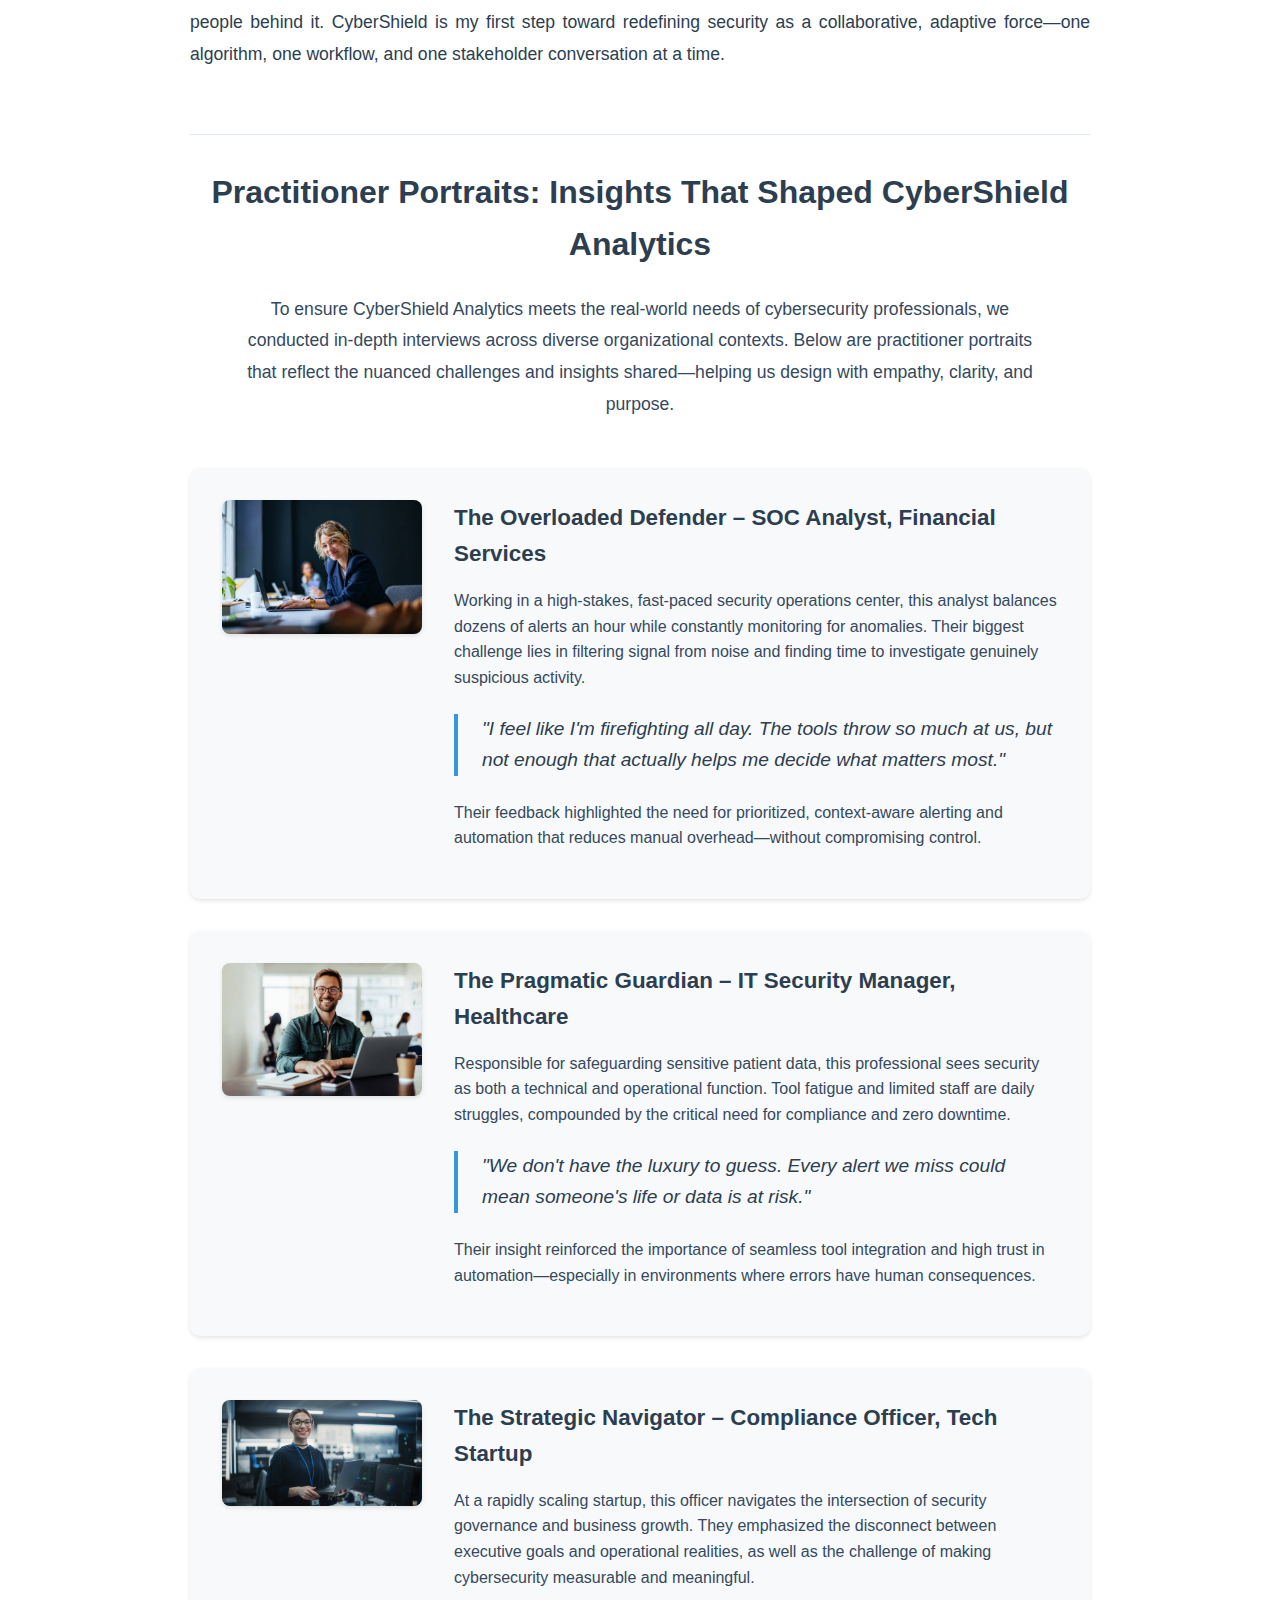
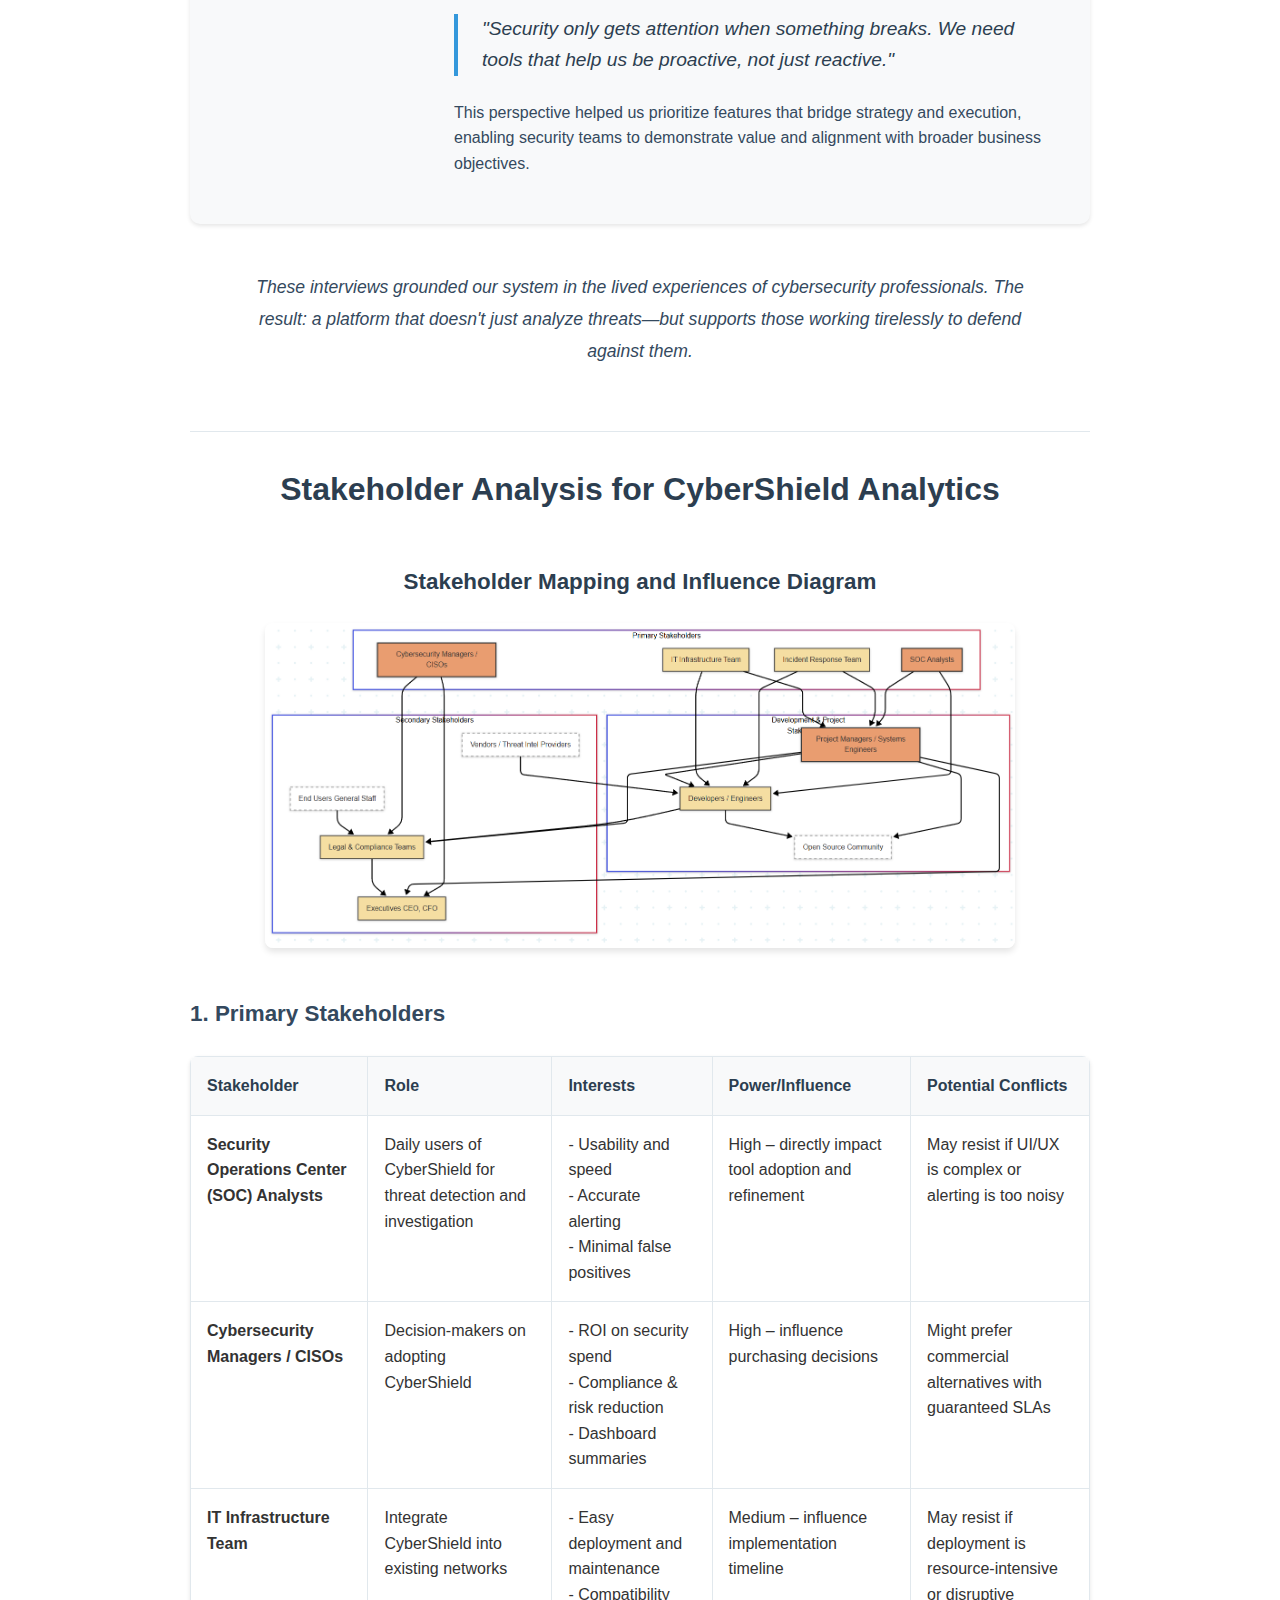
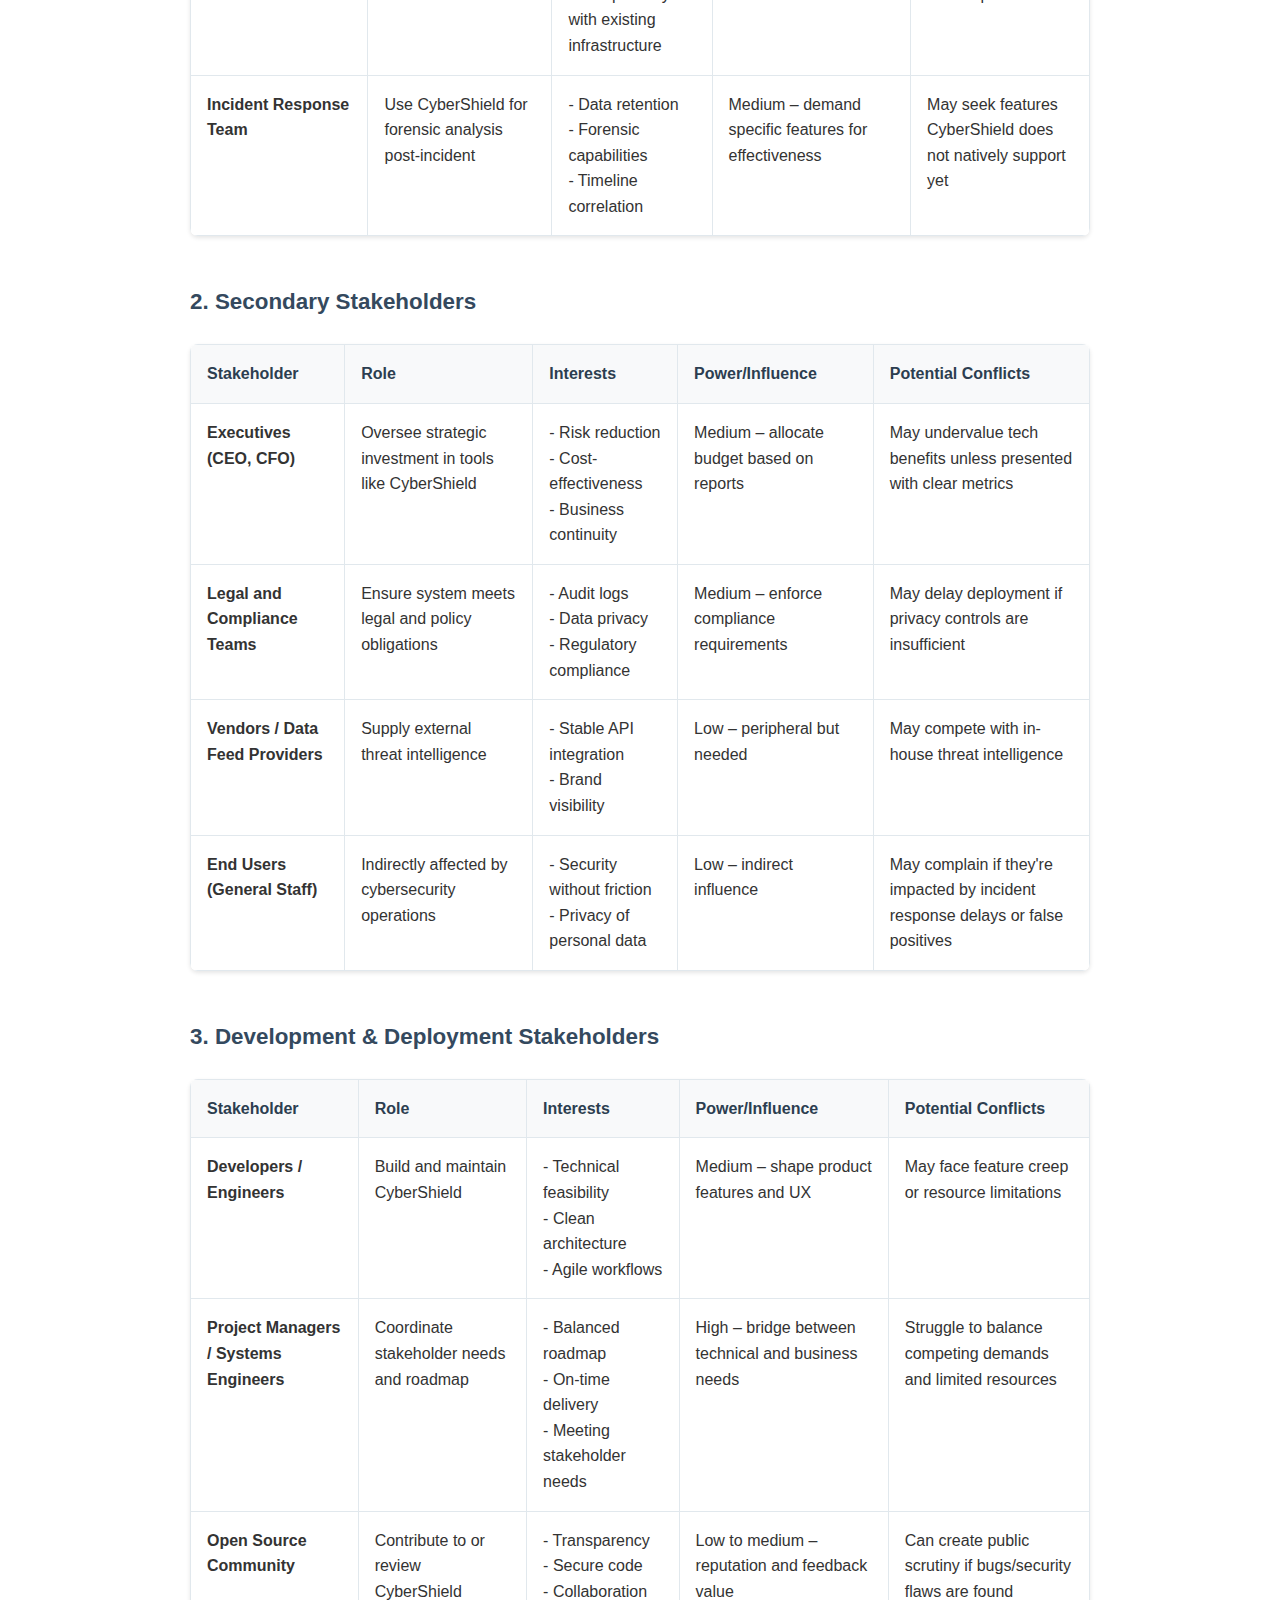
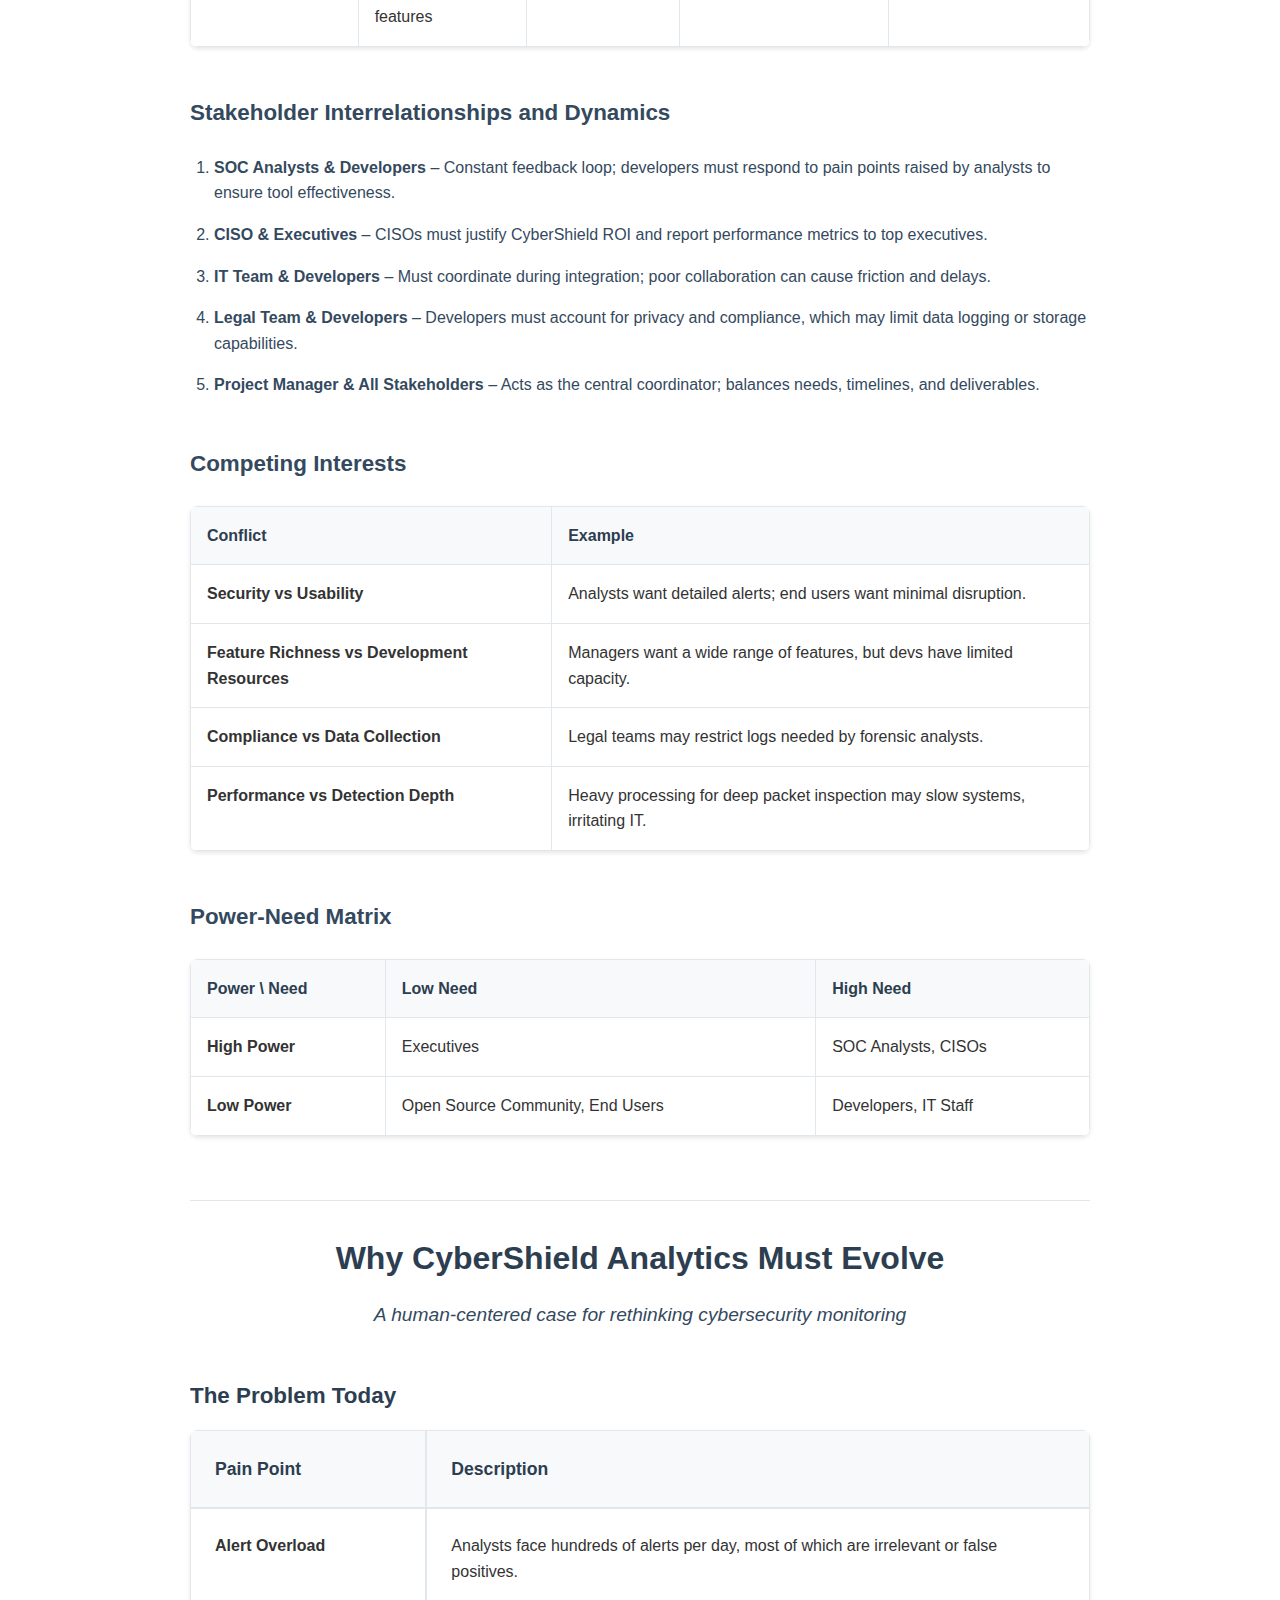
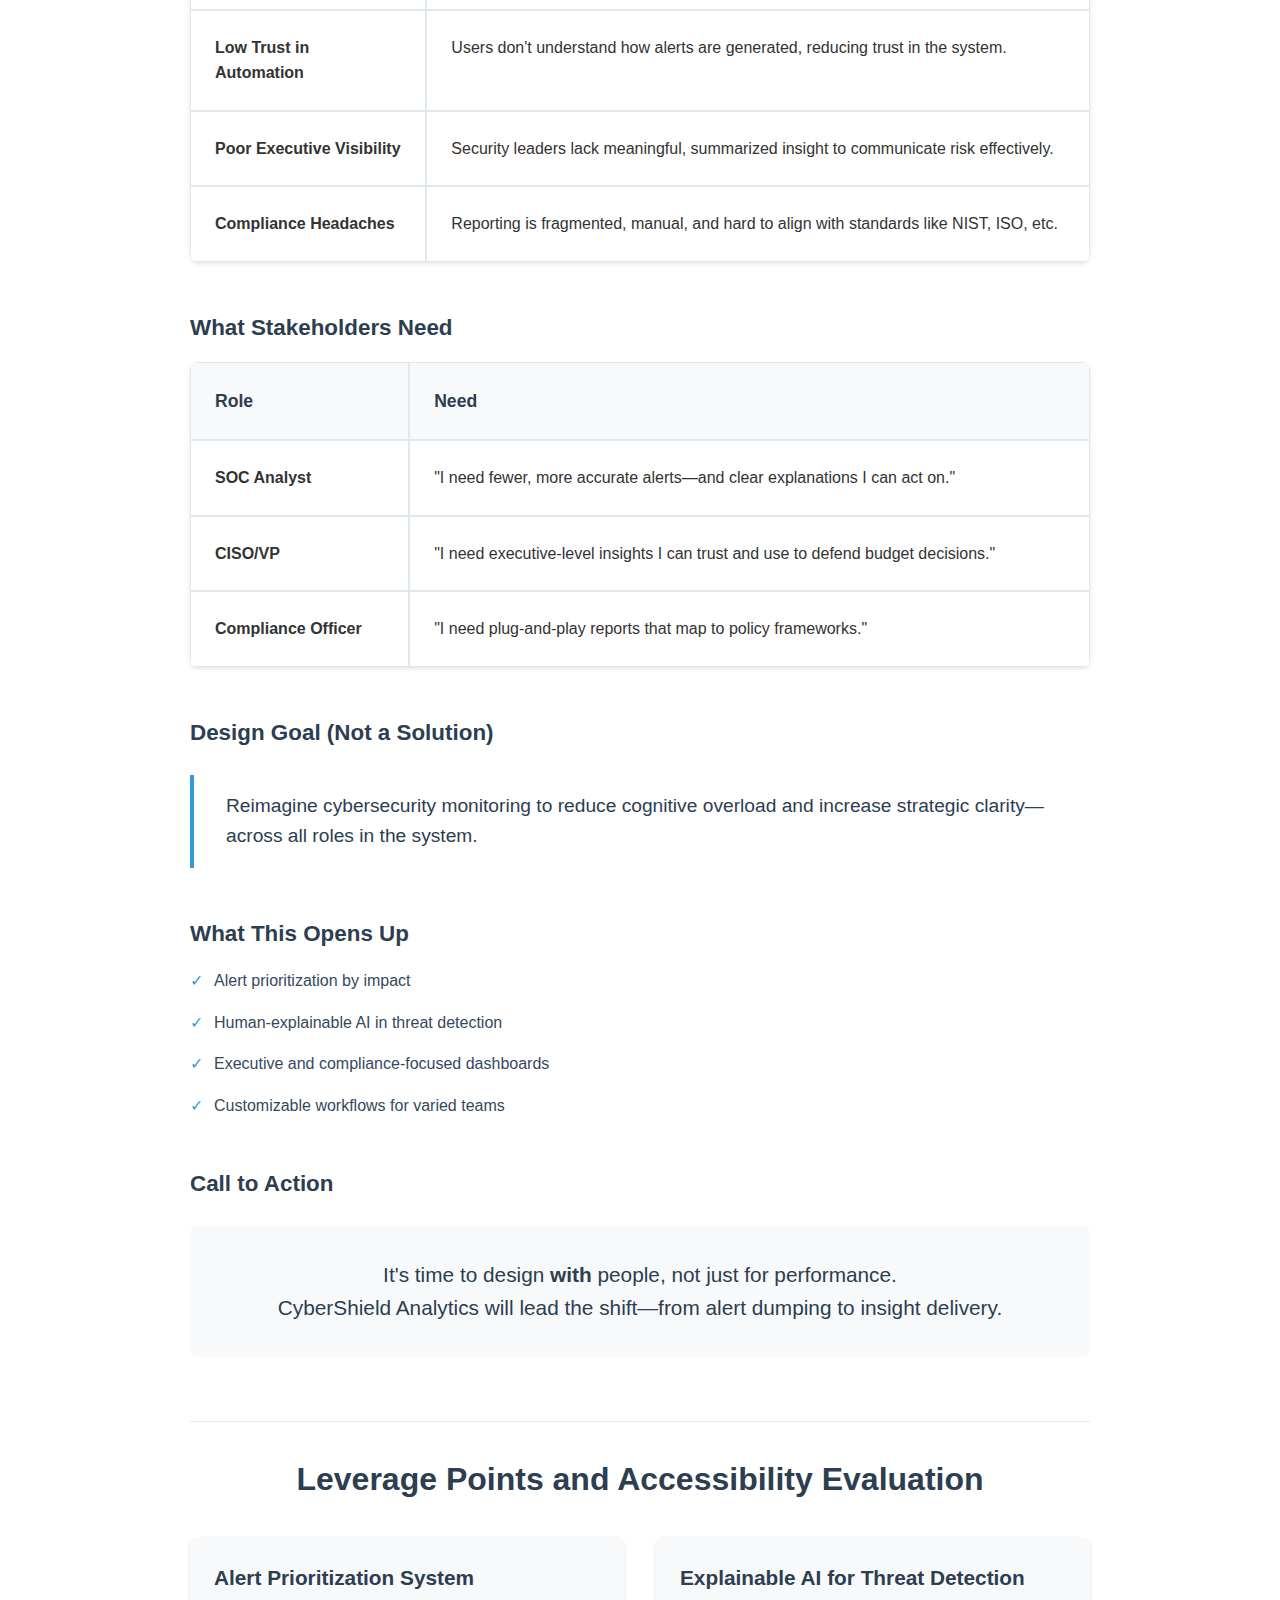
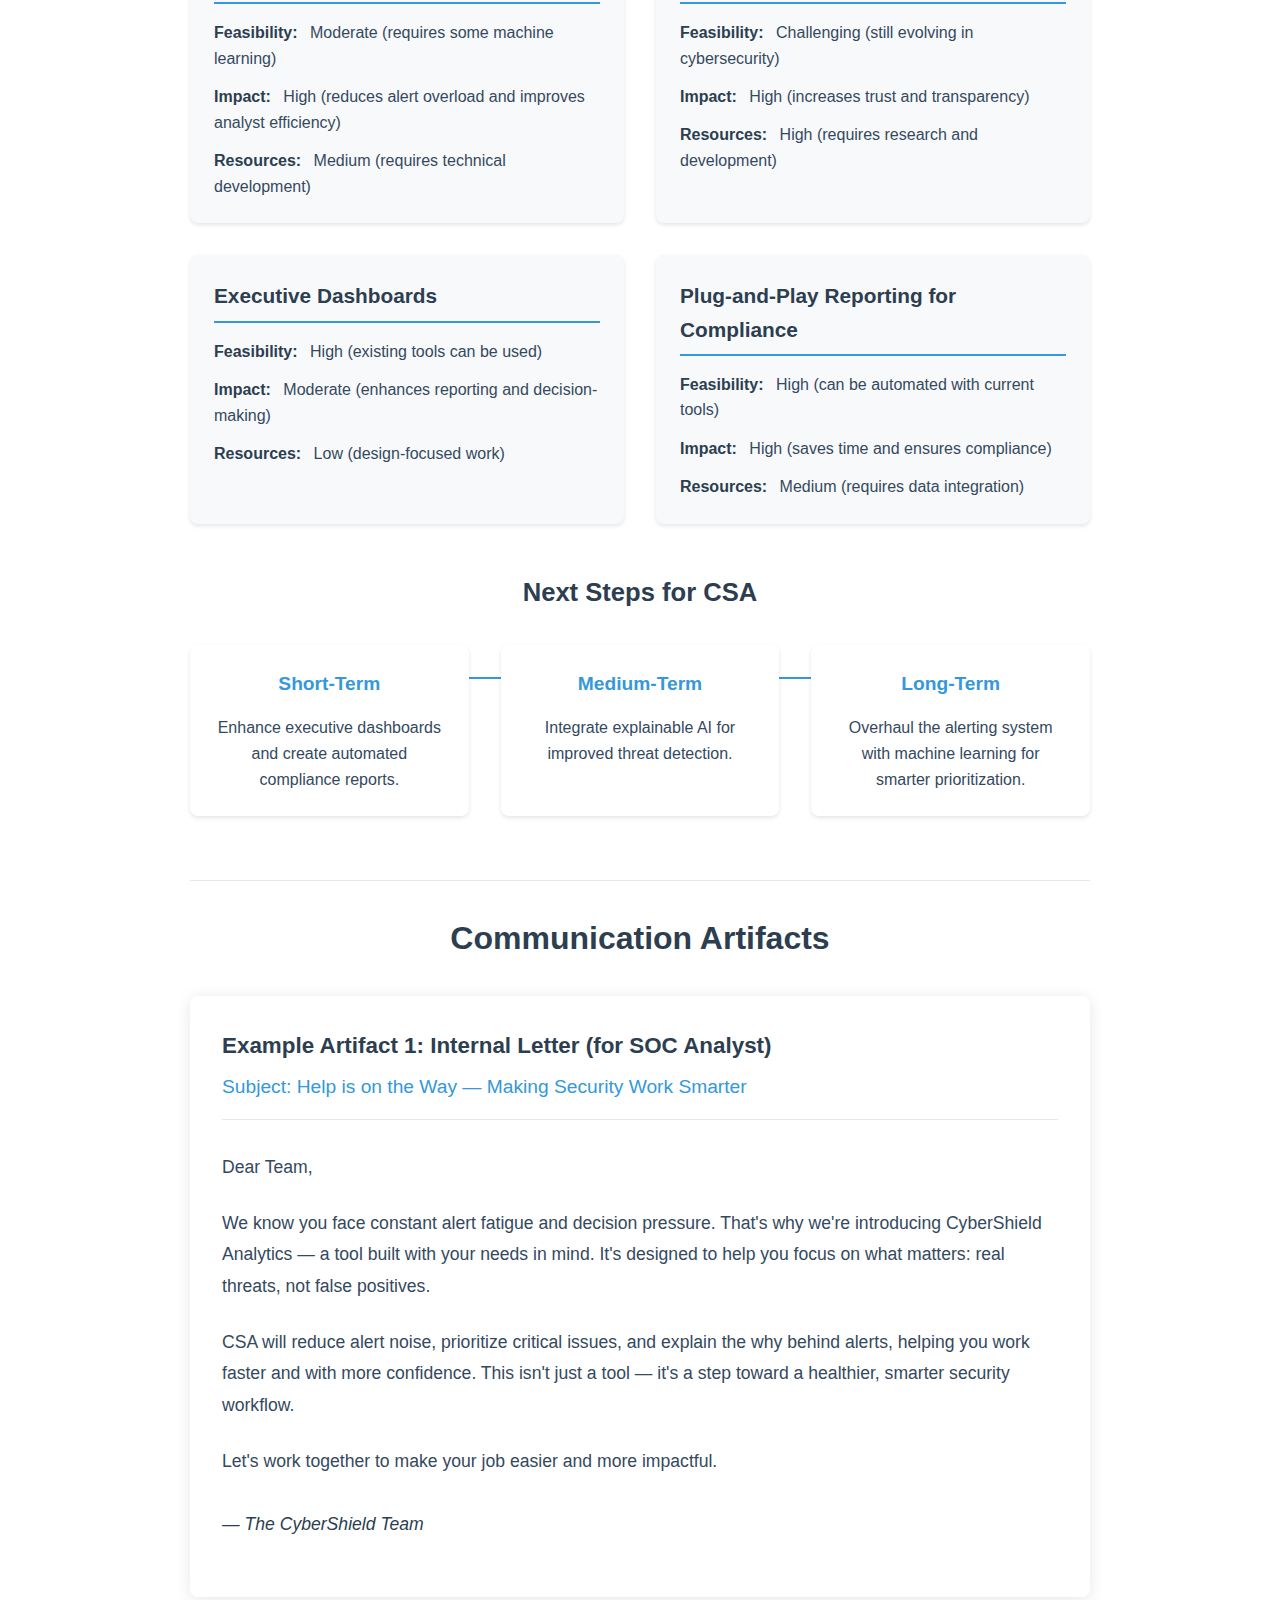
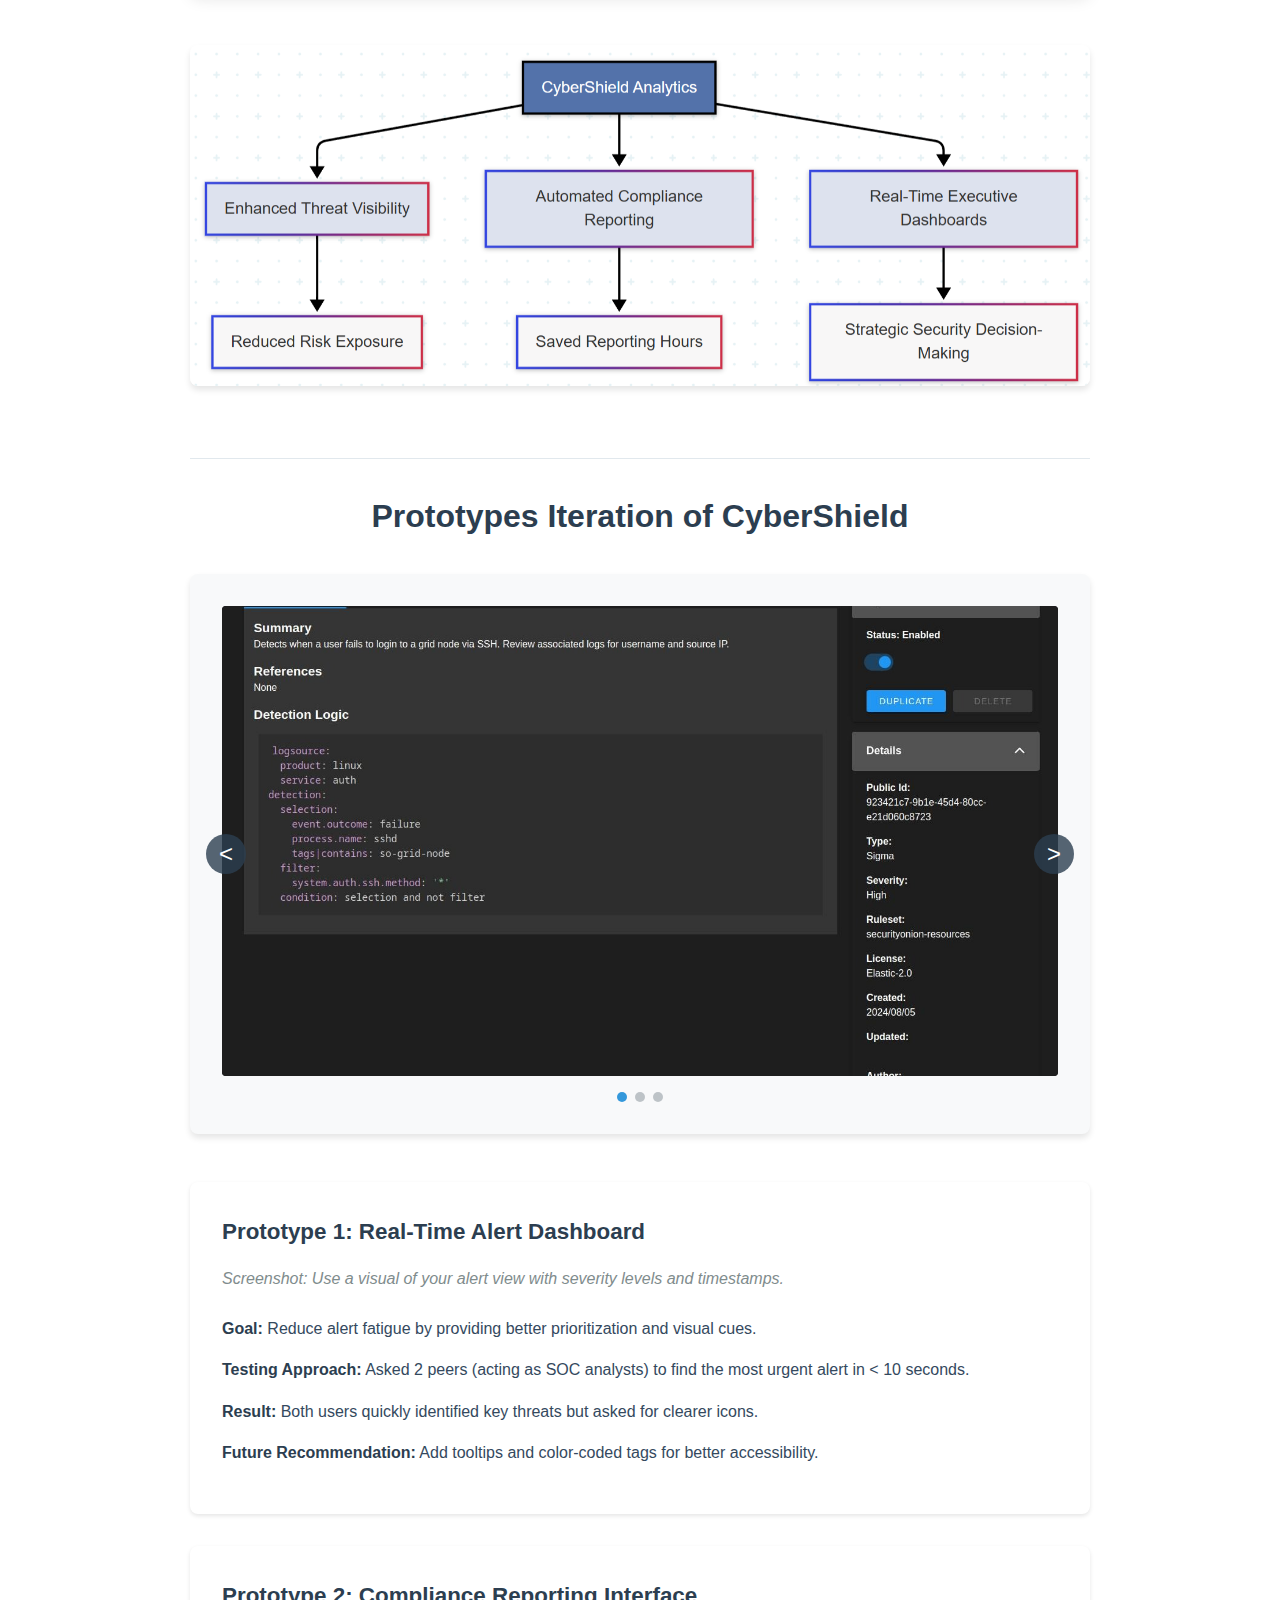
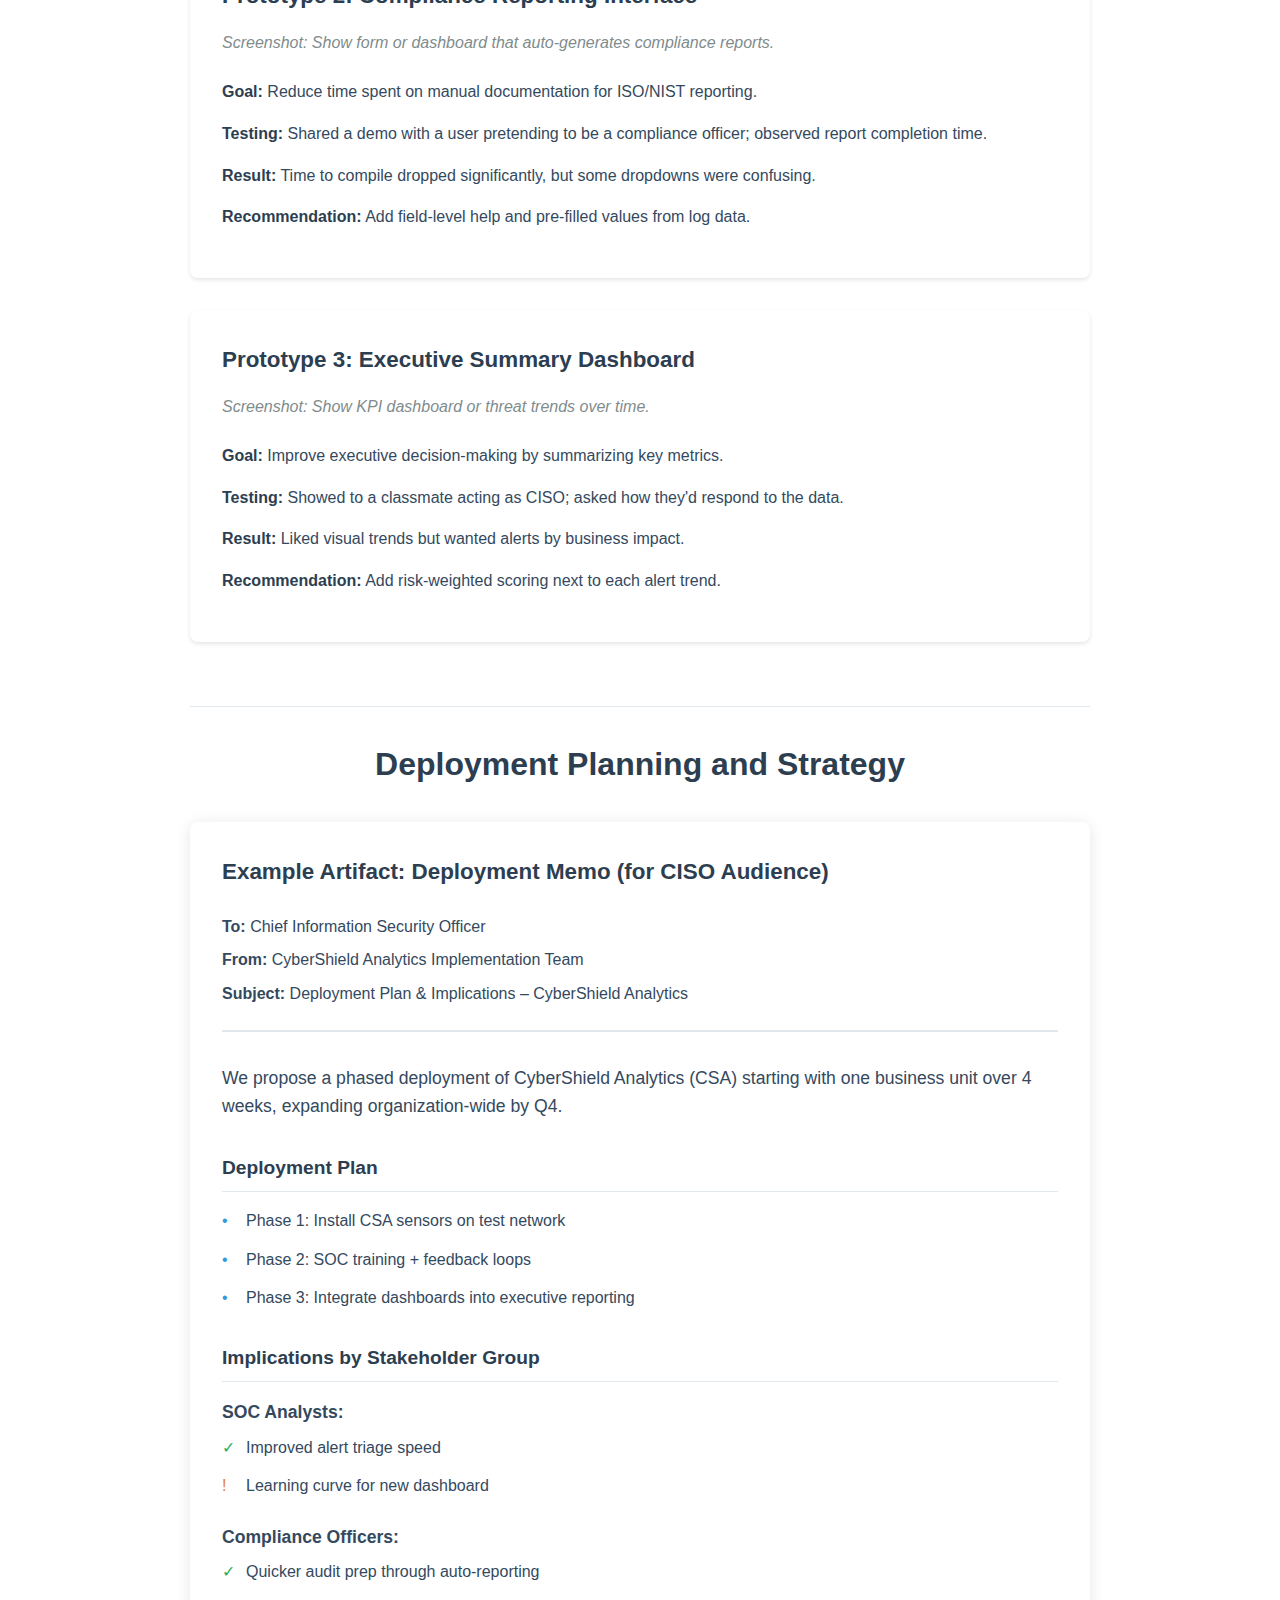
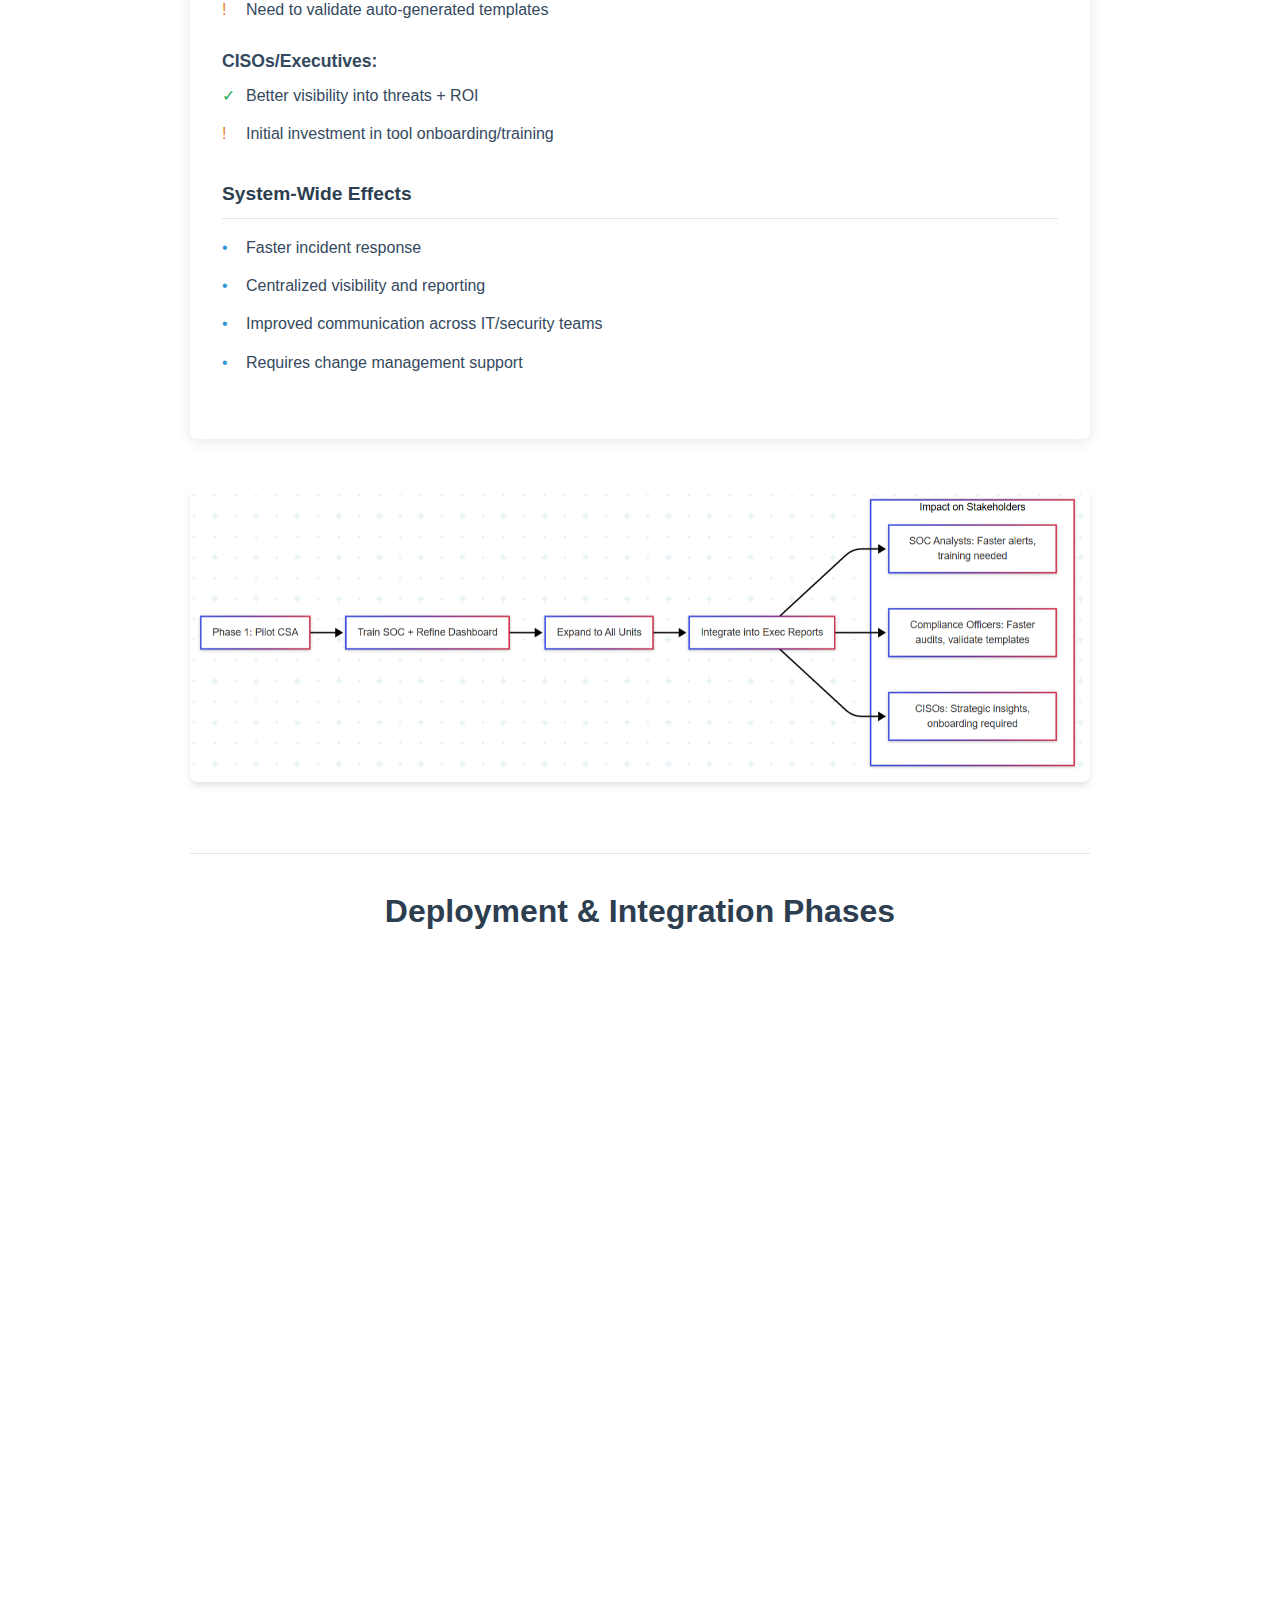
<file: cybershield.html>
<!DOCTYPE html>
<html lang="en">
<head>
    <meta charset="UTF-8">
    <meta name="viewport" content="width=device-width, initial-scale=1.0">
    <title>CyberShield Project - Swatej Patil</title>
    <link rel="stylesheet" href="styles.css">
</head>
<body>
    <div class="container">
        <header>
            <nav class="navbar">
                <ul>
                    <li><a href="index.html">About Me</a></li>
                    <li><a href="cybershield.html" class="active">CyberShield Project</a></li>
                    <li><a href="air-quality.html">Indoor Air Quality Project</a></li>
                    <li><a href="contact.html">Contact</a></li>
                </ul>
            </nav>
            <h1>CyberShield Project</h1>
            <h2>A Personal Journey in Building Resilient Systems</h2>
        </header>

        <main class="project-content">
            <section class="elevator-pitch">
                <div class="pitch-container">
                    <h3>CyberShield Analytics: Revolutionizing Cybersecurity Monitoring</h3>
                    <div class="pitch-content">
                        <p>In cybersecurity operations, alert overload is a constant challenge. Analysts spend more time sorting through false positives than addressing real threats, while decision-makers struggled to get clear, actionable insights.</p>
                        
                        <p>CyberShield Analytics aims to change this by redesigning the cybersecurity monitoring experience, focusing on human-centered design. Our goal isn't just about faster detection; it's about empowering teams by reducing cognitive overload, increasing trust in automation, and providing clear, concise insights for every stakeholder.</p>
                        
                        <p class="highlight-text">The future of cybersecurity monitoring requires systems that understand people's needs—not just the technology.</p>
                    </div>
                </div>
            </section>

            <section class="project-description">
                <p>The CyberShield Project emerged from my fascination with the delicate balance between innovation and security. I recognized a critical gap: many organizations struggled with overwhelming false alerts in their threat detection systems, leading to analyst burnout and overlooked risks. I wanted to bridge this gap by designing a platform that wasn't just technically robust but also human-centric.</p>

                <p>Guided by frameworks like MITRE ATT&CK and NIST CSF, I spent months collaborating with stakeholders to map real-world threats and compliance needs. One pivotal moment came during a workshop where a cybersecurity analyst shared how false positives drowned out genuine threats—a problem I vowed to solve. Using Six Sigma DMAIC, I dissected the detection logic, iterating tirelessly to calibrate machine learning algorithms. The breakthrough? A 20% reduction in false positives, achieved by balancing statistical rigor with contextual intelligence.</p>

                <p>Integrating tools like Splunk and Microsoft Sentinel taught me the art of harmonizing disparate systems. I remember late nights debugging API integrations, only to realize that scalability hinges not just on code but on anticipating user workflows. Drafting context diagrams felt like storytelling—translating abstract threats into actionable visual narratives.</p>

                <p>CyberShield became more than a project; it was a lesson in empathy. I learned that cybersecurity isn't just about thwarting attacks—it's about empowering teams to focus on what matters. Today, as I pursue certifications like SSCP and Six Sigma Black Belt, I carry this ethos forward: building systems that protect not just data, but the people behind it. CyberShield is my first step toward redefining security as a collaborative, adaptive force—one algorithm, one workflow, and one stakeholder conversation at a time.</p>
            </section>

            <section class="practitioner-portraits">
                <h3>Practitioner Portraits: Insights That Shaped CyberShield Analytics</h3>
                <p class="section-intro">To ensure CyberShield Analytics meets the real-world needs of cybersecurity professionals, we conducted in-depth interviews across diverse organizational contexts. Below are practitioner portraits that reflect the nuanced challenges and insights shared—helping us design with empathy, clarity, and purpose.</p>

                

                <div class="portrait-card">
                    <div class="portrait-content">
                        <div class="portrait-image">
                            <img src="img/people1.jpg" alt="SOC Analyst Portrait">
                        </div>
                        <div class="portrait-text">
                            <h4>The Overloaded Defender – SOC Analyst, Financial Services</h4>
                            <p>Working in a high-stakes, fast-paced security operations center, this analyst balances dozens of alerts an hour while constantly monitoring for anomalies. Their biggest challenge lies in filtering signal from noise and finding time to investigate genuinely suspicious activity.</p>
                            <blockquote>
                                <p>"I feel like I'm firefighting all day. The tools throw so much at us, but not enough that actually helps me decide what matters most."</p>
                            </blockquote>
                            <p>Their feedback highlighted the need for prioritized, context-aware alerting and automation that reduces manual overhead—without compromising control.</p>
                        </div>
                    </div>
                </div>

                <div class="portrait-card">
                    <div class="portrait-content">
                        <div class="portrait-image">
                            <img src="img/people2.jpg" alt="IT Security Manager Portrait">
                        </div>
                        <div class="portrait-text">
                            <h4>The Pragmatic Guardian – IT Security Manager, Healthcare</h4>
                            <p>Responsible for safeguarding sensitive patient data, this professional sees security as both a technical and operational function. Tool fatigue and limited staff are daily struggles, compounded by the critical need for compliance and zero downtime.</p>
                            <blockquote>
                                <p>"We don't have the luxury to guess. Every alert we miss could mean someone's life or data is at risk."</p>
                            </blockquote>
                            <p>Their insight reinforced the importance of seamless tool integration and high trust in automation—especially in environments where errors have human consequences.</p>
                        </div>
                    </div>
                </div>

                <div class="portrait-card">
                    <div class="portrait-content">
                        <div class="portrait-image">
                            <img src="img/people3.jpg" alt="Compliance Officer Portrait">
                        </div>
                        <div class="portrait-text">
                            <h4>The Strategic Navigator – Compliance Officer, Tech Startup</h4>
                            <p>At a rapidly scaling startup, this officer navigates the intersection of security governance and business growth. They emphasized the disconnect between executive goals and operational realities, as well as the challenge of making cybersecurity measurable and meaningful.</p>
                            <blockquote>
                                <p>"Security only gets attention when something breaks. We need tools that help us be proactive, not just reactive."</p>
                            </blockquote>
                            <p>This perspective helped us prioritize features that bridge strategy and execution, enabling security teams to demonstrate value and alignment with broader business objectives.</p>
                        </div>
                    </div>
                </div>

                <p class="section-conclusion">These interviews grounded our system in the lived experiences of cybersecurity professionals. The result: a platform that doesn't just analyze threats—but supports those working tirelessly to defend against them.</p>
            </section>

            <section class="stakeholder-analysis">
                <h3> Stakeholder Analysis for CyberShield Analytics</h3>

                <div class="stakeholder-diagram">
                    <h4>Stakeholder Mapping and Influence Diagram</h4>
                    <div class="diagram-container">
                        <img src="img/stakeholder1.png" alt="Stakeholder Mapping and Influence Diagram">
                    </div>
                </div>

                <div class="stakeholder-section">
                    <h4> 1. Primary Stakeholders</h4>
                    <div class="table-responsive">
                        <table>
                            <thead>
                                <tr>
                                    <th>Stakeholder</th>
                                    <th>Role</th>
                                    <th>Interests</th>
                                    <th>Power/Influence</th>
                                    <th>Potential Conflicts</th>
                                </tr>
                            </thead>
                            <tbody>
                                <tr>
                                    <td><strong>Security Operations Center (SOC) Analysts</strong></td>
                                    <td>Daily users of CyberShield for threat detection and investigation</td>
                                    <td>- Usability and speed<br>- Accurate alerting<br>- Minimal false positives</td>
                                    <td>High – directly impact tool adoption and refinement</td>
                                    <td>May resist if UI/UX is complex or alerting is too noisy</td>
                                </tr>
                                <tr>
                                    <td><strong>Cybersecurity Managers / CISOs</strong></td>
                                    <td>Decision-makers on adopting CyberShield</td>
                                    <td>- ROI on security spend<br>- Compliance & risk reduction<br>- Dashboard summaries</td>
                                    <td>High – influence purchasing decisions</td>
                                    <td>Might prefer commercial alternatives with guaranteed SLAs</td>
                                </tr>
                                <tr>
                                    <td><strong>IT Infrastructure Team</strong></td>
                                    <td>Integrate CyberShield into existing networks</td>
                                    <td>- Easy deployment and maintenance<br>- Compatibility with existing infrastructure</td>
                                    <td>Medium – influence implementation timeline</td>
                                    <td>May resist if deployment is resource-intensive or disruptive</td>
                                </tr>
                                <tr>
                                    <td><strong>Incident Response Team</strong></td>
                                    <td>Use CyberShield for forensic analysis post-incident</td>
                                    <td>- Data retention<br>- Forensic capabilities<br>- Timeline correlation</td>
                                    <td>Medium – demand specific features for effectiveness</td>
                                    <td>May seek features CyberShield does not natively support yet</td>
                                </tr>
                            </tbody>
                        </table>
                    </div>
                </div>

                <div class="stakeholder-section">
                    <h4> 2. Secondary Stakeholders</h4>
                    <div class="table-responsive">
                        <table>
                            <thead>
                                <tr>
                                    <th>Stakeholder</th>
                                    <th>Role</th>
                                    <th>Interests</th>
                                    <th>Power/Influence</th>
                                    <th>Potential Conflicts</th>
                                </tr>
                            </thead>
                            <tbody>
                                <tr>
                                    <td><strong>Executives (CEO, CFO)</strong></td>
                                    <td>Oversee strategic investment in tools like CyberShield</td>
                                    <td>- Risk reduction<br>- Cost-effectiveness<br>- Business continuity</td>
                                    <td>Medium – allocate budget based on reports</td>
                                    <td>May undervalue tech benefits unless presented with clear metrics</td>
                                </tr>
                                <tr>
                                    <td><strong>Legal and Compliance Teams</strong></td>
                                    <td>Ensure system meets legal and policy obligations</td>
                                    <td>- Audit logs<br>- Data privacy<br>- Regulatory compliance</td>
                                    <td>Medium – enforce compliance requirements</td>
                                    <td>May delay deployment if privacy controls are insufficient</td>
                                </tr>
                                <tr>
                                    <td><strong>Vendors / Data Feed Providers</strong></td>
                                    <td>Supply external threat intelligence</td>
                                    <td>- Stable API integration<br>- Brand visibility</td>
                                    <td>Low – peripheral but needed</td>
                                    <td>May compete with in-house threat intelligence</td>
                                </tr>
                                <tr>
                                    <td><strong>End Users (General Staff)</strong></td>
                                    <td>Indirectly affected by cybersecurity operations</td>
                                    <td>- Security without friction<br>- Privacy of personal data</td>
                                    <td>Low – indirect influence</td>
                                    <td>May complain if they're impacted by incident response delays or false positives</td>
                                </tr>
                            </tbody>
                        </table>
                    </div>
                </div>

                <div class="stakeholder-section">
                    <h4> 3. Development & Deployment Stakeholders</h4>
                    <div class="table-responsive">
                        <table>
                            <thead>
                                <tr>
                                    <th>Stakeholder</th>
                                    <th>Role</th>
                                    <th>Interests</th>
                                    <th>Power/Influence</th>
                                    <th>Potential Conflicts</th>
                                </tr>
                            </thead>
                            <tbody>
                                <tr>
                                    <td><strong>Developers / Engineers</strong></td>
                                    <td>Build and maintain CyberShield</td>
                                    <td>- Technical feasibility<br>- Clean architecture<br>- Agile workflows</td>
                                    <td>Medium – shape product features and UX</td>
                                    <td>May face feature creep or resource limitations</td>
                                </tr>
                                <tr>
                                    <td><strong>Project Managers / Systems Engineers</strong></td>
                                    <td>Coordinate stakeholder needs and roadmap</td>
                                    <td>- Balanced roadmap<br>- On-time delivery<br>- Meeting stakeholder needs</td>
                                    <td>High – bridge between technical and business needs</td>
                                    <td>Struggle to balance competing demands and limited resources</td>
                                </tr>
                                <tr>
                                    <td><strong>Open Source Community</strong></td>
                                    <td>Contribute to or review CyberShield features</td>
                                    <td>- Transparency<br>- Secure code<br>- Collaboration</td>
                                    <td>Low to medium – reputation and feedback value</td>
                                    <td>Can create public scrutiny if bugs/security flaws are found</td>
                                </tr>
                            </tbody>
                        </table>
                    </div>
                </div>

                <div class="stakeholder-section">
                    <h4> Stakeholder Interrelationships and Dynamics</h4>
                    <ol>
                        <li><strong>SOC Analysts & Developers</strong> – Constant feedback loop; developers must respond to pain points raised by analysts to ensure tool effectiveness.</li>
                        <li><strong>CISO & Executives</strong> – CISOs must justify CyberShield ROI and report performance metrics to top executives.</li>
                        <li><strong>IT Team & Developers</strong> – Must coordinate during integration; poor collaboration can cause friction and delays.</li>
                        <li><strong>Legal Team & Developers</strong> – Developers must account for privacy and compliance, which may limit data logging or storage capabilities.</li>
                        <li><strong>Project Manager & All Stakeholders</strong> – Acts as the central coordinator; balances needs, timelines, and deliverables.</li>
                    </ol>
                </div>

                <div class="stakeholder-section">
                    <h4> Competing Interests</h4>
                    <div class="table-responsive">
                        <table>
                            <thead>
                                <tr>
                                    <th>Conflict</th>
                                    <th>Example</th>
                                </tr>
                            </thead>
                            <tbody>
                                <tr>
                                    <td><strong>Security vs Usability</strong></td>
                                    <td>Analysts want detailed alerts; end users want minimal disruption.</td>
                                </tr>
                                <tr>
                                    <td><strong>Feature Richness vs Development Resources</strong></td>
                                    <td>Managers want a wide range of features, but devs have limited capacity.</td>
                                </tr>
                                <tr>
                                    <td><strong>Compliance vs Data Collection</strong></td>
                                    <td>Legal teams may restrict logs needed by forensic analysts.</td>
                                </tr>
                                <tr>
                                    <td><strong>Performance vs Detection Depth</strong></td>
                                    <td>Heavy processing for deep packet inspection may slow systems, irritating IT.</td>
                                </tr>
                            </tbody>
                        </table>
                    </div>
                </div>

                <div class="stakeholder-section">
                    <h4> Power-Need Matrix</h4>
                    <div class="table-responsive">
                        <table>
                            <thead>
                                <tr>
                                    <th>Power \ Need</th>
                                    <th>Low Need</th>
                                    <th>High Need</th>
                                </tr>
                            </thead>
                            <tbody>
                                <tr>
                                    <td><strong>High Power</strong></td>
                                    <td>Executives</td>
                                    <td>SOC Analysts, CISOs</td>
                                </tr>
                                <tr>
                                    <td><strong>Low Power</strong></td>
                                    <td>Open Source Community, End Users</td>
                                    <td>Developers, IT Staff</td>
                                </tr>
                            </tbody>
                        </table>
                    </div>
                </div>
            </section>

            <section class="evolution-section">
                <h3>Why CyberShield Analytics Must Evolve</h3>
                <p class="subtitle">A human-centered case for rethinking cybersecurity monitoring</p>

                <div class="problem-today">
                    <h4>The Problem Today</h4>
                    <div class="table-responsive">
                        <table>
                            <thead>
                                <tr>
                                    <th>Pain Point</th>
                                    <th>Description</th>
                                </tr>
                            </thead>
                            <tbody>
                                <tr>
                                    <td><strong>Alert Overload</strong></td>
                                    <td>Analysts face hundreds of alerts per day, most of which are irrelevant or false positives.</td>
                                </tr>
                                <tr>
                                    <td><strong>Low Trust in Automation</strong></td>
                                    <td>Users don't understand how alerts are generated, reducing trust in the system.</td>
                                </tr>
                                <tr>
                                    <td><strong>Poor Executive Visibility</strong></td>
                                    <td>Security leaders lack meaningful, summarized insight to communicate risk effectively.</td>
                                </tr>
                                <tr>
                                    <td><strong>Compliance Headaches</strong></td>
                                    <td>Reporting is fragmented, manual, and hard to align with standards like NIST, ISO, etc.</td>
                                </tr>
                            </tbody>
                        </table>
                    </div>
                </div>

                <div class="stakeholder-needs">
                    <h4>What Stakeholders Need</h4>
                    <div class="table-responsive">
                        <table>
                            <thead>
                                <tr>
                                    <th>Role</th>
                                    <th>Need</th>
                                </tr>
                            </thead>
                            <tbody>
                                <tr>
                                    <td><strong>SOC Analyst</strong></td>
                                    <td>"I need fewer, more accurate alerts—and clear explanations I can act on."</td>
                                </tr>
                                <tr>
                                    <td><strong>CISO/VP</strong></td>
                                    <td>"I need executive-level insights I can trust and use to defend budget decisions."</td>
                                </tr>
                                <tr>
                                    <td><strong>Compliance Officer</strong></td>
                                    <td>"I need plug-and-play reports that map to policy frameworks."</td>
                                </tr>
                            </tbody>
                        </table>
                    </div>
                </div>

                <div class="design-goal">
                    <h4>Design Goal (Not a Solution)</h4>
                    <blockquote>
                        <p>Reimagine cybersecurity monitoring to reduce cognitive overload and increase strategic clarity—across all roles in the system.</p>
                    </blockquote>
                </div>

                <div class="opportunities">
                    <h4>What This Opens Up</h4>
                    <ul>
                        <li>Alert prioritization by impact</li>
                        <li>Human-explainable AI in threat detection</li>
                        <li>Executive and compliance-focused dashboards</li>
                        <li>Customizable workflows for varied teams</li>
                    </ul>
                </div>

                <div class="call-to-action">
                    <h4>Call to Action</h4>
                    <blockquote>
                        <p>It's time to design <strong>with</strong> people, not just for performance.<br>
                        CyberShield Analytics will lead the shift—from alert dumping to insight delivery.</p>
                    </blockquote>
                </div>
            </section>

            <section class="leverage-points">
                <h3>Leverage Points and Accessibility Evaluation</h3>
                
                <div class="leverage-grid">
                    <div class="leverage-card">
                        <h4>Alert Prioritization System</h4>
                        <ul class="evaluation-list">
                            <li><strong>Feasibility:</strong> Moderate (requires some machine learning)</li>
                            <li><strong>Impact:</strong> High (reduces alert overload and improves analyst efficiency)</li>
                            <li><strong>Resources:</strong> Medium (requires technical development)</li>
                        </ul>
                    </div>

                    <div class="leverage-card">
                        <h4>Explainable AI for Threat Detection</h4>
                        <ul class="evaluation-list">
                            <li><strong>Feasibility:</strong> Challenging (still evolving in cybersecurity)</li>
                            <li><strong>Impact:</strong> High (increases trust and transparency)</li>
                            <li><strong>Resources:</strong> High (requires research and development)</li>
                        </ul>
                    </div>

                    <div class="leverage-card">
                        <h4>Executive Dashboards</h4>
                        <ul class="evaluation-list">
                            <li><strong>Feasibility:</strong> High (existing tools can be used)</li>
                            <li><strong>Impact:</strong> Moderate (enhances reporting and decision-making)</li>
                            <li><strong>Resources:</strong> Low (design-focused work)</li>
                        </ul>
                    </div>

                    <div class="leverage-card">
                        <h4>Plug-and-Play Reporting for Compliance</h4>
                        <ul class="evaluation-list">
                            <li><strong>Feasibility:</strong> High (can be automated with current tools)</li>
                            <li><strong>Impact:</strong> High (saves time and ensures compliance)</li>
                            <li><strong>Resources:</strong> Medium (requires data integration)</li>
                        </ul>
                    </div>
                </div>

                <div class="next-steps">
                    <h4>Next Steps for CSA</h4>
                    <div class="timeline">
                        <div class="timeline-item">
                            <h5>Short-Term</h5>
                            <p>Enhance executive dashboards and create automated compliance reports.</p>
                        </div>
                        <div class="timeline-item">
                            <h5>Medium-Term</h5>
                            <p>Integrate explainable AI for improved threat detection.</p>
                        </div>
                        <div class="timeline-item">
                            <h5>Long-Term</h5>
                            <p>Overhaul the alerting system with machine learning for smarter prioritization.</p>
                        </div>
                    </div>
                </div>
            </section>

            <section class="communication-artifacts">
                <h3>Communication Artifacts</h3>
                
                <div class="artifact">
                    <div class="letter">
                        <div class="letter-header">
                            <h4>Example Artifact 1: Internal Letter (for SOC Analyst)</h4>
                            <div class="subject">Subject: Help is on the Way — Making Security Work Smarter</div>
                        </div>
                        
                        <div class="letter-content">
                            <p>Dear Team,</p>

                            <p>We know you face constant alert fatigue and decision pressure. That's why we're introducing CyberShield Analytics — a tool built with your needs in mind. It's designed to help you focus on what matters: real threats, not false positives.</p>

                            <p>CSA will reduce alert noise, prioritize critical issues, and explain the why behind alerts, helping you work faster and with more confidence. This isn't just a tool — it's a step toward a healthier, smarter security workflow.</p>

                            <p>Let's work together to make your job easier and more impactful.</p>

                            <p class="signature">— The CyberShield Team</p>
                        </div>
                    </div>

                    <div class="artifact-image">
                        <img src="img/stakeholder2.png" alt="Stakeholder Communication Diagram">
                    </div>
                </div>
            </section>

            <section class="prototypes">
                <h3>Prototypes Iteration of CyberShield</h3>

                <div class="prototype-carousel">
                    <div class="carousel-container">
                        <div class="carousel-slides">
                            <img src="img/tool1.jpeg" alt="Real-Time Alert Dashboard" class="active">
                            <img src="img/tool2.jpeg" alt="Compliance Reporting Interface">
                            <img src="img/tool3.jpeg" alt="Executive Summary Dashboard">
                            <img src="img/tool4.jpeg" alt="Real-Time Alert Dashboard" class="active">
                            <img src="img/tool5.jpeg" alt="Compliance Reporting Interface">
                        </div>
                        <button class="carousel-button prev" aria-label="Previous image">&lt;</button>
                        <button class="carousel-button next" aria-label="Next image">&gt;</button>
                        <div class="carousel-dots">
                            <span class="dot active" data-index="0"></span>
                            <span class="dot" data-index="1"></span>
                            <span class="dot" data-index="2"></span>
                        </div>
                    </div>
                </div>

                <div class="prototypes-content">
                    <div class="prototype-item">
                        <h4>Prototype 1: Real-Time Alert Dashboard</h4>
                        <p class="prototype-type">Screenshot: Use a visual of your alert view with severity levels and timestamps.</p>
                        
                        <div class="prototype-details">
                            <p><strong>Goal:</strong> Reduce alert fatigue by providing better prioritization and visual cues.</p>
                            
                            <p><strong>Testing Approach:</strong> Asked 2 peers (acting as SOC analysts) to find the most urgent alert in < 10 seconds.</p>
                            
                            <p><strong>Result:</strong> Both users quickly identified key threats but asked for clearer icons.</p>
                            
                            <p><strong>Future Recommendation:</strong> Add tooltips and color-coded tags for better accessibility.</p>
                        </div>
                    </div>

                    <div class="prototype-item">
                        <h4>Prototype 2: Compliance Reporting Interface</h4>
                        <p class="prototype-type">Screenshot: Show form or dashboard that auto-generates compliance reports.</p>
                        
                        <div class="prototype-details">
                            <p><strong>Goal:</strong> Reduce time spent on manual documentation for ISO/NIST reporting.</p>
                            
                            <p><strong>Testing:</strong> Shared a demo with a user pretending to be a compliance officer; observed report completion time.</p>
                            
                            <p><strong>Result:</strong> Time to compile dropped significantly, but some dropdowns were confusing.</p>
                            
                            <p><strong>Recommendation:</strong> Add field-level help and pre-filled values from log data.</p>
                        </div>
                    </div>

                    <div class="prototype-item">
                        <h4>Prototype 3: Executive Summary Dashboard</h4>
                        <p class="prototype-type">Screenshot: Show KPI dashboard or threat trends over time.</p>
                        
                        <div class="prototype-details">
                            <p><strong>Goal:</strong> Improve executive decision-making by summarizing key metrics.</p>
                            
                            <p><strong>Testing:</strong> Showed to a classmate acting as CISO; asked how they'd respond to the data.</p>
                            
                            <p><strong>Result:</strong> Liked visual trends but wanted alerts by business impact.</p>
                            
                            <p><strong>Recommendation:</strong> Add risk-weighted scoring next to each alert trend.</p>
                        </div>
                    </div>
                </div>
            </section>


            <section class="deployment-memo">
                <h3>Deployment Planning and Strategy</h3>
                
                <div class="memo-container">
                    <div class="memo-header">
                        <h4>Example Artifact: Deployment Memo (for CISO Audience)</h4>
                        <div class="memo-meta">
                            <p><strong>To:</strong> Chief Information Security Officer</p>
                            <p><strong>From:</strong> CyberShield Analytics Implementation Team</p>
                            <p><strong>Subject:</strong> Deployment Plan & Implications – CyberShield Analytics</p>
                        </div>
                    </div>

                    <div class="memo-content">
                        <p class="memo-intro">We propose a phased deployment of CyberShield Analytics (CSA) starting with one business unit over 4 weeks, expanding organization-wide by Q4.</p>

                        <div class="deployment-plan">
                            <h5>Deployment Plan</h5>
                            <ul>
                                <li>Phase 1: Install CSA sensors on test network</li>
                                <li>Phase 2: SOC training + feedback loops</li>
                                <li>Phase 3: Integrate dashboards into executive reporting</li>
                            </ul>
                        </div>

                        <div class="stakeholder-implications">
                            <h5>Implications by Stakeholder Group</h5>
                            
                            <div class="stakeholder-group">
                                <h6>SOC Analysts:</h6>
                                <ul>
                                    <li class="positive">Improved alert triage speed</li>
                                    <li class="warning">Learning curve for new dashboard</li>
                                </ul>
                            </div>

                            <div class="stakeholder-group">
                                <h6>Compliance Officers:</h6>
                                <ul>
                                    <li class="positive">Quicker audit prep through auto-reporting</li>
                                    <li class="warning">Need to validate auto-generated templates</li>
                                </ul>
                            </div>

                            <div class="stakeholder-group">
                                <h6>CISOs/Executives:</h6>
                                <ul>
                                    <li class="positive">Better visibility into threats + ROI</li>
                                    <li class="warning">Initial investment in tool onboarding/training</li>
                                </ul>
                            </div>
                        </div>

                        <div class="system-effects">
                            <h5>System-Wide Effects</h5>
                            <ul>
                                <li>Faster incident response</li>
                                <li>Centralized visibility and reporting</li>
                                <li>Improved communication across IT/security teams</li>
                                <li>Requires change management support</li>
                            </ul>
                        </div>
                    </div>
                </div>

                <div class="deployment-diagram">
                    <img src="img/stakeholder3.png" alt="Deployment Strategy Diagram">
                </div>
            </section>

            <section class="deployment-phases">
                <h3>Deployment & Integration Phases</h3>
                <div class="phases-grid">
                    <div class="phase-card" data-phase="1">
                        <div class="phase-header">
                            <span class="phase-emoji">🚀</span>
                            <h4>Phase 1: Pilot Deployment</h4>
                        </div>
                        <div class="phase-content">
                            <p class="phase-goal"><strong>Goal:</strong> Test CyberShield in a real, contained environment.</p>
                            <div class="phase-details">
                                <p><strong>How:</strong> Deploy sensors in one department (e.g., Finance or R&D).</p>
                                <p><strong>Why it matters:</strong> Let your team experience real-time threat detection with zero-risk to core systems.</p>
                            </div>
                        </div>
                    </div>

                    <div class="phase-card" data-phase="2">
                        <div class="phase-header">
                            <span class="phase-emoji">🔁</span>
                            <h4>Phase 2: Feedback + Customization</h4>
                        </div>
                        <div class="phase-content">
                            <p class="phase-goal"><strong>Goal:</strong> Make CSA work for your team's needs.</p>
                            <div class="phase-details">
                                <p><strong>How:</strong> Gather input from your SOC and compliance team.</p>
                                <p><strong>Examples:</strong> Customize alert rules, compliance reports, dashboard views.</p>
                                <p><strong>Why it matters:</strong> CSA becomes tailored to your operations—not a one-size-fits-all tool.</p>
                            </div>
                        </div>
                    </div>

                    <div class="phase-card" data-phase="3">
                        <div class="phase-header">
                            <span class="phase-emoji">🌍</span>
                            <h4>Phase 3: Full Rollout</h4>
                        </div>
                        <div class="phase-content">
                            <p class="phase-goal"><strong>Goal:</strong> Organization-wide implementation.</p>
                            <div class="phase-details">
                                <p><strong>How:</strong> Scale CSA sensors, integrate with your SIEM/logs/ticketing tools.</p>
                                <p><strong>Support:</strong> Training materials, role-based dashboards (Analysts, Execs, IT).</p>
                                <p><strong>Why it matters:</strong> Full visibility across systems with minimal friction.</p>
                            </div>
                        </div>
                    </div>

                    <div class="phase-card" data-phase="4">
                        <div class="phase-header">
                            <span class="phase-emoji">📊</span>
                            <h4>Phase 4: Impact Review</h4>
                        </div>
                        <div class="phase-content">
                            <p class="phase-goal"><strong>Goal:</strong> Measure how CSA is helping.</p>
                            <div class="phase-details">
                                <p><strong>How:</strong> Track KPIs like response time, audit prep effort, incident volume.</p>
                                <p><strong>Why it matters:</strong> Show value to leadership and identify what to improve next.</p>
                            </div>
                        </div>
                    </div>
                </div>
            </section>
        </main>
    </div>

    <script>
        document.addEventListener('DOMContentLoaded', function() {
            // Carousel functionality
            const carousel = document.querySelector('.carousel-container');
            const slides = carousel.querySelectorAll('.carousel-slides img');
            const dots = carousel.querySelectorAll('.dot');
            const prevButton = carousel.querySelector('.prev');
            const nextButton = carousel.querySelector('.next');
            let currentSlide = 0;
            let slideInterval;

            function showSlide(index) {
                // Remove active class from all slides and dots
                slides.forEach(slide => slide.classList.remove('active'));
                dots.forEach(dot => dot.classList.remove('active'));
                
                // Update current slide index
                currentSlide = (index + slides.length) % slides.length;
                
                // Add active class to current slide and dot
                slides[currentSlide].classList.add('active');
                dots[currentSlide].classList.add('active');
            }

            function startSlideInterval() {
                // Clear any existing interval
                if (slideInterval) {
                    clearInterval(slideInterval);
                }
                // Start new interval
                slideInterval = setInterval(() => {
                    showSlide(currentSlide + 1);
                }, 5000); // Change slide every 5 seconds
            }

            // Event listeners for buttons
            prevButton.addEventListener('click', () => {
                showSlide(currentSlide - 1);
                startSlideInterval(); // Reset interval when manually changing slides
            });

            nextButton.addEventListener('click', () => {
                showSlide(currentSlide + 1);
                startSlideInterval(); // Reset interval when manually changing slides
            });
            
            // Event listeners for dots
            dots.forEach((dot, index) => {
                dot.addEventListener('click', () => {
                    showSlide(index);
                    startSlideInterval(); // Reset interval when manually changing slides
                });
            });

            // Start the automatic slideshow
            startSlideInterval();

            // Pause slideshow when hovering over carousel
            carousel.addEventListener('mouseenter', () => {
                if (slideInterval) {
                    clearInterval(slideInterval);
                }
            });

            // Resume slideshow when mouse leaves carousel
            carousel.addEventListener('mouseleave', () => {
                startSlideInterval();
            });

            // Deployment Phases Animation
            function handlePhaseCards() {
                const cards = document.querySelectorAll('.phase-card');
                
                const observer = new IntersectionObserver((entries) => {
                    entries.forEach(entry => {
                        if (entry.isIntersecting) {
                            entry.target.classList.add('visible');
                        }
                    });
                }, { threshold: 0.1 });

                cards.forEach(card => {
                    observer.observe(card);
                });
            }

            // Initialize phase cards animation
            handlePhaseCards();
        });
    </script>
</body>
</html>
</file>
<file: styles.css>
/* Reset and base styles */
* {
    margin: 0;
    padding: 0;
    box-sizing: border-box;
}

body {
    font-family: Arial, sans-serif;
    line-height: 1.6;
    color: #333;
}

.container {
    max-width: 1200px;
    margin: 0 auto;
    padding: 0 20px;
}

/* Navigation styles */
.navbar {
    background-color: #2c3e50;
    padding: 1rem 0;
    margin-bottom: 2rem;
}

.navbar ul {
    list-style: none;
    display: flex;
    justify-content: center;
    gap: 2rem;
}

.navbar a {
    color: white;
    text-decoration: none;
    font-size: 1.1rem;
    padding: 0.5rem 1rem;
    border-radius: 4px;
    transition: background-color 0.3s ease;
}

.navbar a:hover {
    background-color: #34495e;
}

.navbar a.active {
    background-color: #3498db;
}

/* Header styles */
header {
    text-align: center;
    margin-bottom: 2rem;
}

header h1 {
    color: #2c3e50;
    font-size: 2.5rem;
    margin-bottom: 1rem;
}

/* Profile section styles */
.profile-section {
    display: flex;
    gap: 2rem;
    align-items: start;
    margin-bottom: 2rem;
}

.profile-image {
    flex: 0 0 300px;
}

.profile-image img {
    width: 100%;
    border-radius: 8px;
    box-shadow: 0 4px 6px rgba(0, 0, 0, 0.1);
}

.profile-content {
    flex: 1;
}

.profile-content p {
    margin-bottom: 1rem;
    text-align: justify;
}

/* Project page styles */
.project-content {
    max-width: 900px;
    margin: 0 auto;
    padding: 2rem 0;
}

header h2 {
    color: #34495e;
    font-size: 1.5rem;
    margin-bottom: 2rem;
    font-weight: normal;
    font-style: italic;
}

.project-description p {
    margin-bottom: 1.5rem;
    font-size: 1.1rem;
    line-height: 1.8;
    color: #2c3e50;
    text-align: justify;
}

.project-description p:last-child {
    margin-bottom: 0;
}

/* Practitioner Portraits styles */
.practitioner-portraits {
    margin-top: 4rem;
    padding-top: 2rem;
    border-top: 1px solid #e1e8ed;
}

.practitioner-portraits h3 {
    color: #2c3e50;
    font-size: 2rem;
    margin-bottom: 1.5rem;
    text-align: center;
}

.section-intro {
    text-align: center;
    max-width: 800px;
    margin: 0 auto 3rem;
    color: #34495e;
    font-size: 1.1rem;
    line-height: 1.8;
}

.portrait-card {
    background-color: #f8f9fa;
    border-radius: 10px;
    padding: 2rem;
    margin-bottom: 2rem;
    box-shadow: 0 2px 4px rgba(0, 0, 0, 0.1);
}

.portrait-content {
    display: flex;
    gap: 2rem;
    align-items: start;
}

.portrait-image {
    flex: 0 0 200px;
}

.portrait-image img {
    width: 100%;
    border-radius: 8px;
    box-shadow: 0 2px 4px rgba(0, 0, 0, 0.1);
}

.portrait-text {
    flex: 1;
}

.portrait-text h4 {
    color: #2c3e50;
    font-size: 1.4rem;
    margin-bottom: 1rem;
}

.portrait-text p {
    color: #34495e;
    line-height: 1.6;
    margin-bottom: 1rem;
}

.portrait-text blockquote {
    border-left: 4px solid #3498db;
    padding-left: 1.5rem;
    margin: 1.5rem 0;
    font-style: italic;
}

.portrait-text blockquote p {
    color: #2c3e50;
    font-size: 1.2rem;
}

.section-conclusion {
    text-align: center;
    max-width: 800px;
    margin: 3rem auto 0;
    color: #34495e;
    font-size: 1.1rem;
    line-height: 1.8;
    font-style: italic;
}

/* Stakeholder Analysis styles */
.stakeholder-analysis {
    margin-top: 4rem;
    padding-top: 2rem;
    border-top: 1px solid #e1e8ed;
}

.stakeholder-analysis h3 {
    color: #2c3e50;
    font-size: 2rem;
    margin-bottom: 2rem;
    text-align: center;
}

.stakeholder-section {
    margin-bottom: 3rem;
}

.stakeholder-section h4 {
    color: #34495e;
    font-size: 1.4rem;
    margin-bottom: 1.5rem;
}

.table-responsive {
    overflow-x: auto;
    margin-bottom: 1.5rem;
    box-shadow: 0 2px 4px rgba(0, 0, 0, 0.1);
    border-radius: 8px;
}

.stakeholder-analysis table {
    width: 100%;
    border-collapse: collapse;
    background-color: white;
}

.stakeholder-analysis th,
.stakeholder-analysis td {
    padding: 1rem;
    text-align: left;
    border: 1px solid #e1e8ed;
}

.stakeholder-analysis th {
    background-color: #f8f9fa;
    font-weight: bold;
    color: #2c3e50;
}

.stakeholder-analysis td {
    vertical-align: top;
}

.stakeholder-analysis tr:hover {
    background-color: #f8f9fa;
}

.stakeholder-section ol {
    padding-left: 1.5rem;
    margin-bottom: 0;
}

.stakeholder-section li {
    margin-bottom: 1rem;
    line-height: 1.6;
    color: #34495e;
}

.stakeholder-section li:last-child {
    margin-bottom: 0;
}

/* Stakeholder Diagram styles */
.stakeholder-diagram {
    margin: 3rem 0;
    text-align: center;
}

.stakeholder-diagram h4 {
    color: #2c3e50;
    font-size: 1.4rem;
    margin-bottom: 1.5rem;
}

.diagram-container {
    width: 750px;
    height: 325px;
    margin: 0 auto;
    box-shadow: 0 4px 6px rgba(0, 0, 0, 0.1);
    border-radius: 8px;
    overflow: hidden;
}

.diagram-container img {
    width: 100%;
    height: 100%;
    display: block;
    object-fit: cover;
}

/* Evolution Section styles */
.evolution-section {
    margin-top: 4rem;
    padding-top: 2rem;
    border-top: 1px solid #e1e8ed;
}

.evolution-section h3 {
    color: #2c3e50;
    font-size: 2rem;
    margin-bottom: 1rem;
    text-align: center;
}

.evolution-section .subtitle {
    color: #34495e;
    font-size: 1.2rem;
    text-align: center;
    margin-bottom: 3rem;
    font-style: italic;
}

.evolution-section h4 {
    color: #2c3e50;
    font-size: 1.4rem;
    margin: 2rem 0 1rem;
}

.evolution-section > div {
    margin-bottom: 3rem;
}

.evolution-section blockquote {
    border-left: 4px solid #3498db;
    padding: 1rem 0 1rem 2rem;
    margin: 1.5rem 0;
    font-size: 1.2rem;
    color: #2c3e50;
}

.evolution-section ul {
    list-style-type: none;
    padding: 0;
}

.evolution-section ul li {
    margin-bottom: 1rem;
    padding-left: 1.5rem;
    position: relative;
    color: #34495e;
}

.evolution-section ul li::before {
    content: "✓";
    position: absolute;
    left: 0;
    color: #3498db;
}

.evolution-section .call-to-action blockquote {
    text-align: center;
    border-left: none;
    padding: 2rem;
    background-color: #f8f9fa;
    border-radius: 8px;
    font-size: 1.3rem;
}

.evolution-section table {
    width: 100%;
    border-collapse: separate;
    border-spacing: 0;
    background-color: white;
}

.evolution-section th,
.evolution-section td {
    padding: 1.5rem;
    text-align: left;
    border: 1px solid #e1e8ed;
}

.evolution-section th {
    background-color: #f8f9fa;
    font-weight: bold;
    color: #2c3e50;
    font-size: 1.1rem;
}

.evolution-section td {
    vertical-align: top;
}

/* Elevator Pitch styles */
.elevator-pitch {
    margin: 2rem -2rem 4rem;
    padding: 3rem 2rem;
    background: linear-gradient(135deg, #2c3e50 0%, #3498db 100%);
    color: white;
    position: relative;
    overflow: hidden;
    box-shadow: 0 4px 15px rgba(0, 0, 0, 0.1);
}

.elevator-pitch::before {
    content: '';
    position: absolute;
    top: 0;
    left: 0;
    right: 0;
    bottom: 0;
    background: url('data:image/svg+xml,<svg width="20" height="20" viewBox="0 0 20 20" xmlns="http://www.w3.org/2000/svg"><rect width="1" height="1" fill="rgba(255,255,255,0.05)"/></svg>') repeat;
    opacity: 0.1;
}

.pitch-container {
    max-width: 900px;
    margin: 0 auto;
    position: relative;
    z-index: 1;
}

.elevator-pitch h3 {
    font-size: 2rem;
    margin-bottom: 2rem;
    text-align: center;
    color: white;
    text-shadow: 0 2px 4px rgba(0, 0, 0, 0.1);
}

.pitch-content {
    font-size: 1.2rem;
    line-height: 1.8;
}

.pitch-content p {
    margin-bottom: 1.5rem;
}

.pitch-content p:last-child {
    margin-bottom: 0;
}

.highlight-text {
    font-size: 1.4rem;
    font-weight: 500;
    text-align: center;
    padding: 1.5rem;
    margin-top: 2rem;
    border-top: 1px solid rgba(255, 255, 255, 0.2);
    font-style: italic;
}

/* Leverage Points styles */
.leverage-points {
    margin-top: 4rem;
    padding-top: 2rem;
    border-top: 1px solid #e1e8ed;
}

.leverage-points h3 {
    color: #2c3e50;
    font-size: 2rem;
    margin-bottom: 2rem;
    text-align: center;
}

.leverage-grid {
    display: grid;
    grid-template-columns: repeat(2, 1fr);
    gap: 2rem;
    margin-bottom: 3rem;
}

.leverage-card {
    background: #f8f9fa;
    border-radius: 8px;
    padding: 1.5rem;
    box-shadow: 0 2px 4px rgba(0, 0, 0, 0.1);
    transition: transform 0.2s ease;
}

.leverage-card:hover {
    transform: translateY(-2px);
}

.leverage-card h4 {
    color: #2c3e50;
    font-size: 1.3rem;
    margin-bottom: 1rem;
    padding-bottom: 0.5rem;
    border-bottom: 2px solid #3498db;
}

.evaluation-list {
    list-style: none;
    padding: 0;
}

.evaluation-list li {
    margin-bottom: 0.8rem;
    color: #34495e;
    line-height: 1.6;
}

.evaluation-list li:last-child {
    margin-bottom: 0;
}

.evaluation-list strong {
    color: #2c3e50;
    margin-right: 0.5rem;
}

/* Next Steps Timeline styles */
.next-steps {
    margin-top: 3rem;
}

.next-steps h4 {
    color: #2c3e50;
    font-size: 1.6rem;
    margin-bottom: 2rem;
    text-align: center;
}

.timeline {
    display: grid;
    grid-template-columns: repeat(3, 1fr);
    gap: 2rem;
    position: relative;
}

.timeline::before {
    content: '';
    position: absolute;
    top: 2rem;
    left: 0;
    right: 0;
    height: 2px;
    background: #3498db;
    z-index: 0;
}

.timeline-item {
    background: white;
    padding: 1.5rem;
    border-radius: 8px;
    box-shadow: 0 2px 4px rgba(0, 0, 0, 0.1);
    position: relative;
    z-index: 1;
}

.timeline-item h5 {
    color: #3498db;
    font-size: 1.2rem;
    margin-bottom: 1rem;
    text-align: center;
}

.timeline-item p {
    color: #34495e;
    line-height: 1.6;
    margin: 0;
    text-align: center;
}

/* Responsive adjustments */
@media (max-width: 768px) {
    .navbar ul {
        flex-direction: column;
        align-items: center;
        gap: 1rem;
    }

    .profile-section {
        flex-direction: column;
    }
    
    .profile-image {
        flex: 0 0 auto;
        max-width: 300px;
        margin: 0 auto;
    }
    
    .project-content {
        padding: 1rem 0;
    }
    
    .project-description p {
        font-size: 1rem;
        line-height: 1.6;
    }
    
    header h2 {
        font-size: 1.2rem;
        margin-bottom: 1.5rem;
    }

    .portrait-content {
        flex-direction: column;
    }

    .portrait-image {
        flex: 0 0 auto;
        max-width: 200px;
        margin: 0 auto 1.5rem;
    }

    .practitioner-portraits h3 {
        font-size: 1.6rem;
    }

    .portrait-text h4 {
        font-size: 1.2rem;
        text-align: center;
    }

    .portrait-card {
        padding: 1.5rem;
    }

    .section-intro,
    .section-conclusion {
        font-size: 1rem;
        margin: 2rem auto;
    }

    .stakeholder-analysis h3 {
        font-size: 1.6rem;
    }

    .stakeholder-section h4 {
        font-size: 1.2rem;
    }

    .stakeholder-analysis th,
    .stakeholder-analysis td {
        padding: 0.75rem;
        font-size: 0.9rem;
    }

    .table-responsive {
        margin-left: -20px;
        margin-right: -20px;
        border-radius: 0;
    }

    .stakeholder-section {
        margin-bottom: 2rem;
    }

    .stakeholder-diagram {
        margin: 2rem -20px;
    }
    
    .diagram-container {
        border-radius: 0;
    }
    
    .stakeholder-diagram h4 {
        font-size: 1.2rem;
        margin-bottom: 1rem;
    }

    .evolution-section h3 {
        font-size: 1.6rem;
    }

    .evolution-section .subtitle {
        font-size: 1.1rem;
        margin-bottom: 2rem;
    }

    .evolution-section h4 {
        font-size: 1.2rem;
    }

    .evolution-section blockquote {
        font-size: 1.1rem;
        padding: 0.75rem 0 0.75rem 1.5rem;
    }

    .evolution-section .call-to-action blockquote {
        padding: 1.5rem;
        font-size: 1.1rem;
    }

    .evolution-section th,
    .evolution-section td {
        padding: 1rem;
    }
    
    .evolution-section th {
        font-size: 1rem;
    }

    .elevator-pitch {
        margin: 1rem -1rem 3rem;
        padding: 2rem 1rem;
    }

    .elevator-pitch h3 {
        font-size: 1.6rem;
        margin-bottom: 1.5rem;
    }

    .pitch-content {
        font-size: 1.1rem;
    }

    .highlight-text {
        font-size: 1.2rem;
        padding: 1rem;
        margin-top: 1.5rem;
    }

    .leverage-grid {
        grid-template-columns: 1fr;
        gap: 1.5rem;
    }

    .timeline {
        grid-template-columns: 1fr;
        gap: 1.5rem;
    }

    .timeline::before {
        display: none;
    }

    .leverage-points h3 {
        font-size: 1.6rem;
    }

    .leverage-card h4 {
        font-size: 1.2rem;
    }

    .next-steps h4 {
        font-size: 1.4rem;
    }
}

/* Responsive adjustments for stakeholder diagram */
@media (max-width: 840px) {
    .diagram-container {
        width: 100%;
        height: auto;
        aspect-ratio: 2/1;
    }
}

/* Communication Artifacts styles */
.communication-artifacts {
    margin-top: 4rem;
    padding-top: 2rem;
    border-top: 1px solid #e1e8ed;
}

.communication-artifacts h3 {
    color: #2c3e50;
    font-size: 2rem;
    margin-bottom: 2rem;
    text-align: center;
}

.artifact {
    max-width: 900px;
    margin: 0 auto;
}

.letter {
    background: white;
    padding: 2rem;
    border-radius: 8px;
    box-shadow: 0 2px 15px rgba(0, 0, 0, 0.1);
    margin-bottom: 2rem;
}

.letter-header {
    margin-bottom: 2rem;
}

.letter-header h4 {
    color: #2c3e50;
    font-size: 1.4rem;
    margin-bottom: 0.5rem;
}

.subject {
    color: #3498db;
    font-size: 1.2rem;
    font-weight: 500;
    padding-bottom: 1rem;
    border-bottom: 1px solid #e1e8ed;
}

.letter-content {
    color: #34495e;
    font-size: 1.1rem;
    line-height: 1.8;
}

.letter-content p {
    margin-bottom: 1.5rem;
}

.letter-content .signature {
    margin-top: 2rem;
    font-style: italic;
    color: #2c3e50;
}

.artifact-image {
    margin-top: 3rem;
    text-align: center;
}

.artifact-image img {
    max-width: 100%;
    height: auto;
    border-radius: 8px;
    box-shadow: 0 4px 6px rgba(0, 0, 0, 0.1);
}

/* Responsive adjustments for communication artifacts */
@media (max-width: 768px) {
    .communication-artifacts h3 {
        font-size: 1.6rem;
    }

    .letter {
        padding: 1.5rem;
    }

    .letter-header h4 {
        font-size: 1.2rem;
    }

    .subject {
        font-size: 1.1rem;
    }

    .letter-content {
        font-size: 1rem;
    }

    .artifact-image {
        margin-top: 2rem;
    }
}

/* Prototypes section styles */
.prototypes {
    margin-top: 4rem;
    padding-top: 2rem;
    border-top: 1px solid #e1e8ed;
}

.prototypes h3 {
    color: #2c3e50;
    font-size: 2rem;
    margin-bottom: 2rem;
    text-align: center;
}

/* Carousel styles */
.prototype-carousel {
    margin-bottom: 3rem;
}

.carousel-container {
    max-width: 900px;
    margin: 0 auto;
    position: relative;
    background: #f8f9fa;
    border-radius: 8px;
    padding: 2rem;
    box-shadow: 0 4px 6px rgba(0, 0, 0, 0.1);
}

.carousel-slides {
    position: relative;
    aspect-ratio: 16/9;
    overflow: hidden;
    border-radius: 4px;
}

.carousel-slides img {
    position: absolute;
    top: 0;
    left: 0;
    width: 100%;
    height: 100%;
    object-fit: cover;
    opacity: 0;
    transition: opacity 0.3s ease;
}

.carousel-slides img.active {
    opacity: 1;
}

.carousel-button {
    position: absolute;
    top: 50%;
    transform: translateY(-50%);
    background: rgba(44, 62, 80, 0.8);
    color: white;
    border: none;
    width: 40px;
    height: 40px;
    border-radius: 50%;
    font-size: 1.5rem;
    cursor: pointer;
    transition: background-color 0.3s ease;
}

.carousel-button:hover {
    background: rgba(44, 62, 80, 1);
}

.carousel-button.prev {
    left: 1rem;
}

.carousel-button.next {
    right: 1rem;
}

.carousel-dots {
    display: flex;
    justify-content: center;
    gap: 0.5rem;
    margin-top: 1rem;
}

.dot {
    width: 10px;
    height: 10px;
    border-radius: 50%;
    background: #bdc3c7;
    cursor: pointer;
    transition: background-color 0.3s ease;
}

.dot.active {
    background: #3498db;
}

/* Prototype content styles */
.prototypes-content {
    max-width: 900px;
    margin: 0 auto;
}

.prototype-item {
    background: white;
    padding: 2rem;
    border-radius: 8px;
    box-shadow: 0 2px 4px rgba(0, 0, 0, 0.1);
    margin-bottom: 2rem;
}

.prototype-item h4 {
    color: #2c3e50;
    font-size: 1.4rem;
    margin-bottom: 1rem;
}

.prototype-type {
    color: #7f8c8d;
    font-style: italic;
    margin-bottom: 1.5rem;
}

.prototype-details p {
    margin-bottom: 1rem;
    line-height: 1.6;
    color: #34495e;
}

.prototype-details strong {
    color: #2c3e50;
}

/* Responsive adjustments for prototypes */
@media (max-width: 768px) {
    .prototypes h3 {
        font-size: 1.6rem;
    }

    .carousel-container {
        padding: 1rem;
    }

    .carousel-button {
        width: 30px;
        height: 30px;
        font-size: 1.2rem;
    }

    .prototype-item {
        padding: 1.5rem;
    }

    .prototype-item h4 {
        font-size: 1.2rem;
    }
}

/* Deployment Memo styles */
.deployment-memo {
    margin-top: 4rem;
    padding-top: 2rem;
    border-top: 1px solid #e1e8ed;
}

.deployment-memo h3 {
    color: #2c3e50;
    font-size: 2rem;
    margin-bottom: 2rem;
    text-align: center;
}

.memo-container {
    max-width: 900px;
    margin: 0 auto 3rem;
    background: white;
    border-radius: 8px;
    box-shadow: 0 2px 15px rgba(0, 0, 0, 0.1);
    padding: 2rem;
}

.memo-header {
    border-bottom: 2px solid #e1e8ed;
    margin-bottom: 2rem;
    padding-bottom: 1rem;
}

.memo-header h4 {
    color: #2c3e50;
    font-size: 1.4rem;
    margin-bottom: 1.5rem;
}

.memo-meta {
    color: #34495e;
    line-height: 1.6;
}

.memo-meta p {
    margin-bottom: 0.5rem;
}

.memo-intro {
    font-size: 1.1rem;
    color: #34495e;
    margin-bottom: 2rem;
    line-height: 1.6;
}

.deployment-plan,
.stakeholder-implications,
.system-effects {
    margin-bottom: 2rem;
}

.deployment-memo h5 {
    color: #2c3e50;
    font-size: 1.2rem;
    margin-bottom: 1rem;
    padding-bottom: 0.5rem;
    border-bottom: 1px solid #e1e8ed;
}

.deployment-memo h6 {
    color: #34495e;
    font-size: 1.1rem;
    margin-bottom: 0.5rem;
}

.deployment-memo ul {
    list-style: none;
    padding-left: 0;
}

.deployment-memo li {
    margin-bottom: 0.8rem;
    padding-left: 1.5rem;
    position: relative;
    color: #34495e;
}

.deployment-memo li::before {
    content: "•";
    position: absolute;
    left: 0;
    color: #3498db;
}

.stakeholder-group {
    margin-bottom: 1.5rem;
}

.stakeholder-group li.positive::before {
    content: "✓";
    color: #27ae60;
}

.stakeholder-group li.warning::before {
    content: "!";
    color: #e67e22;
}

.deployment-diagram {
    max-width: 900px;
    margin: 0 auto;
    text-align: center;
}

.deployment-diagram img {
    max-width: 100%;
    height: auto;
    border-radius: 8px;
    box-shadow: 0 4px 6px rgba(0, 0, 0, 0.1);
}

/* Responsive adjustments for deployment memo */
@media (max-width: 768px) {
    .deployment-memo h3 {
        font-size: 1.6rem;
    }

    .memo-container {
        padding: 1.5rem;
    }

    .memo-header h4 {
        font-size: 1.2rem;
    }

    .memo-intro {
        font-size: 1rem;
    }

    .deployment-memo h5 {
        font-size: 1.1rem;
    }

    .deployment-memo h6 {
        font-size: 1rem;
    }
}

/* Deployment Phases styles */
.deployment-phases {
    margin-top: 4rem;
    padding: 2rem 0;
    border-top: 1px solid #e1e8ed;
}

.deployment-phases h3 {
    color: #2c3e50;
    font-size: 2rem;
    margin-bottom: 2rem;
    text-align: center;
}

.phases-grid {
    display: grid;
    grid-template-columns: repeat(auto-fit, minmax(280px, 1fr));
    gap: 2rem;
    padding: 1rem;
}

.phase-card {
    background: white;
    border-radius: 12px;
    box-shadow: 0 4px 6px rgba(0, 0, 0, 0.1);
    padding: 1.5rem;
    transition: all 0.5s ease;
    opacity: 0;
    transform: translateY(20px);
    border: 1px solid #e1e8ed;
}

.phase-card.visible {
    opacity: 1;
    transform: translateY(0);
}

.phase-card:hover {
    transform: translateY(-5px);
    box-shadow: 0 8px 12px rgba(0, 0, 0, 0.15);
}

.phase-header {
    display: flex;
    align-items: center;
    gap: 1rem;
    margin-bottom: 1.5rem;
}

.phase-emoji {
    font-size: 2rem;
}

.phase-header h4 {
    color: #2c3e50;
    font-size: 1.3rem;
    margin: 0;
}

.phase-content {
    color: #34495e;
}

.phase-goal {
    font-size: 1.1rem;
    margin-bottom: 1rem;
    padding-bottom: 1rem;
    border-bottom: 1px solid #e1e8ed;
}

.phase-details p {
    margin-bottom: 0.8rem;
    line-height: 1.6;
}

.phase-details p:last-child {
    margin-bottom: 0;
}

/* Animation delays for cards */
.phase-card[data-phase="1"] { transition-delay: 0.1s; }
.phase-card[data-phase="2"] { transition-delay: 0.2s; }
.phase-card[data-phase="3"] { transition-delay: 0.3s; }
.phase-card[data-phase="4"] { transition-delay: 0.4s; }

/* Responsive adjustments for deployment phases */
@media (max-width: 768px) {
    .phases-grid {
        grid-template-columns: 1fr;
        gap: 1.5rem;
    }

    .phase-card {
        padding: 1.2rem;
    }

    .phase-header h4 {
        font-size: 1.2rem;
    }

    .phase-emoji {
        font-size: 1.8rem;
    }

    .phase-goal {
        font-size: 1rem;
    }
}
</file>
